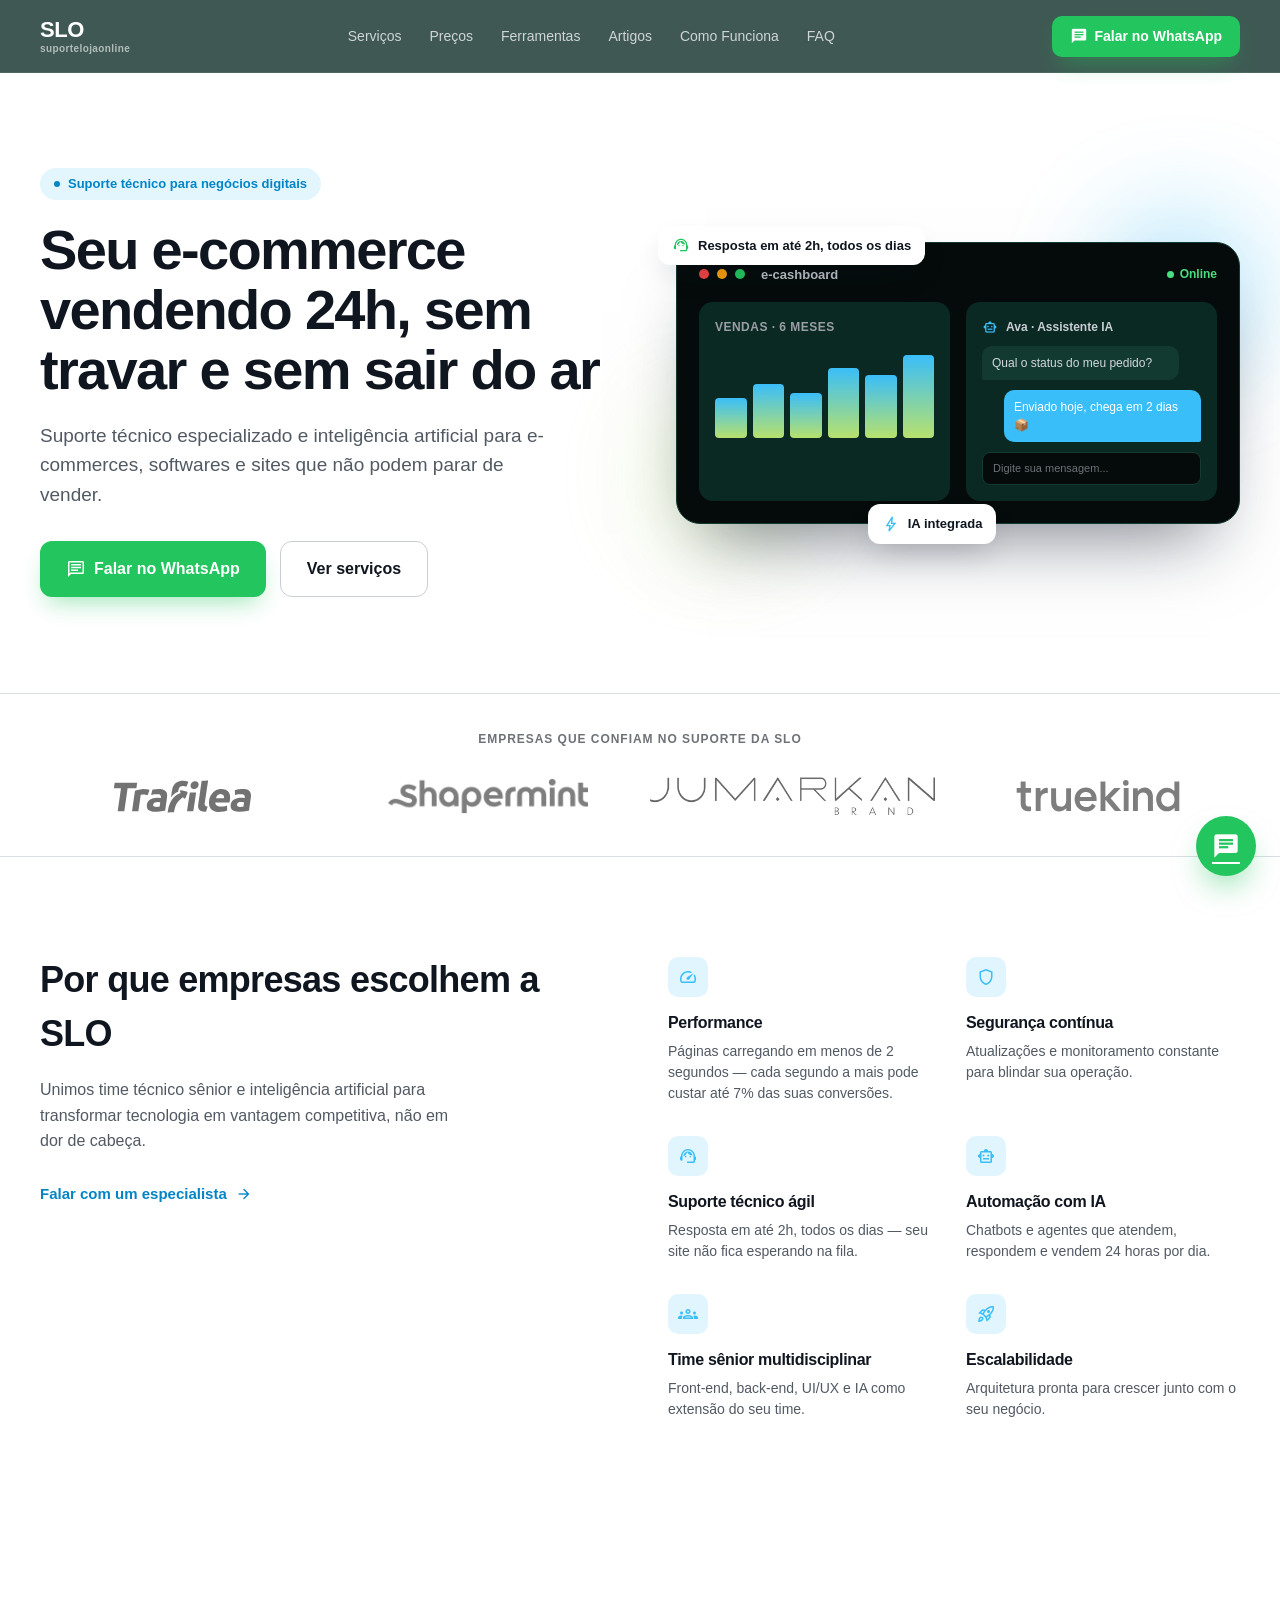
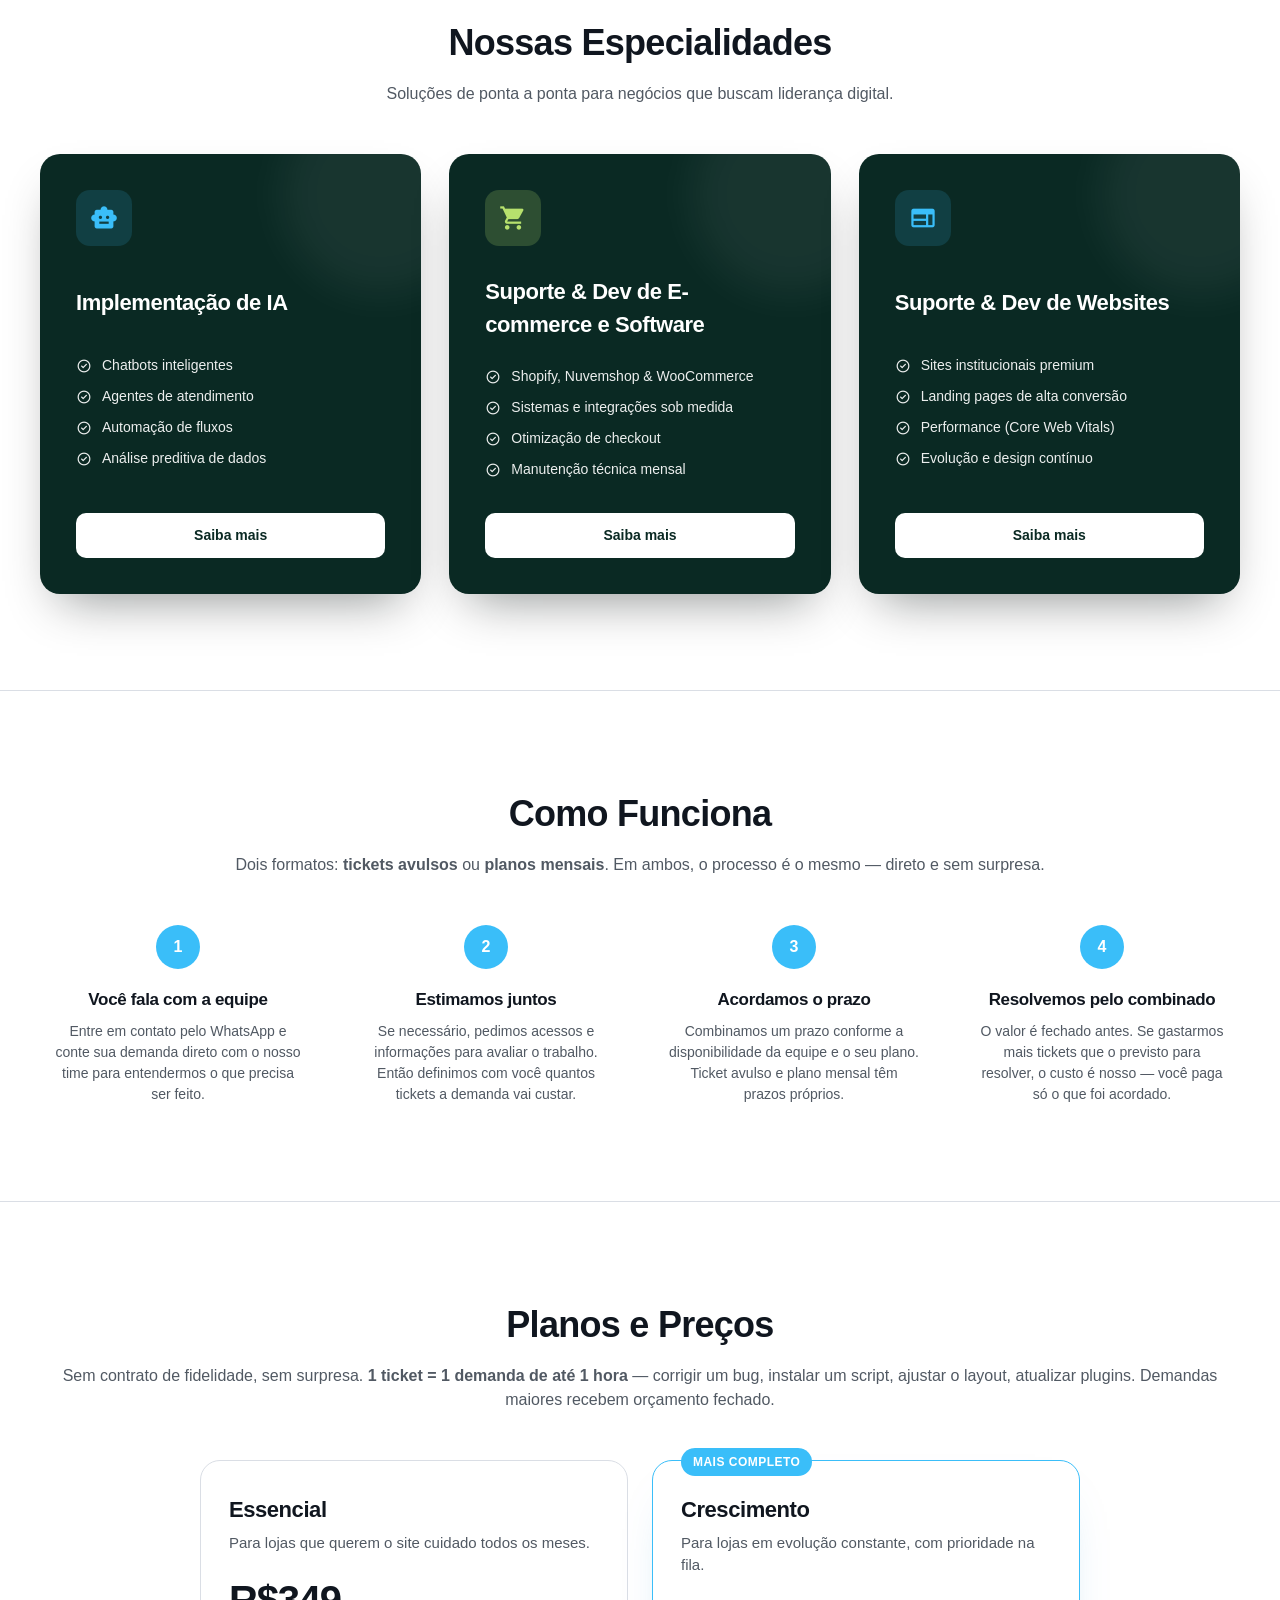
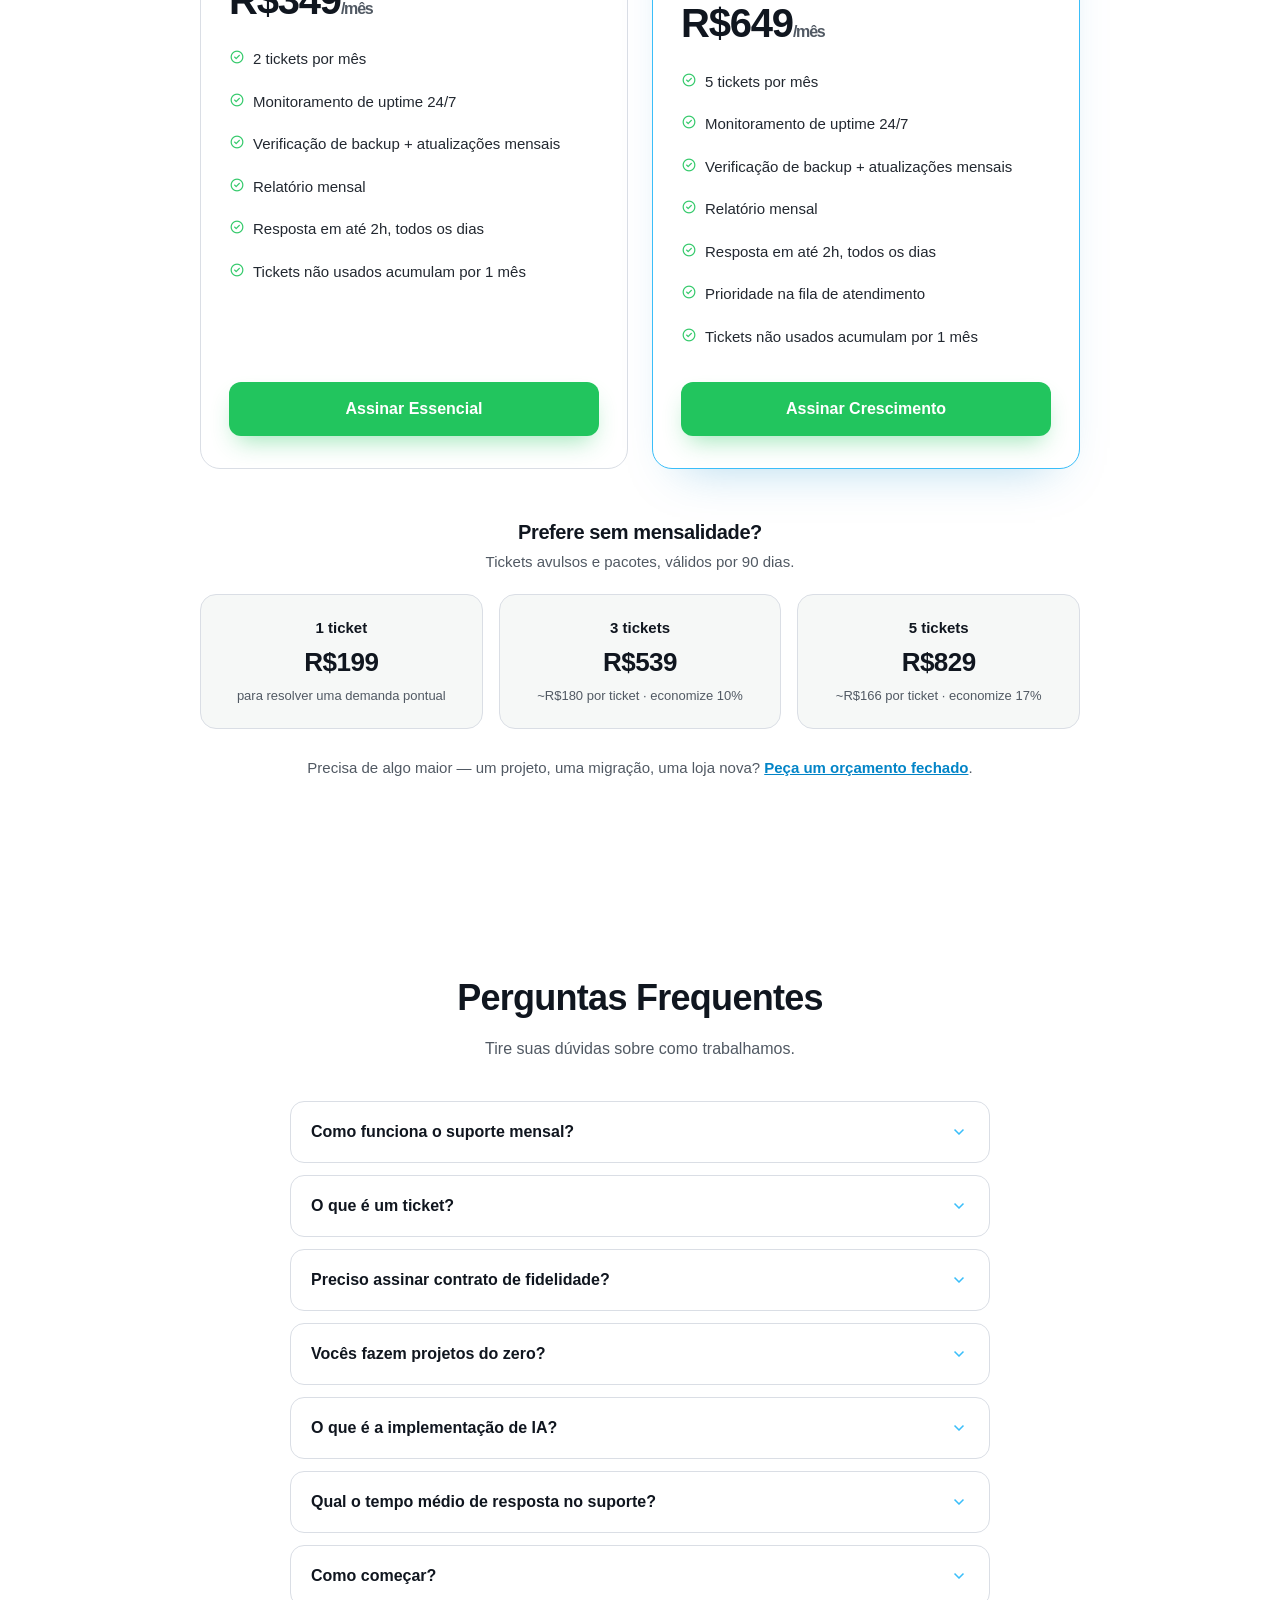
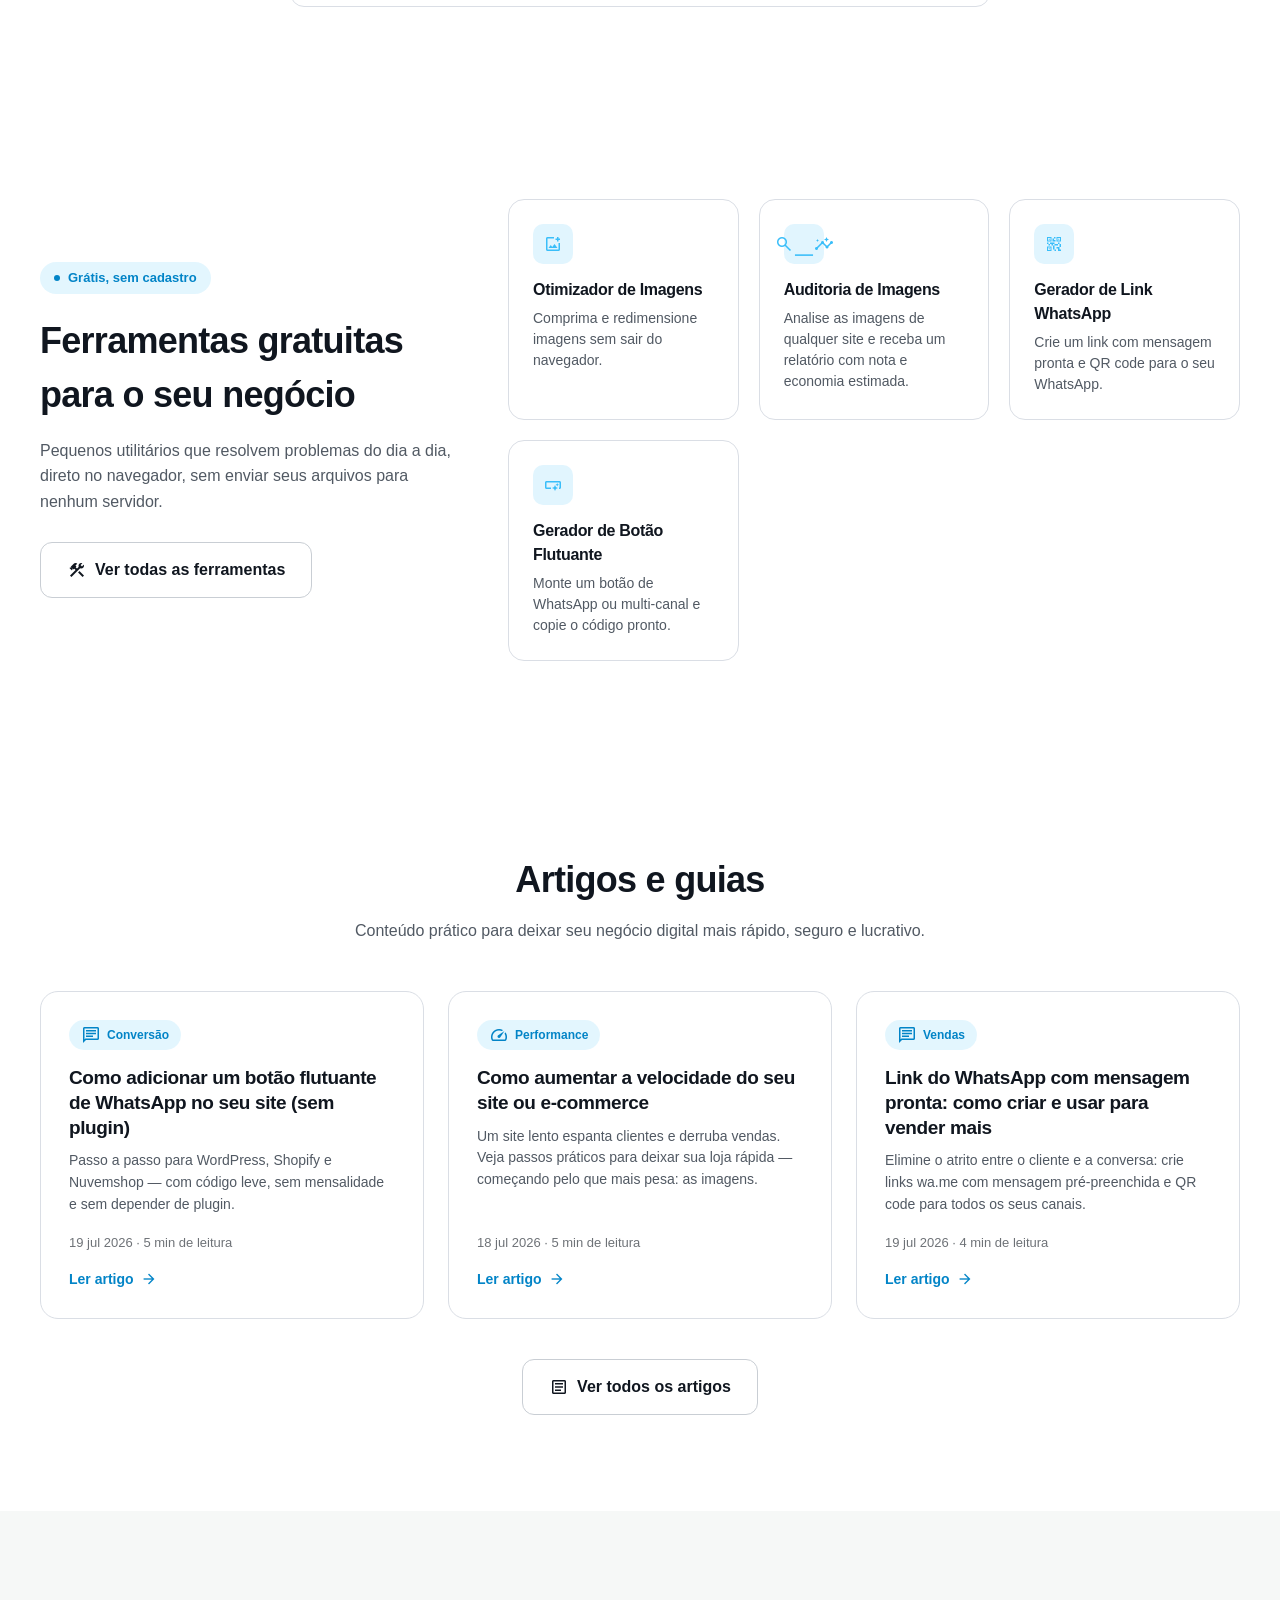
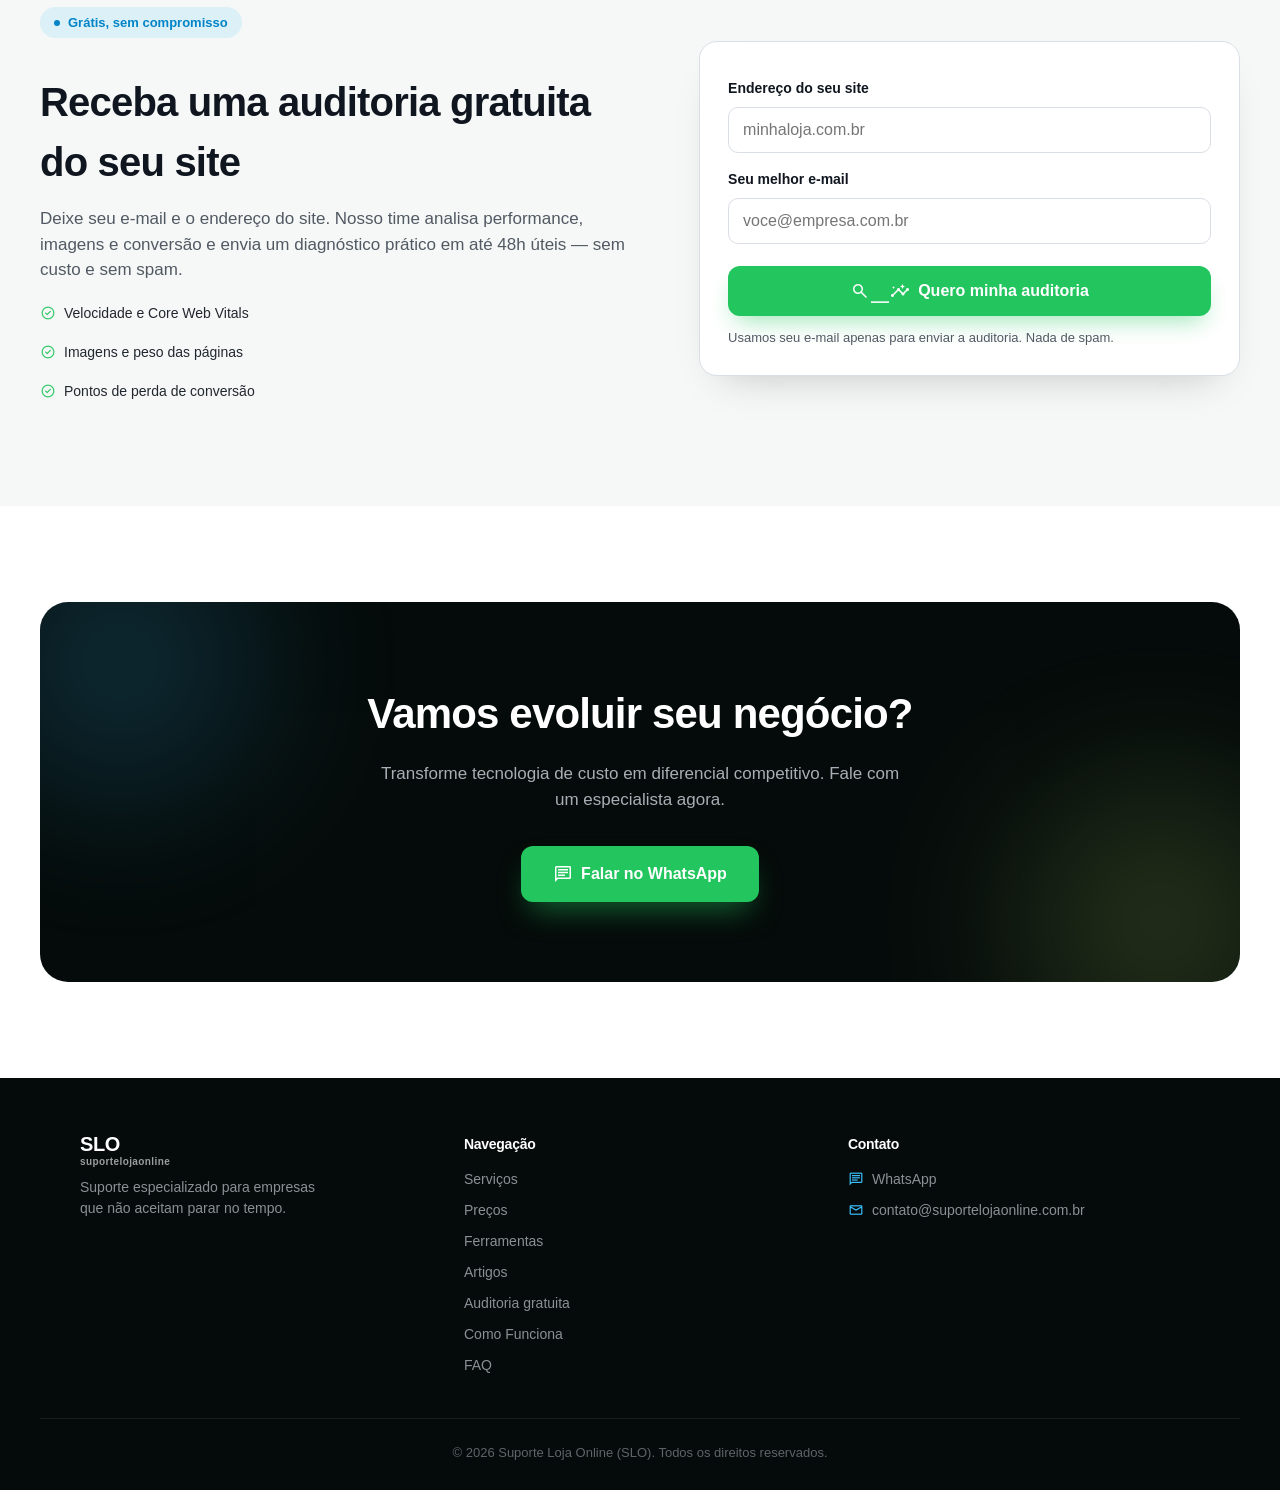
<file: index.html>
<!DOCTYPE html>
<html lang="pt-BR">

<head>
  <!-- Google tag (gtag.js) -->
  <script async src="https://www.googletagmanager.com/gtag/js?id=G-Q5KG62FQ4Z"></script>
  <script>
    window.dataLayer = window.dataLayer || [];
    function gtag() { dataLayer.push(arguments); }
    gtag('js', new Date());

    gtag('config', 'G-Q5KG62FQ4Z');
  </script>
  <meta charset="UTF-8" />
  <meta name="viewport" content="width=device-width, initial-scale=1.0" />
  <title>SLO — Suporte técnico e desenvolvimento para negócios digitais</title>
  <meta name="description"
    content="Suporte técnico especializado e inteligência artificial para e-commerces, softwares e sites que não podem parar de vender." />

  <link rel="canonical" href="https://suportelojaonline.com.br/" />
  <meta property="og:type" content="website" />
  <meta property="og:site_name" content="SLO — Suporte Loja Online" />
  <meta property="og:locale" content="pt_BR" />
  <meta property="og:url" content="https://suportelojaonline.com.br/" />
  <meta property="og:title" content="SLO — Suporte técnico e desenvolvimento para negócios digitais" />
  <meta property="og:description"
    content="Suporte técnico especializado e inteligência artificial para e-commerces, softwares e sites que não podem parar de vender." />
  <meta property="og:image" content="https://suportelojaonline.com.br/images/og-cover.png" />
  <meta property="og:image:width" content="1200" />
  <meta property="og:image:height" content="630" />
  <meta name="twitter:card" content="summary_large_image" />
  <meta name="twitter:title" content="SLO — Suporte técnico e desenvolvimento para negócios digitais" />
  <meta name="twitter:description"
    content="Suporte técnico especializado e inteligência artificial para e-commerces, softwares e sites que não podem parar de vender." />
  <meta name="twitter:image" content="https://suportelojaonline.com.br/images/og-cover.png" />

  <link rel="icon" href="favicon.ico" sizes="any" />
  <link rel="icon" type="image/svg+xml" href="images/favicon.svg" />
  <link rel="icon" type="image/png" sizes="32x32" href="images/favicon-32x32.png" />
  <link rel="icon" type="image/png" sizes="16x16" href="images/favicon-16x16.png" />
  <link rel="apple-touch-icon" href="images/favicon-32x32.png" />

  <link rel="preconnect" href="https://fonts.googleapis.com" />
  <link rel="preconnect" href="https://fonts.gstatic.com" crossorigin />
  <link rel="stylesheet"
    href="https://fonts.googleapis.com/css2?family=Material+Symbols+Outlined:opsz,wght,FILL,GRAD@20..48,100..700,0..1,-50..200&display=block" />
  <link rel="stylesheet" href="styles.css?v=20260719" />
  <script type="application/ld+json">
{
  "@context": "https://schema.org",
  "@graph": [
    {
      "@type": "Organization",
      "@id": "https://suportelojaonline.com.br/#org",
      "name": "SLO — Suporte Loja Online",
      "url": "https://suportelojaonline.com.br/",
      "logo": "https://suportelojaonline.com.br/images/favicon-32x32.png",
      "email": "contato@suportelojaonline.com.br",
      "contactPoint": {
        "@type": "ContactPoint",
        "contactType": "customer support",
        "telephone": "+55-31-98606-7064",
        "availableLanguage": "Portuguese"
      },
      "areaServed": "BR",
      "description": "Suporte técnico especializado e inteligência artificial para e-commerces, softwares e sites que não podem parar de vender."
    },
    {
      "@type": "FAQPage",
      "mainEntity": [
        {
          "@type": "Question",
          "name": "Como funciona o suporte mensal?",
          "acceptedAnswer": {
            "@type": "Answer",
            "text": "Nossos planos incluem tickets mensais para suas demandas, monitoramento de uptime 24/7, verificação de backups, atualizações e relatório mensal. Tickets não usados acumulam por até 1 mês e você pode cancelar quando quiser — sem contrato de fidelidade."
          }
        },
        {
          "@type": "Question",
          "name": "O que é um ticket?",
          "acceptedAnswer": {
            "@type": "Answer",
            "text": "1 ticket = 1 demanda de até 1 hora de trabalho: corrigir um bug, instalar um script, ajustar o layout, atualizar plugins, entre outros. Demandas maiores — como um projeto ou uma migração — recebem um orçamento fechado antes de qualquer cobrança."
          }
        },
        {
          "@type": "Question",
          "name": "Preciso assinar contrato de fidelidade?",
          "acceptedAnswer": {
            "@type": "Answer",
            "text": "Não. Os planos mensais podem ser cancelados a qualquer momento, e os pacotes de tickets valem por 90 dias sem nenhuma mensalidade."
          }
        },
        {
          "@type": "Question",
          "name": "Vocês fazem projetos do zero?",
          "acceptedAnswer": {
            "@type": "Answer",
            "text": "Sim! Desenvolvemos lojas Shopify, Nuvemshop, WooCommerce, softwares sob medida e sites institucionais do absoluto zero, focando em performance e conversão."
          }
        },
        {
          "@type": "Question",
          "name": "O que é a implementação de IA?",
          "acceptedAnswer": {
            "@type": "Answer",
            "text": "Integramos IA de ponta no seu atendimento para criar assistentes virtuais que entendem o cliente, resolvem dúvidas e até fecham vendas de forma autônoma."
          }
        },
        {
          "@type": "Question",
          "name": "Qual o tempo médio de resposta no suporte?",
          "acceptedAnswer": {
            "@type": "Answer",
            "text": "Respondemos em até 2 horas, todos os dias — inclusive fins de semana. A resolução depende da complexidade: demandas de um ticket geralmente são resolvidas no mesmo dia."
          }
        },
        {
          "@type": "Question",
          "name": "Como começar?",
          "acceptedAnswer": {
            "@type": "Answer",
            "text": "Basta chamar no WhatsApp. Em até 24h entraremos em contato para uma conversa técnica sobre seu projeto."
          }
        }
      ]
    },
    {
      "@type": "Service",
      "name": "Suporte técnico mensal para e-commerce e sites",
      "provider": {
        "@id": "https://suportelojaonline.com.br/#org"
      },
      "areaServed": "BR",
      "offers": [
        {
          "@type": "Offer",
          "name": "Plano Essencial",
          "price": "349.00",
          "priceCurrency": "BRL",
          "description": "2 tickets/mês, monitoramento de uptime 24/7, backups, atualizações e relatório mensal."
        },
        {
          "@type": "Offer",
          "name": "Plano Crescimento",
          "price": "649.00",
          "priceCurrency": "BRL",
          "description": "5 tickets/mês, prioridade na fila, monitoramento 24/7, backups, atualizações e relatório mensal."
        },
        {
          "@type": "Offer",
          "name": "Ticket avulso",
          "price": "199.00",
          "priceCurrency": "BRL",
          "description": "1 demanda de até 1 hora de trabalho, sem mensalidade."
        }
      ]
    }
  ]
}
  </script>
</head>

<body>

  <!-- ===== HEADER ===== -->
  <header class="site-header" id="top">
    <div class="container header-inner">
      <a href="#top" class="wordmark">SLO<span class="wordmark-sub">suportelojaonline</span></a>
      <nav class="nav-links" aria-label="Navegação principal">
        <a href="#servicos">Serviços</a>
        <a href="#precos">Preços</a>
        <a href="ferramentas.html">Ferramentas</a>
        <a href="artigos.html">Artigos</a>
        <a href="#como-funciona">Como Funciona</a>
        <a href="#faq">FAQ</a>
      </nav>
      <a class="btn btn-whatsapp header-cta"
        href="https://wa.me/5531986067064?text=Ol%C3%A1!%20Quero%20falar%20com%20a%20SLO%20sobre%20suporte%20t%C3%A9cnico."
        target="_blank" rel="noopener">
        <span class="material-symbols-outlined">chat</span>
        Falar no WhatsApp
      </a>
    </div>
  </header>

  <main>
    <!-- ===== HERO ===== -->
    <section class="hero reveal">
      <div class="container hero-grid">
        <div class="hero-copy">
          <span class="eyebrow"><span class="dot"></span>Suporte técnico para negócios digitais</span>
          <h1>Seu e-commerce vendendo 24h, sem travar e sem sair do ar</h1>
          <p class="lead">Suporte técnico especializado e inteligência artificial para e-commerces, softwares e sites
            que não podem parar de vender.</p>
          <div class="hero-actions">
            <a class="btn btn-whatsapp"
              href="https://wa.me/5531986067064?text=Ol%C3%A1!%20Quero%20falar%20com%20a%20SLO%20sobre%20suporte%20t%C3%A9cnico."
              target="_blank" rel="noopener">
              <span class="material-symbols-outlined">chat</span>
              Falar no WhatsApp
            </a>
            <a class="btn btn-ghost" href="#servicos">Ver serviços</a>
          </div>
        </div>

        <!-- Dashboard / chat mockup -->
        <div class="hero-visual">
          <span class="blob blob-a"></span>
          <span class="blob blob-b"></span>

          <div class="float-badge badge-top">
            <span class="material-symbols-outlined">support_agent</span>
            Resposta em até 2h, todos os dias
          </div>
          <div class="float-badge badge-bottom">
            <span class="material-symbols-outlined">bolt</span>
            IA integrada
          </div>

          <div class="mockup">
            <div class="mockup-bar">
              <span class="tl-dot red"></span>
              <span class="tl-dot yellow"></span>
              <span class="tl-dot green"></span>
              <span class="mockup-title">e-cashboard</span>
              <span class="mockup-status"><span class="live-dot"></span>Online</span>
            </div>
            <div class="mockup-body">
              <div class="panel chart-panel">
                <span class="panel-label">VENDAS · 6 MESES</span>
                <div class="bars">
                  <span class="bar" style="--h:45%"></span>
                  <span class="bar" style="--h:60%"></span>
                  <span class="bar" style="--h:50%"></span>
                  <span class="bar" style="--h:78%"></span>
                  <span class="bar" style="--h:70%"></span>
                  <span class="bar" style="--h:92%"></span>
                </div>
              </div>
              <div class="panel chat-panel">
                <span class="panel-label ai-label"><span class="material-symbols-outlined">smart_toy</span>Ava ·
                  Assistente IA</span>
                <div class="chat-bubble bot">Qual o status do meu pedido?</div>
                <div class="chat-bubble user">Enviado hoje, chega em 2 dias 📦</div>
                <div class="chat-input">Digite sua mensagem...</div>
              </div>
            </div>
          </div>
        </div>
      </div>
    </section>

    <!-- ===== TRUST BAR ===== -->
    <section class="trust reveal">
      <div class="container">
        <p class="trust-label">Empresas que confiam no suporte da SLO</p>
        <div class="logo-row">
          <a class="logo-slot" href="https://www.trafilea.com/" target="_blank" rel="noopener noreferrer"><img
              class="invert" src="images/trafilea.png" alt="Trafilea"  loading="lazy" width="137" height="33" /></a>
          <a class="logo-slot" href="https://shapermint.com/" target="_blank" rel="noopener noreferrer"><img
              src="images/shapermint.png" alt="Shapermint"  loading="lazy" width="210" height="42" /></a>
          <a class="logo-slot" href="https://jumarkanbrand.com.br/" target="_blank" rel="noopener noreferrer"><img
              src="images/jumarkan.png" alt="Jumarkan"  loading="lazy" width="500" height="66" /></a>
          <a class="logo-slot" href="https://truekind.com/" target="_blank" rel="noopener noreferrer"><img
              src="images/truekind.png" alt="Truekind"  loading="lazy" width="164" height="32" /></a>
        </div>
      </div>
    </section>

    <!-- ===== HIGHLIGHTS ===== -->
    <section class="highlights reveal">
      <div class="container highlights-grid">
        <div class="highlights-intro">
          <h2>Por que empresas escolhem a SLO</h2>
          <p>Unimos time técnico sênior e inteligência artificial para transformar tecnologia em vantagem competitiva,
            não em dor de cabeça.</p>
          <a class="text-link"
            href="https://wa.me/5531986067064?text=Ol%C3%A1!%20Quero%20falar%20com%20um%20especialista%20da%20SLO."
            target="_blank" rel="noopener">Falar com um especialista <span
              class="material-symbols-outlined">arrow_forward</span></a>
        </div>
        <div class="feature-grid">
          <div class="feature">
            <span class="chip chip-cyan"><span class="material-symbols-outlined">speed</span></span>
            <h3>Performance</h3>
            <p>Páginas carregando em menos de 2 segundos — cada segundo a mais pode custar até 7% das suas conversões.</p>
          </div>
          <div class="feature">
            <span class="chip chip-cyan"><span class="material-symbols-outlined">shield</span></span>
            <h3>Segurança contínua</h3>
            <p>Atualizações e monitoramento constante para blindar sua operação.</p>
          </div>
          <div class="feature">
            <span class="chip chip-cyan"><span class="material-symbols-outlined">support_agent</span></span>
            <h3>Suporte técnico ágil</h3>
            <p>Resposta em até 2h, todos os dias — seu site não fica esperando na fila.</p>
          </div>
          <div class="feature">
            <span class="chip chip-cyan"><span class="material-symbols-outlined">smart_toy</span></span>
            <h3>Automação com IA</h3>
            <p>Chatbots e agentes que atendem, respondem e vendem 24 horas por dia.</p>
          </div>
          <div class="feature">
            <span class="chip chip-cyan"><span class="material-symbols-outlined">groups</span></span>
            <h3>Time sênior multidisciplinar</h3>
            <p>Front-end, back-end, UI/UX e IA como extensão do seu time.</p>
          </div>
          <div class="feature">
            <span class="chip chip-cyan"><span class="material-symbols-outlined">rocket_launch</span></span>
            <h3>Escalabilidade</h3>
            <p>Arquitetura pronta para crescer junto com o seu negócio.</p>
          </div>
        </div>
      </div>
    </section>

    <!-- ===== SERVICES ===== -->
    <section class="services reveal" id="servicos">
      <div class="container">
        <div class="section-head">
          <h2>Nossas Especialidades</h2>
          <p>Soluções de ponta a ponta para negócios que buscam liderança digital.</p>
        </div>
        <div class="service-grid">
          <article class="service-card">
            <span class="chip chip-lg chip-cyan"><span class="material-symbols-outlined">smart_toy</span></span>
            <h3>Implementação de IA</h3>
            <ul class="check-list">
              <li><span class="material-symbols-outlined">check_circle</span>Chatbots inteligentes</li>
              <li><span class="material-symbols-outlined">check_circle</span>Agentes de atendimento</li>
              <li><span class="material-symbols-outlined">check_circle</span>Automação de fluxos</li>
              <li><span class="material-symbols-outlined">check_circle</span>Análise preditiva de dados</li>
            </ul>
            <a class="btn btn-light"
              href="https://wa.me/5531986067064?text=Quero%20saber%20mais%20sobre%20Implementa%C3%A7%C3%A3o%20de%20IA."
              target="_blank" rel="noopener">Saiba mais</a>
          </article>

          <article class="service-card">
            <span class="chip chip-lg chip-lime"><span class="material-symbols-outlined">shopping_cart</span></span>
            <h3>Suporte &amp; Dev de E-commerce e Software</h3>
            <ul class="check-list">
              <li><span class="material-symbols-outlined">check_circle</span>Shopify, Nuvemshop &amp; WooCommerce</li>
              <li><span class="material-symbols-outlined">check_circle</span>Sistemas e integrações sob medida</li>
              <li><span class="material-symbols-outlined">check_circle</span>Otimização de checkout</li>
              <li><span class="material-symbols-outlined">check_circle</span>Manutenção técnica mensal</li>
            </ul>
            <a class="btn btn-light"
              href="https://wa.me/5531986067064?text=Quero%20saber%20mais%20sobre%20Suporte%20e%20Dev%20de%20E-commerce."
              target="_blank" rel="noopener">Saiba mais</a>
          </article>

          <article class="service-card">
            <span class="chip chip-lg chip-cyan"><span class="material-symbols-outlined">web</span></span>
            <h3>Suporte &amp; Dev de Websites</h3>
            <ul class="check-list">
              <li><span class="material-symbols-outlined">check_circle</span>Sites institucionais premium</li>
              <li><span class="material-symbols-outlined">check_circle</span>Landing pages de alta conversão</li>
              <li><span class="material-symbols-outlined">check_circle</span>Performance (Core Web Vitals)</li>
              <li><span class="material-symbols-outlined">check_circle</span>Evolução e design contínuo</li>
            </ul>
            <a class="btn btn-light"
              href="https://wa.me/5531986067064?text=Quero%20saber%20mais%20sobre%20Suporte%20e%20Dev%20de%20Websites."
              target="_blank" rel="noopener">Saiba mais</a>
          </article>
        </div>
      </div>
    </section>

    <!-- ===== COMO FUNCIONA ===== -->
    <section class="process reveal" id="como-funciona">
      <div class="container">
        <div class="section-head">
          <h2>Como Funciona</h2>
          <p>Dois formatos: <strong>tickets avulsos</strong> ou <strong>planos mensais</strong>. Em ambos, o processo é o mesmo — direto e sem surpresa.</p>
        </div>
        <div class="steps">
          <div class="step">
            <span class="step-num">1</span>
            <h3>Você fala com a equipe</h3>
            <p>Entre em contato pelo WhatsApp e conte sua demanda direto com o nosso time para entendermos o que precisa ser feito.</p>
          </div>
          <div class="step">
            <span class="step-num">2</span>
            <h3>Estimamos juntos</h3>
            <p>Se necessário, pedimos acessos e informações para avaliar o trabalho. Então definimos com você quantos tickets a demanda vai custar.</p>
          </div>
          <div class="step">
            <span class="step-num">3</span>
            <h3>Acordamos o prazo</h3>
            <p>Combinamos um prazo conforme a disponibilidade da equipe e o seu plano. Ticket avulso e plano mensal têm prazos próprios.</p>
          </div>
          <div class="step">
            <span class="step-num">4</span>
            <h3>Resolvemos pelo combinado</h3>
            <p>O valor é fechado antes. Se gastarmos mais tickets que o previsto para resolver, o custo é nosso — você paga só o que foi acordado.</p>
          </div>
        </div>
      </div>
    </section>

    <!-- ===== PREÇOS ===== -->
    <section class="pricing reveal" id="precos">
      <div class="container">
        <div class="section-head">
          <h2>Planos e Preços</h2>
          <p>Sem contrato de fidelidade, sem surpresa. <strong>1 ticket = 1 demanda de até 1 hora</strong> — corrigir
            um bug, instalar um script, ajustar o layout, atualizar plugins. Demandas maiores recebem orçamento
            fechado.</p>
        </div>

        <div class="pricing-grid">
          <article class="price-card">
            <h3>Essencial</h3>
            <p class="price-desc">Para lojas que querem o site cuidado todos os meses.</p>
            <p class="price-tag">R$349<span>/mês</span></p>
            <ul class="check-list">
              <li><span class="material-symbols-outlined">check_circle</span>2 tickets por mês</li>
              <li><span class="material-symbols-outlined">check_circle</span>Monitoramento de uptime 24/7</li>
              <li><span class="material-symbols-outlined">check_circle</span>Verificação de backup + atualizações
                mensais</li>
              <li><span class="material-symbols-outlined">check_circle</span>Relatório mensal</li>
              <li><span class="material-symbols-outlined">check_circle</span>Resposta em até 2h, todos os dias</li>
              <li><span class="material-symbols-outlined">check_circle</span>Tickets não usados acumulam por 1 mês</li>
            </ul>
            <a class="btn btn-whatsapp"
              href="https://wa.me/5531986067064?text=Ol%C3%A1!%20Quero%20contratar%20o%20plano%20Essencial%20(R%24349%2Fm%C3%AAs)."
              target="_blank" rel="noopener">Assinar Essencial</a>
          </article>

          <article class="price-card featured">
            <span class="price-badge">Mais completo</span>
            <h3>Crescimento</h3>
            <p class="price-desc">Para lojas em evolução constante, com prioridade na fila.</p>
            <p class="price-tag">R$649<span>/mês</span></p>
            <ul class="check-list">
              <li><span class="material-symbols-outlined">check_circle</span>5 tickets por mês</li>
              <li><span class="material-symbols-outlined">check_circle</span>Monitoramento de uptime 24/7</li>
              <li><span class="material-symbols-outlined">check_circle</span>Verificação de backup + atualizações
                mensais</li>
              <li><span class="material-symbols-outlined">check_circle</span>Relatório mensal</li>
              <li><span class="material-symbols-outlined">check_circle</span>Resposta em até 2h, todos os dias</li>
              <li><span class="material-symbols-outlined">check_circle</span>Prioridade na fila de atendimento</li>
              <li><span class="material-symbols-outlined">check_circle</span>Tickets não usados acumulam por 1 mês</li>
            </ul>
            <a class="btn btn-whatsapp"
              href="https://wa.me/5531986067064?text=Ol%C3%A1!%20Quero%20contratar%20o%20plano%20Crescimento%20(R%24649%2Fm%C3%AAs)."
              target="_blank" rel="noopener">Assinar Crescimento</a>
          </article>
        </div>

        <div class="packs-head">
          <h3>Prefere sem mensalidade?</h3>
          <p>Tickets avulsos e pacotes, válidos por 90 dias.</p>
        </div>
        <div class="packs-grid">
          <a class="pack-card"
            href="https://wa.me/5531986067064?text=Ol%C3%A1!%20Quero%20comprar%201%20ticket%20avulso%20(R%24199)."
            target="_blank" rel="noopener">
            <span class="pack-qty">1 ticket</span>
            <span class="pack-price">R$199</span>
            <span class="pack-note">para resolver uma demanda pontual</span>
          </a>
          <a class="pack-card"
            href="https://wa.me/5531986067064?text=Ol%C3%A1!%20Quero%20comprar%20o%20pacote%20de%203%20tickets%20(R%24539)."
            target="_blank" rel="noopener">
            <span class="pack-qty">3 tickets</span>
            <span class="pack-price">R$539</span>
            <span class="pack-note">~R$180 por ticket · economize 10%</span>
          </a>
          <a class="pack-card"
            href="https://wa.me/5531986067064?text=Ol%C3%A1!%20Quero%20comprar%20o%20pacote%20de%205%20tickets%20(R%24829)."
            target="_blank" rel="noopener">
            <span class="pack-qty">5 tickets</span>
            <span class="pack-price">R$829</span>
            <span class="pack-note">~R$166 por ticket · economize 17%</span>
          </a>
        </div>
        <p class="pricing-note">Precisa de algo maior — um projeto, uma migração, uma loja nova? <a
            href="https://wa.me/5531986067064?text=Ol%C3%A1!%20Quero%20um%20or%C3%A7amento%20para%20um%20projeto%20maior."
            target="_blank" rel="noopener">Peça um orçamento fechado</a>.</p>
      </div>
    </section>

    <!-- ===== FAQ ===== -->
    <section class="faq reveal" id="faq">
      <div class="container faq-inner">
        <div class="section-head">
          <h2>Perguntas Frequentes</h2>
          <p>Tire suas dúvidas sobre como trabalhamos.</p>
        </div>

        <div class="faq-list">
          <details name="faq">
            <summary>Como funciona o suporte mensal?<span class="material-symbols-outlined">expand_more</span></summary>
            <div class="faq-answer">Nossos planos incluem tickets mensais para suas demandas, monitoramento de uptime
              24/7, verificação de backups, atualizações e relatório mensal. Tickets não usados acumulam por até 1 mês
              e você pode cancelar quando quiser — sem contrato de fidelidade.</div>
          </details>

          <details name="faq">
            <summary>O que é um ticket?<span class="material-symbols-outlined">expand_more</span></summary>
            <div class="faq-answer">1 ticket = 1 demanda de até 1 hora de trabalho: corrigir um bug, instalar um
              script, ajustar o layout, atualizar plugins, entre outros. Demandas maiores — como um projeto ou uma
              migração — recebem um orçamento fechado antes de qualquer cobrança.</div>
          </details>

          <details name="faq">
            <summary>Preciso assinar contrato de fidelidade?<span
                class="material-symbols-outlined">expand_more</span></summary>
            <div class="faq-answer">Não. Os planos mensais podem ser cancelados a qualquer momento, e os pacotes de
              tickets valem por 90 dias sem nenhuma mensalidade.</div>
          </details>

          <details name="faq">
            <summary>Vocês fazem projetos do zero?<span class="material-symbols-outlined">expand_more</span></summary>
            <div class="faq-answer">Sim! Desenvolvemos lojas Shopify, Nuvemshop, WooCommerce, softwares sob medida e
              sites institucionais do absoluto zero, focando em performance e conversão.</div>
          </details>

          <details name="faq">
            <summary>O que é a implementação de IA?<span class="material-symbols-outlined">expand_more</span></summary>
            <div class="faq-answer">Integramos IA de ponta no seu atendimento para criar assistentes virtuais que
              entendem o cliente, resolvem dúvidas e até fecham vendas de forma autônoma.</div>
          </details>

          <details name="faq">
            <summary>Qual o tempo médio de resposta no suporte?<span
                class="material-symbols-outlined">expand_more</span></summary>
            <div class="faq-answer">Respondemos em até 2 horas, todos os dias — inclusive fins de semana. A resolução
              depende da complexidade: demandas de um ticket geralmente são resolvidas no mesmo dia.</div>
          </details>

          <details name="faq">
            <summary>Como começar?<span class="material-symbols-outlined">expand_more</span></summary>
            <div class="faq-answer">Basta chamar no WhatsApp. Em até 24h entraremos em contato para uma conversa técnica
              sobre seu projeto.</div>
          </details>
        </div>
      </div>
    </section>

    <!-- ===== FERRAMENTAS ===== -->
    <section class="tools-teaser reveal" id="ferramentas">
      <div class="container tools-teaser-inner">
        <div class="tools-teaser-copy">
          <span class="eyebrow"><span class="dot"></span>Grátis, sem cadastro</span>
          <h2>Ferramentas gratuitas para o seu negócio</h2>
          <p>Pequenos utilitários que resolvem problemas do dia a dia, direto no navegador, sem enviar seus arquivos
            para nenhum servidor.</p>
          <a class="btn btn-ghost" href="ferramentas.html">
            <span class="material-symbols-outlined">construction</span>
            Ver todas as ferramentas
          </a>
        </div>
        <div class="tools-teaser-grid">
          <a class="tool-mini-card" href="otimizador.html">
            <span class="chip chip-cyan"><span class="material-symbols-outlined">add_photo_alternate</span></span>
            <h3>Otimizador de Imagens</h3>
            <p>Comprima e redimensione imagens sem sair do navegador.</p>
          </a>
          <a class="tool-mini-card" href="auditoria.html">
            <span class="chip chip-cyan"><span class="material-symbols-outlined">search_insights</span></span>
            <h3>Auditoria de Imagens</h3>
            <p>Analise as imagens de qualquer site e receba um relatório com nota e economia estimada.</p>
          </a>
          <a class="tool-mini-card" href="gerador-link-whatsapp.html">
            <span class="chip chip-cyan"><span class="material-symbols-outlined">qr_code_2</span></span>
            <h3>Gerador de Link WhatsApp</h3>
            <p>Crie um link com mensagem pronta e QR code para o seu WhatsApp.</p>
          </a>
          <a class="tool-mini-card" href="gerador-botao-flutuante.html">
            <span class="chip chip-cyan"><span class="material-symbols-outlined">smart_button</span></span>
            <h3>Gerador de Botão Flutuante</h3>
            <p>Monte um botão de WhatsApp ou multi-canal e copie o código pronto.</p>
          </a>
        </div>
      </div>
    </section>

    <!-- ===== ARTIGOS ===== -->
    <section class="articles-teaser reveal" id="artigos">
      <div class="container">
        <div class="section-head">
          <h2>Artigos e guias</h2>
          <p>Conteúdo prático para deixar seu negócio digital mais rápido, seguro e lucrativo.</p>
        </div>
        <div class="articles-grid">
          <a class="article-card" href="artigo-botao-whatsapp-site.html">
            <span class="article-tag"><span class="material-symbols-outlined">chat</span>Conversão</span>
            <h3>Como adicionar um botão flutuante de WhatsApp no seu site (sem plugin)</h3>
            <p>Passo a passo para WordPress, Shopify e Nuvemshop — com código leve, sem mensalidade e sem depender de
              plugin.</p>
            <span class="article-meta">19 jul 2026 · 5 min de leitura</span>
            <span class="tool-cta">Ler artigo <span class="material-symbols-outlined">arrow_forward</span></span>
          </a>
          <a class="article-card" href="artigo-velocidade-site.html">
            <span class="article-tag"><span class="material-symbols-outlined">speed</span>Performance</span>
            <h3>Como aumentar a velocidade do seu site ou e-commerce</h3>
            <p>Um site lento espanta clientes e derruba vendas. Veja passos práticos para deixar sua loja rápida —
              começando pelo que mais pesa: as imagens.</p>
            <span class="article-meta">18 jul 2026 · 5 min de leitura</span>
            <span class="tool-cta">Ler artigo <span class="material-symbols-outlined">arrow_forward</span></span>
          </a>
          <a class="article-card" href="artigo-link-whatsapp.html">
            <span class="article-tag"><span class="material-symbols-outlined">chat</span>Vendas</span>
            <h3>Link do WhatsApp com mensagem pronta: como criar e usar para vender mais</h3>
            <p>Elimine o atrito entre o cliente e a conversa: crie links wa.me com mensagem pré-preenchida e QR code
              para todos os seus canais.</p>
            <span class="article-meta">19 jul 2026 · 4 min de leitura</span>
            <span class="tool-cta">Ler artigo <span class="material-symbols-outlined">arrow_forward</span></span>
          </a>
        </div>
        <div style="text-align:center; margin-top:40px;">
          <a class="btn btn-ghost" href="artigos.html">
            <span class="material-symbols-outlined">article</span>
            Ver todos os artigos
          </a>
        </div>
      </div>
    </section>

    <!-- ===== AUDITORIA GRATUITA (email capture) ===== -->
    <section class="lead-capture reveal" id="auditoria-gratuita">
      <div class="container lead-capture-inner">
        <div class="lead-capture-copy">
          <span class="eyebrow"><span class="dot"></span>Grátis, sem compromisso</span>
          <h2>Receba uma auditoria gratuita do seu site</h2>
          <p>Deixe seu e-mail e o endereço do site. Nosso time analisa performance, imagens e conversão e envia um
            diagnóstico prático em até 48h úteis — sem custo e sem spam.</p>
          <ul class="check-list">
            <li><span class="material-symbols-outlined">check_circle</span>Velocidade e Core Web Vitals</li>
            <li><span class="material-symbols-outlined">check_circle</span>Imagens e peso das páginas</li>
            <li><span class="material-symbols-outlined">check_circle</span>Pontos de perda de conversão</li>
          </ul>
        </div>
        <form class="lead-form" id="lead-form" action="https://formspree.io/f/xqerbzja" method="POST" novalidate>
          <label for="lead-site">Endereço do seu site</label>
          <input type="text" id="lead-site" name="site" placeholder="minhaloja.com.br" required
            autocomplete="url" inputmode="url" />
          <label for="lead-email">Seu melhor e-mail</label>
          <input type="email" id="lead-email" name="email" placeholder="voce@empresa.com.br" required
            autocomplete="email" />
          <input type="text" name="_gotcha" tabindex="-1" autocomplete="off" aria-hidden="true"
            style="position:absolute;left:-9999px;" />
          <button type="submit" class="btn btn-whatsapp lead-submit" id="lead-submit">
            <span class="material-symbols-outlined">search_insights</span>
            Quero minha auditoria
          </button>
          <p class="lead-feedback hidden" id="lead-feedback" role="status"></p>
          <p class="lead-privacy">Usamos seu e-mail apenas para enviar a auditoria. Nada de spam.</p>
        </form>
      </div>
    </section>

    <!-- ===== FINAL CTA ===== -->
    <section class="final-cta reveal">
      <div class="container">
        <div class="cta-panel">
          <span class="blob blob-c"></span>
          <span class="blob blob-d"></span>
          <div class="cta-content">
            <h2>Vamos evoluir seu negócio?</h2>
            <p>Transforme tecnologia de custo em diferencial competitivo. Fale com um especialista agora.</p>
            <a class="btn btn-whatsapp"
              href="https://wa.me/5531986067064?text=Ol%C3%A1!%20Quero%20evoluir%20meu%20neg%C3%B3cio%20com%20a%20SLO."
              target="_blank" rel="noopener">
              <span class="material-symbols-outlined">chat</span>
              Falar no WhatsApp
            </a>
          </div>
        </div>
      </div>
    </section>
  </main>

  <!-- ===== FOOTER ===== -->
  <footer class="site-footer">
    <div class="container footer-grid">
      <div class="footer-brand">
        <span class="wordmark">SLO<span class="wordmark-sub">suportelojaonline</span></span>
        <p>Suporte especializado para empresas que não aceitam parar no tempo.</p>
      </div>
      <div class="footer-col">
        <h4>Navegação</h4>
        <a href="#servicos">Serviços</a>
        <a href="#precos">Preços</a>
        <a href="ferramentas.html">Ferramentas</a>
        <a href="artigos.html">Artigos</a>
        <a href="#auditoria-gratuita">Auditoria gratuita</a>
        <a href="#como-funciona">Como Funciona</a>
        <a href="#faq">FAQ</a>
      </div>
      <div class="footer-col">
        <h4>Contato</h4>
        <a href="https://wa.me/5531986067064" target="_blank" rel="noopener"><span
            class="material-symbols-outlined">chat</span>WhatsApp</a>
        <a href="mailto:contato@suportelojaonline.com.br"><span
            class="material-symbols-outlined">mail</span>contato@suportelojaonline.com.br</a>
      </div>
    </div>
    <div class="container footer-bottom">
      <p>© <span id="year"></span> Suporte Loja Online (SLO). Todos os direitos reservados.</p>
    </div>
  </footer>

  <!-- Floating buttons -->
  <a class="fab-whatsapp" href="https://wa.me/5531986067064?text=Ol%C3%A1!%20Quero%20falar%20com%20a%20SLO."
    target="_blank" rel="noopener" aria-label="Falar no WhatsApp">
    <span class="material-symbols-outlined">chat</span>
  </a>
  <button class="back-to-top" id="backToTop" aria-label="Voltar ao topo">
    <span class="material-symbols-outlined">arrow_upward</span>
  </button>

  <script src="script.js?v=20260719"></script>
  <script src="menu.js?v=20260719" defer></script>
</body>

</html>
</file>
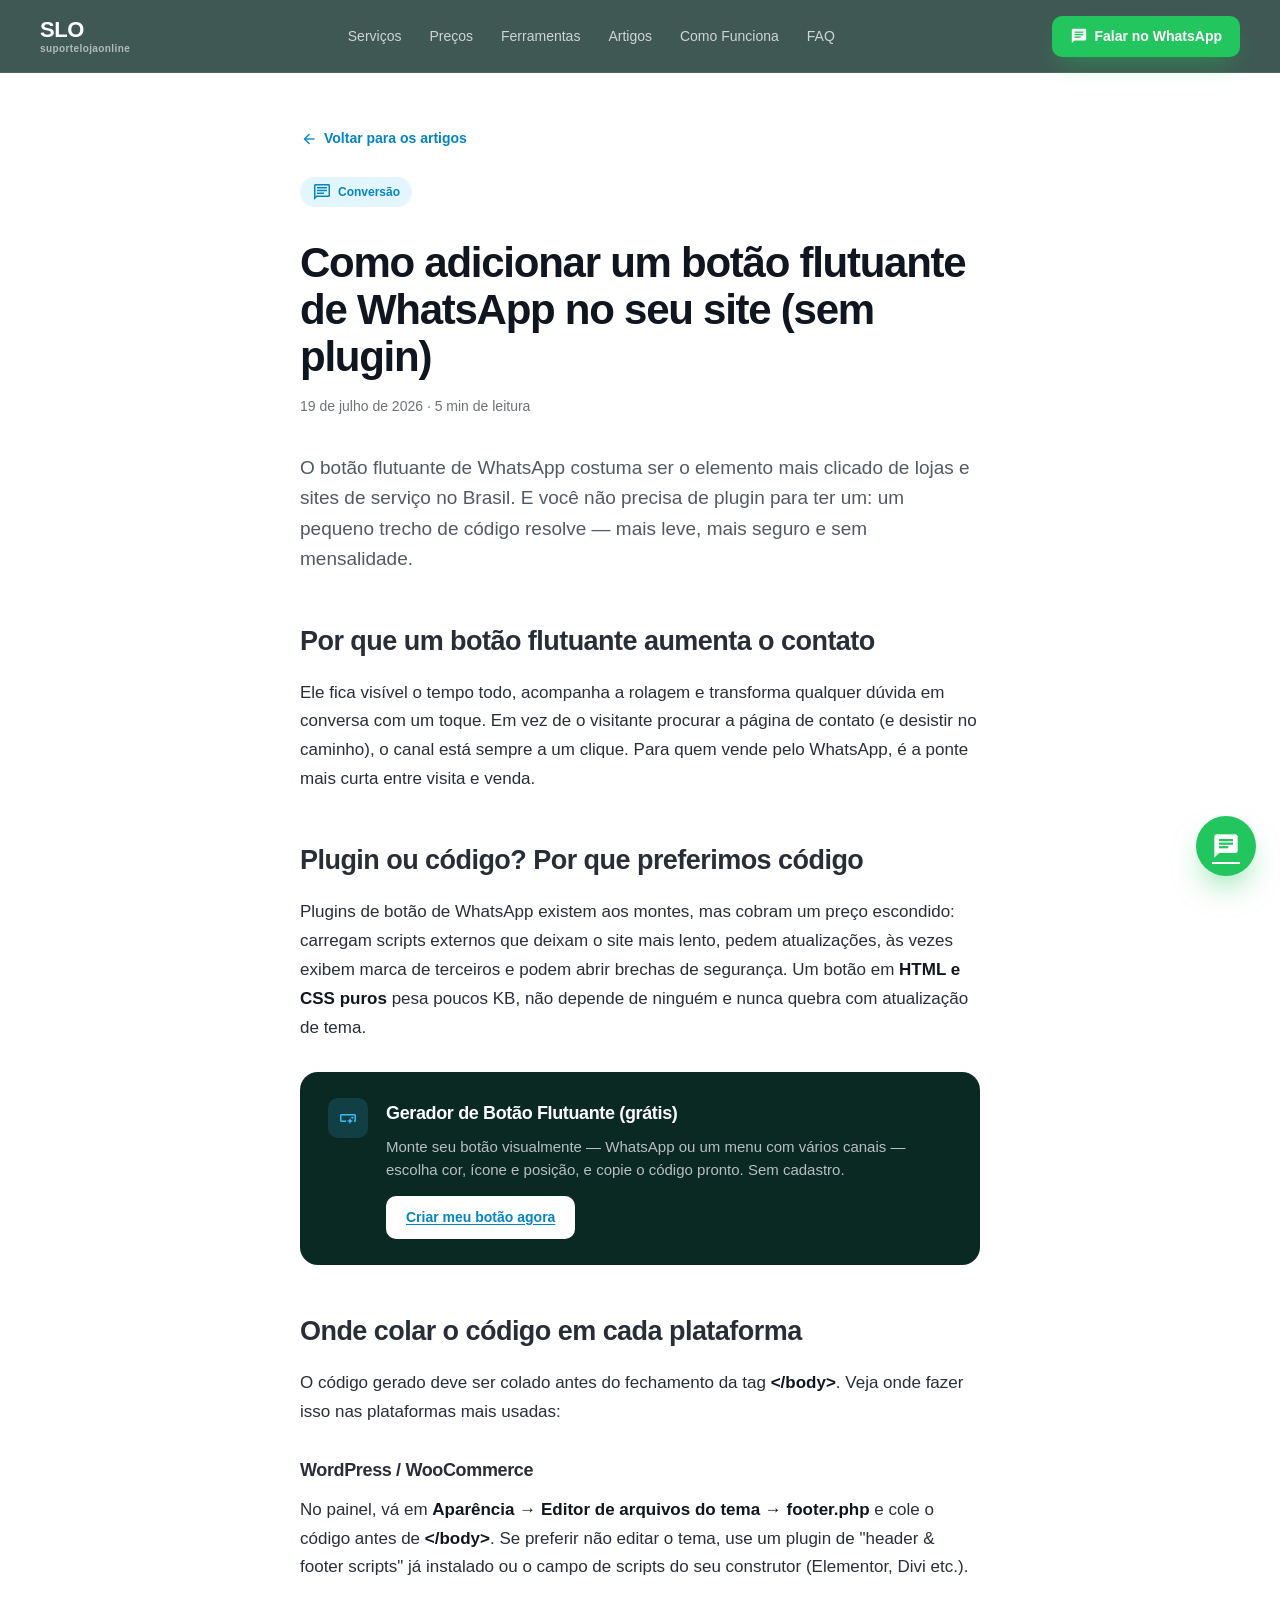
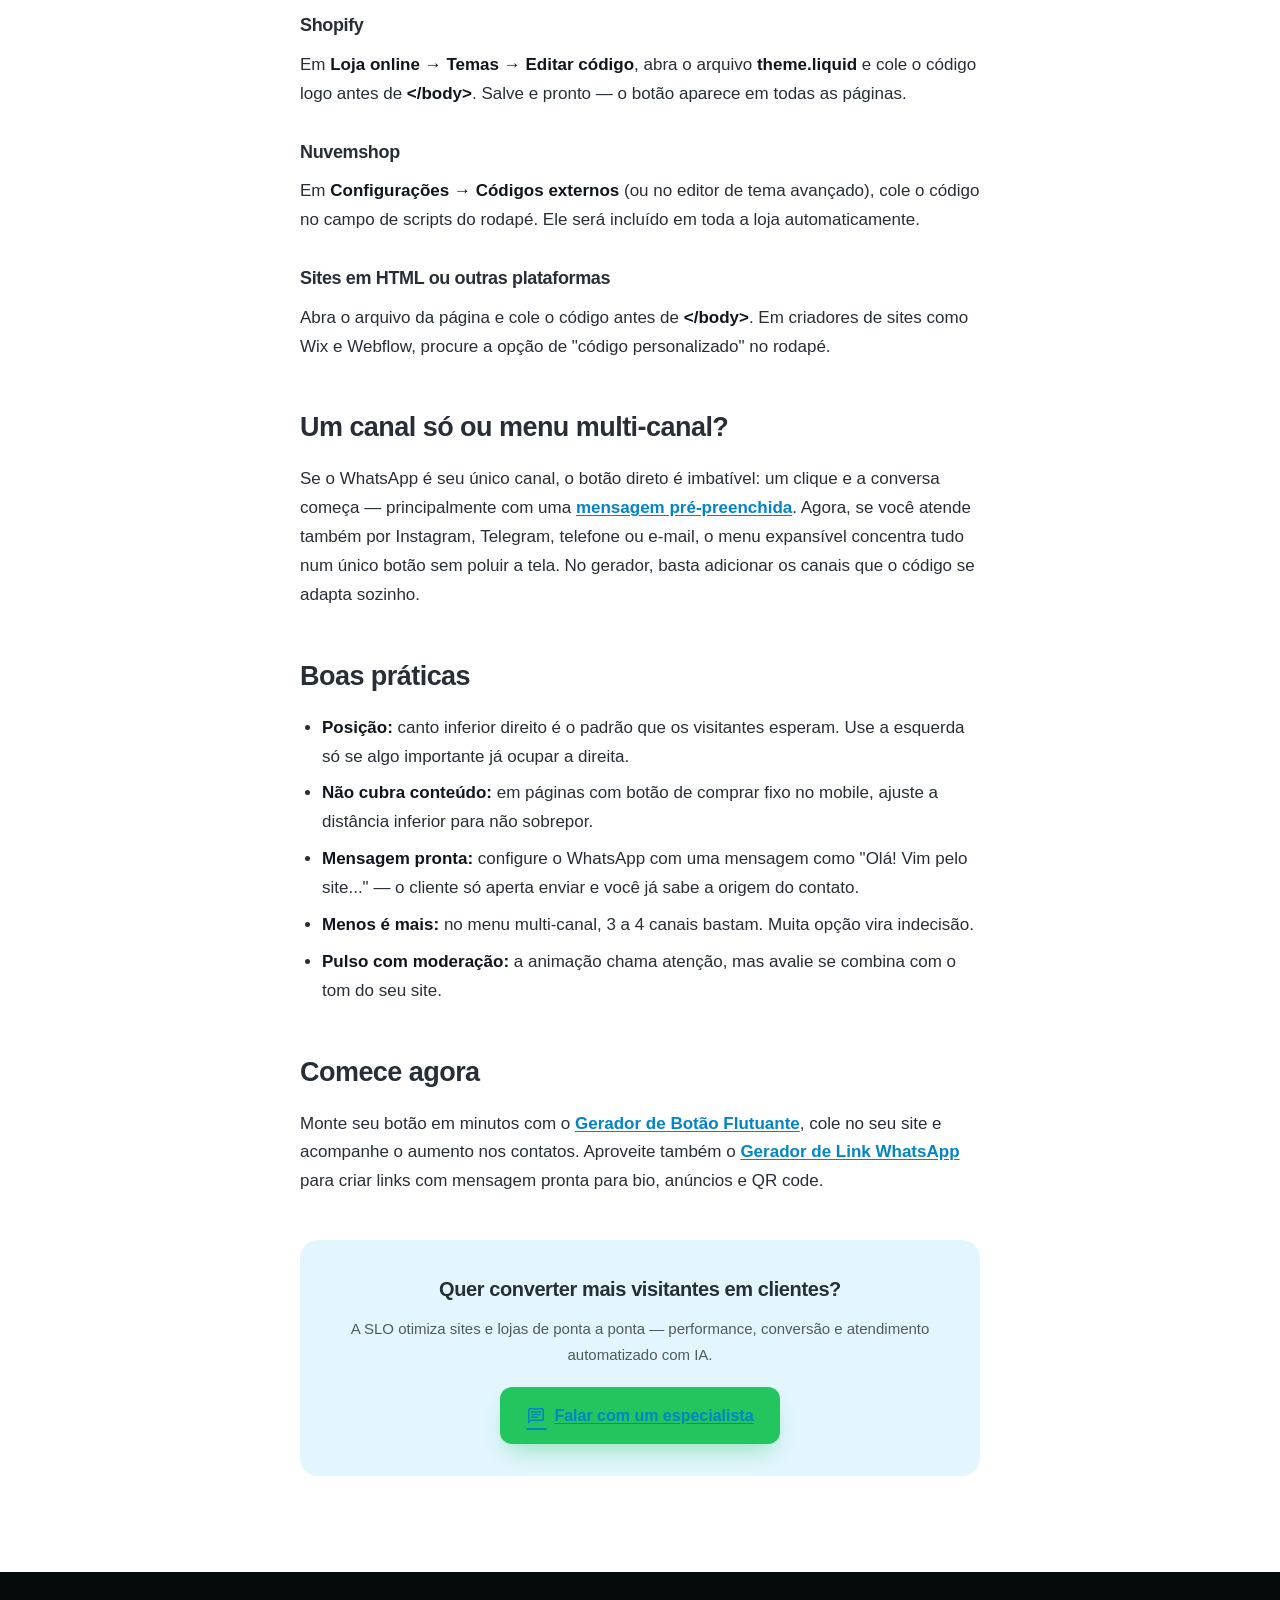
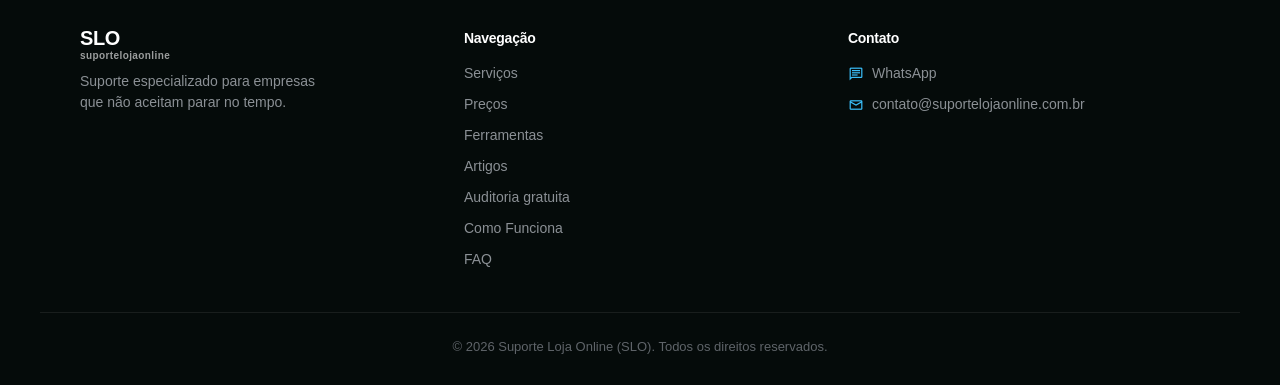
<file: artigo-botao-whatsapp-site.html>
<!DOCTYPE html>
<html lang="pt-BR">

<head>
  <!-- Google tag (gtag.js) -->
  <script async src="https://www.googletagmanager.com/gtag/js?id=G-Q5KG62FQ4Z"></script>
  <script>
    window.dataLayer = window.dataLayer || [];
    function gtag() { dataLayer.push(arguments); }
    gtag('js', new Date());

    gtag('config', 'G-Q5KG62FQ4Z');
  </script>
  <meta charset="UTF-8" />
  <meta name="viewport" content="width=device-width, initial-scale=1.0" />
  <title>Como adicionar um botão flutuante de WhatsApp no seu site (sem plugin) — SLO</title>
  <meta name="description"
    content="Passo a passo para colocar um botão flutuante de WhatsApp no WordPress, Shopify e Nuvemshop sem plugin — com gerador gratuito de código pronto." />

  <link rel="canonical" href="https://suportelojaonline.com.br/artigo-botao-whatsapp-site.html" />
  <meta property="og:type" content="article" />
  <meta property="og:site_name" content="SLO — Suporte Loja Online" />
  <meta property="og:locale" content="pt_BR" />
  <meta property="og:url" content="https://suportelojaonline.com.br/artigo-botao-whatsapp-site.html" />
  <meta property="og:title" content="Como adicionar um botão flutuante de WhatsApp no seu site (sem plugin) — SLO" />
  <meta property="og:description"
    content="Passo a passo para colocar um botão flutuante de WhatsApp no WordPress, Shopify e Nuvemshop sem plugin — com gerador gratuito de código pronto." />
  <meta property="og:image" content="https://suportelojaonline.com.br/images/og-cover.png" />
  <meta property="og:image:width" content="1200" />
  <meta property="og:image:height" content="630" />
  <meta name="twitter:card" content="summary_large_image" />
  <meta name="twitter:title" content="Como adicionar um botão flutuante de WhatsApp no seu site (sem plugin) — SLO" />
  <meta name="twitter:description"
    content="Passo a passo para colocar um botão flutuante de WhatsApp no WordPress, Shopify e Nuvemshop sem plugin — com gerador gratuito de código pronto." />
  <meta name="twitter:image" content="https://suportelojaonline.com.br/images/og-cover.png" />

  <link rel="icon" href="favicon.ico" sizes="any" />
  <link rel="icon" type="image/svg+xml" href="images/favicon.svg" />
  <link rel="icon" type="image/png" sizes="32x32" href="images/favicon-32x32.png" />
  <link rel="icon" type="image/png" sizes="16x16" href="images/favicon-16x16.png" />

  <link rel="preconnect" href="https://fonts.googleapis.com" />
  <link rel="preconnect" href="https://fonts.gstatic.com" crossorigin />
  <link rel="stylesheet"
    href="https://fonts.googleapis.com/css2?family=Material+Symbols+Outlined:opsz,wght,FILL,GRAD@20..48,100..700,0..1,-50..200&display=block" />
  <link rel="stylesheet" href="styles.css?v=20260719" />
  <script type="application/ld+json">
{
  "@context": "https://schema.org",
  "@graph": [
    {
      "@type": "Organization",
      "@id": "https://suportelojaonline.com.br/#org",
      "name": "SLO — Suporte Loja Online",
      "url": "https://suportelojaonline.com.br/",
      "logo": "https://suportelojaonline.com.br/images/favicon-32x32.png",
      "email": "contato@suportelojaonline.com.br",
      "contactPoint": {
        "@type": "ContactPoint",
        "contactType": "customer support",
        "telephone": "+55-31-98606-7064",
        "availableLanguage": "Portuguese"
      },
      "areaServed": "BR",
      "description": "Suporte técnico especializado e inteligência artificial para e-commerces, softwares e sites que não podem parar de vender."
    },
    {
      "@type": "Article",
      "headline": "Como adicionar um botão flutuante de WhatsApp no seu site (sem plugin)",
      "description": "Passo a passo para colocar um botão flutuante de WhatsApp no WordPress, Shopify e Nuvemshop sem plugin — com gerador gratuito de código pronto.",
      "url": "https://suportelojaonline.com.br/artigo-botao-whatsapp-site.html",
      "mainEntityOfPage": "https://suportelojaonline.com.br/artigo-botao-whatsapp-site.html",
      "image": "https://suportelojaonline.com.br/images/og-cover.png",
      "inLanguage": "pt-BR",
      "datePublished": "2026-07-19",
      "dateModified": "2026-07-19",
      "author": {
        "@id": "https://suportelojaonline.com.br/#org"
      },
      "publisher": {
        "@id": "https://suportelojaonline.com.br/#org"
      }
    }
  ]
}
  </script>
</head>

<body>

  <header class="site-header" id="top">
    <div class="container header-inner">
      <a href="index.html" class="wordmark">SLO<span class="wordmark-sub">suportelojaonline</span></a>
      <nav class="nav-links" aria-label="Navegação principal">
        <a href="index.html#servicos">Serviços</a>
        <a href="index.html#precos">Preços</a>
        <a href="ferramentas.html">Ferramentas</a>
        <a href="artigos.html">Artigos</a>
        <a href="index.html#como-funciona">Como Funciona</a>
        <a href="index.html#faq">FAQ</a>
      </nav>
      <a class="btn btn-whatsapp header-cta"
        href="https://wa.me/5531986067064?text=Ol%C3%A1!%20Quero%20falar%20com%20a%20SLO%20sobre%20suporte%20t%C3%A9cnico."
        target="_blank" rel="noopener">
        <span class="material-symbols-outlined">chat</span>
        Falar no WhatsApp
      </a>
    </div>
  </header>

  <main>
    <article class="article-wrap">
      <a class="article-back" href="artigos.html">
        <span class="material-symbols-outlined">arrow_back</span>Voltar para os artigos
      </a>

      <header class="article-header">
        <span class="article-tag"><span class="material-symbols-outlined">chat</span>Conversão</span>
        <h1>Como adicionar um botão flutuante de WhatsApp no seu site (sem plugin)</h1>
        <p class="article-meta">19 de julho de 2026 · 5 min de leitura</p>
      </header>

      <div class="article-body">
        <p class="article-lead">O botão flutuante de WhatsApp costuma ser o elemento mais clicado de lojas e sites de
          serviço no Brasil. E você não precisa de plugin para ter um: um pequeno trecho de código resolve — mais leve,
          mais seguro e sem mensalidade.</p>

        <h2>Por que um botão flutuante aumenta o contato</h2>
        <p>Ele fica visível o tempo todo, acompanha a rolagem e transforma qualquer dúvida em conversa com um toque. Em
          vez de o visitante procurar a página de contato (e desistir no caminho), o canal está sempre a um clique. Para
          quem vende pelo WhatsApp, é a ponte mais curta entre visita e venda.</p>

        <h2>Plugin ou código? Por que preferimos código</h2>
        <p>Plugins de botão de WhatsApp existem aos montes, mas cobram um preço escondido: carregam scripts externos que
          deixam o site mais lento, pedem atualizações, às vezes exibem marca de terceiros e podem abrir brechas de
          segurança. Um botão em <strong>HTML e CSS puros</strong> pesa poucos KB, não depende de ninguém e nunca
          quebra com atualização de tema.</p>

        <div class="tool-callout">
          <span class="chip chip-cyan"><span class="material-symbols-outlined">smart_button</span></span>
          <div class="tool-callout-body">
            <h3>Gerador de Botão Flutuante (grátis)</h3>
            <p>Monte seu botão visualmente — WhatsApp ou um menu com vários canais — escolha cor, ícone e posição, e
              copie o código pronto. Sem cadastro.</p>
            <a class="btn btn-light" href="gerador-botao-flutuante.html">Criar meu botão agora</a>
          </div>
        </div>

        <h2>Onde colar o código em cada plataforma</h2>
        <p>O código gerado deve ser colado antes do fechamento da tag <strong>&lt;/body&gt;</strong>. Veja onde fazer
          isso nas plataformas mais usadas:</p>

        <h3>WordPress / WooCommerce</h3>
        <p>No painel, vá em <strong>Aparência → Editor de arquivos do tema → footer.php</strong> e cole o código antes
          de <strong>&lt;/body&gt;</strong>. Se preferir não editar o tema, use um plugin de "header &amp; footer
          scripts" já instalado ou o campo de scripts do seu construtor (Elementor, Divi etc.).</p>

        <h3>Shopify</h3>
        <p>Em <strong>Loja online → Temas → Editar código</strong>, abra o arquivo <strong>theme.liquid</strong> e cole
          o código logo antes de <strong>&lt;/body&gt;</strong>. Salve e pronto — o botão aparece em todas as páginas.
        </p>

        <h3>Nuvemshop</h3>
        <p>Em <strong>Configurações → Códigos externos</strong> (ou no editor de tema avançado), cole o código no campo
          de scripts do rodapé. Ele será incluído em toda a loja automaticamente.</p>

        <h3>Sites em HTML ou outras plataformas</h3>
        <p>Abra o arquivo da página e cole o código antes de <strong>&lt;/body&gt;</strong>. Em criadores de sites como
          Wix e Webflow, procure a opção de "código personalizado" no rodapé.</p>

        <h2>Um canal só ou menu multi-canal?</h2>
        <p>Se o WhatsApp é seu único canal, o botão direto é imbatível: um clique e a conversa começa — principalmente
          com uma <a href="artigo-link-whatsapp.html">mensagem pré-preenchida</a>. Agora, se você atende também por
          Instagram, Telegram, telefone ou e-mail, o menu expansível concentra tudo num único botão sem poluir a tela.
          No gerador, basta adicionar os canais que o código se adapta sozinho.</p>

        <h2>Boas práticas</h2>
        <ul>
          <li><strong>Posição:</strong> canto inferior direito é o padrão que os visitantes esperam. Use a esquerda só
            se algo importante já ocupar a direita.</li>
          <li><strong>Não cubra conteúdo:</strong> em páginas com botão de comprar fixo no mobile, ajuste a distância
            inferior para não sobrepor.</li>
          <li><strong>Mensagem pronta:</strong> configure o WhatsApp com uma mensagem como "Olá! Vim pelo site..." — o
            cliente só aperta enviar e você já sabe a origem do contato.</li>
          <li><strong>Menos é mais:</strong> no menu multi-canal, 3 a 4 canais bastam. Muita opção vira indecisão.</li>
          <li><strong>Pulso com moderação:</strong> a animação chama atenção, mas avalie se combina com o tom do seu
            site.</li>
        </ul>

        <h2>Comece agora</h2>
        <p>Monte seu botão em minutos com o <a href="gerador-botao-flutuante.html">Gerador de Botão Flutuante</a>, cole
          no seu site e acompanhe o aumento nos contatos. Aproveite também o
          <a href="gerador-link-whatsapp.html">Gerador de Link WhatsApp</a> para criar links com mensagem pronta para
          bio, anúncios e QR code.
        </p>

        <div class="article-cta">
          <h3>Quer converter mais visitantes em clientes?</h3>
          <p>A SLO otimiza sites e lojas de ponta a ponta — performance, conversão e atendimento automatizado com IA.
          </p>
          <a class="btn btn-whatsapp"
            href="https://wa.me/5531986067064?text=Ol%C3%A1!%20Quero%20aumentar%20a%20convers%C3%A3o%20do%20meu%20site%20com%20a%20SLO."
            target="_blank" rel="noopener">
            <span class="material-symbols-outlined">chat</span>
            Falar com um especialista
          </a>
        </div>
      </div>
    </article>
  </main>

  <footer class="site-footer">
    <div class="container footer-grid">
      <div class="footer-brand">
        <span class="wordmark">SLO<span class="wordmark-sub">suportelojaonline</span></span>
        <p>Suporte especializado para empresas que não aceitam parar no tempo.</p>
      </div>
      <div class="footer-col">
        <h4>Navegação</h4>
        <a href="index.html#servicos">Serviços</a>
        <a href="index.html#precos">Preços</a>
        <a href="ferramentas.html">Ferramentas</a>
        <a href="artigos.html">Artigos</a>
        <a href="index.html#auditoria-gratuita">Auditoria gratuita</a>
        <a href="index.html#como-funciona">Como Funciona</a>
        <a href="index.html#faq">FAQ</a>
      </div>
      <div class="footer-col">
        <h4>Contato</h4>
        <a href="https://wa.me/5531986067064" target="_blank" rel="noopener"><span
            class="material-symbols-outlined">chat</span>WhatsApp</a>
        <a href="mailto:contato@suportelojaonline.com.br"><span
            class="material-symbols-outlined">mail</span>contato@suportelojaonline.com.br</a>
      </div>
    </div>
    <div class="container footer-bottom">
      <p>© <span id="year"></span> Suporte Loja Online (SLO). Todos os direitos reservados.</p>
    </div>
  </footer>

  <!-- Floating buttons -->
  <a class="fab-whatsapp" href="https://wa.me/5531986067064?text=Ol%C3%A1!%20Quero%20falar%20com%20a%20SLO."
    target="_blank" rel="noopener" aria-label="Falar no WhatsApp">
    <span class="material-symbols-outlined">chat</span>
  </a>
  <button class="back-to-top" id="backToTop" aria-label="Voltar ao topo">
    <span class="material-symbols-outlined">arrow_upward</span>
  </button>

  <script src="script.js?v=20260719"></script>
  <script src="menu.js?v=20260719" defer></script>
</body>

</html>
</file>
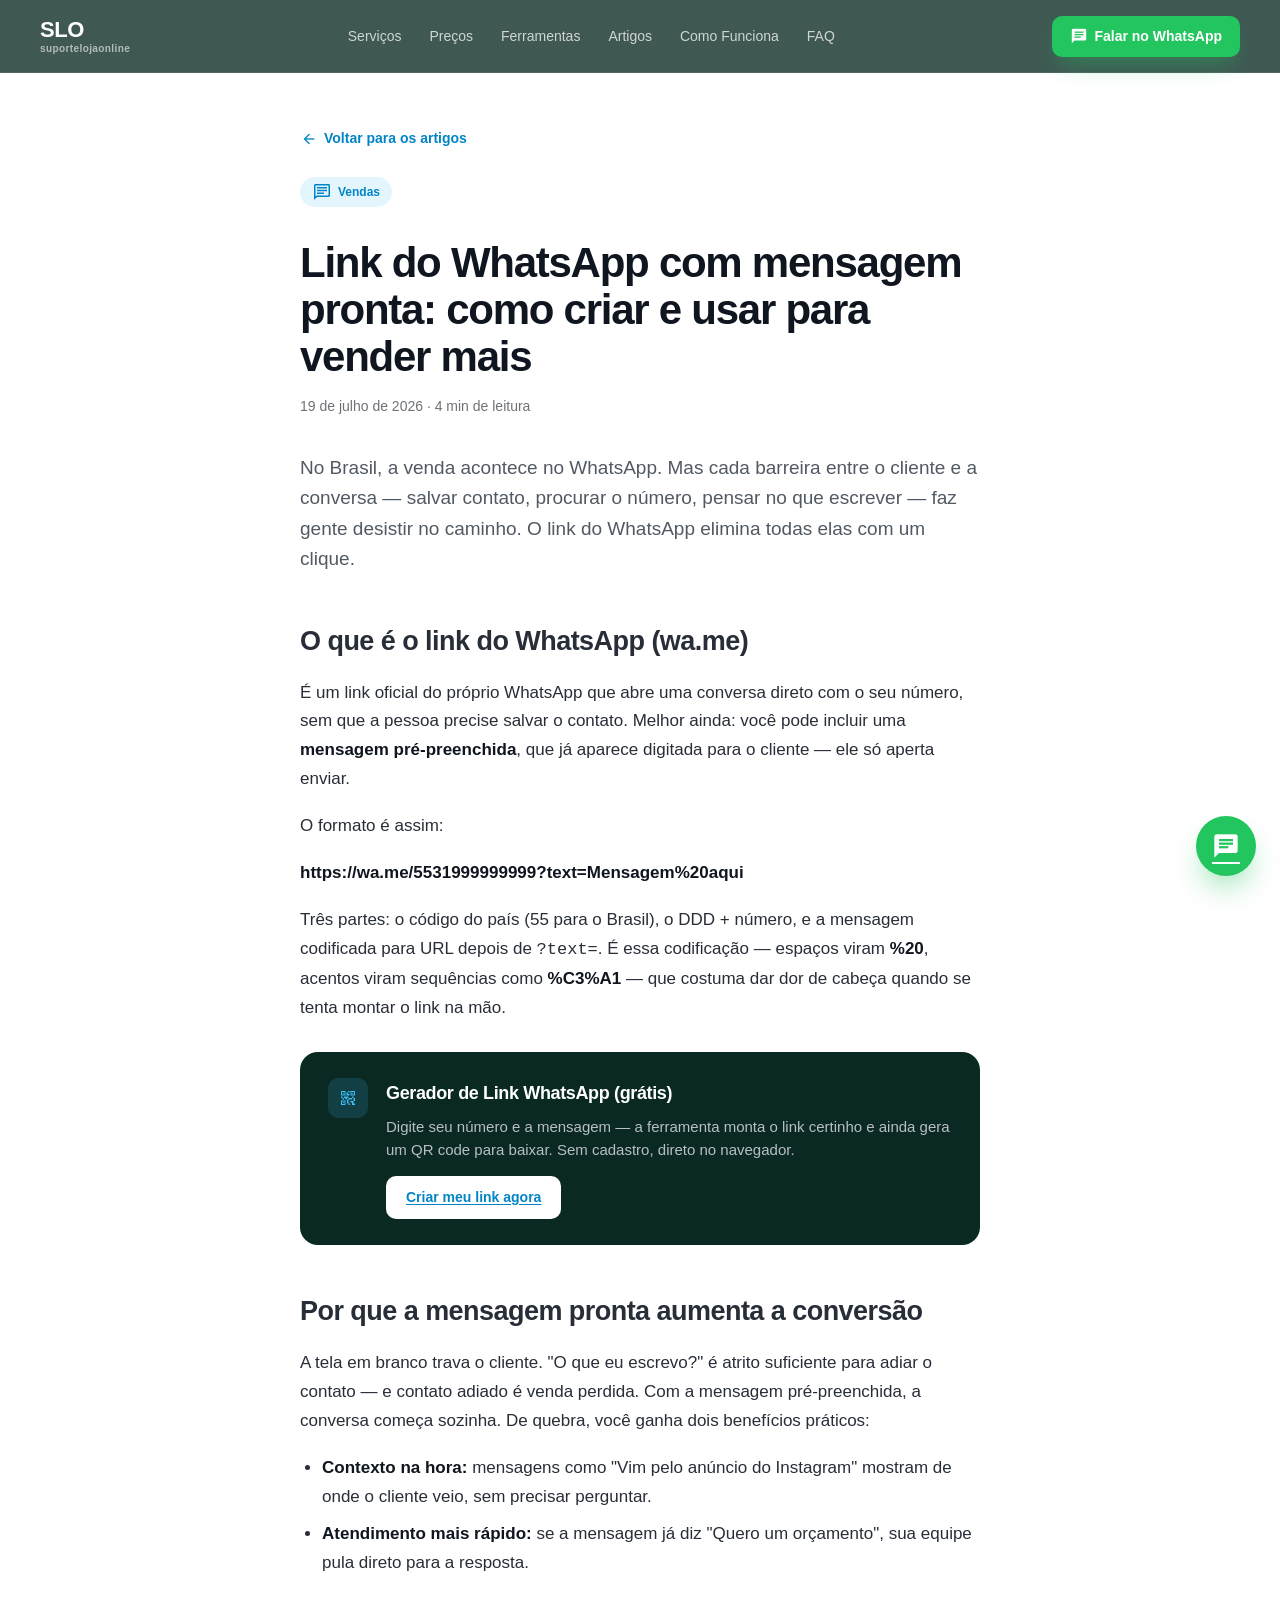
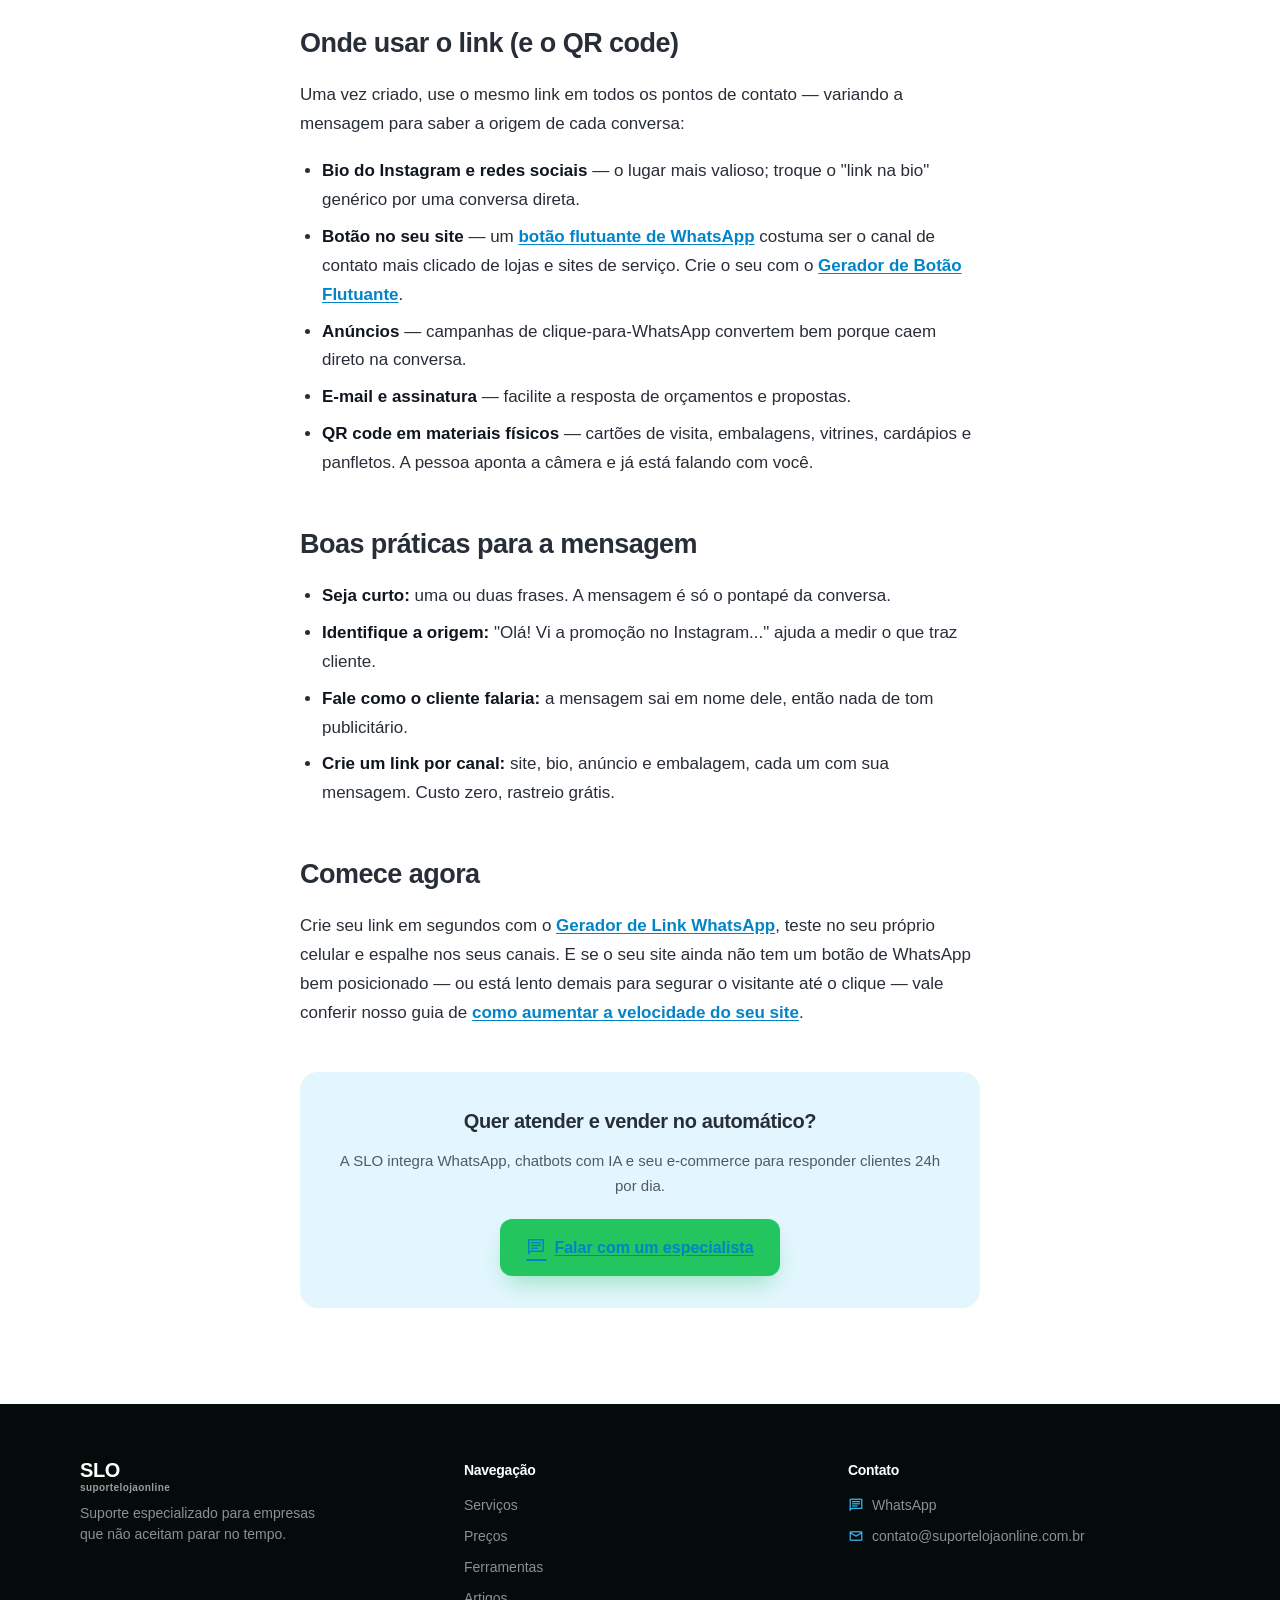
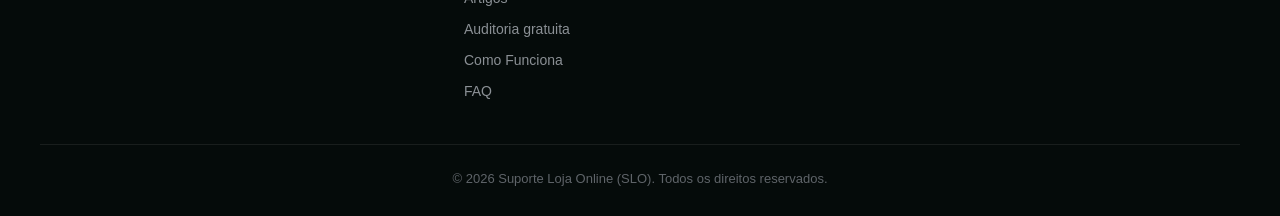
<file: artigo-link-whatsapp.html>
<!DOCTYPE html>
<html lang="pt-BR">

<head>
  <!-- Google tag (gtag.js) -->
  <script async src="https://www.googletagmanager.com/gtag/js?id=G-Q5KG62FQ4Z"></script>
  <script>
    window.dataLayer = window.dataLayer || [];
    function gtag() { dataLayer.push(arguments); }
    gtag('js', new Date());

    gtag('config', 'G-Q5KG62FQ4Z');
  </script>
  <meta charset="UTF-8" />
  <meta name="viewport" content="width=device-width, initial-scale=1.0" />
  <title>Link do WhatsApp com mensagem pronta: como criar e usar para vender mais — SLO</title>
  <meta name="description"
    content="Aprenda a criar um link do WhatsApp (wa.me) com mensagem pré-preenchida e QR code, e onde usar para atrair mais clientes. Com gerador gratuito da SLO." />

  <link rel="canonical" href="https://suportelojaonline.com.br/artigo-link-whatsapp.html" />
  <meta property="og:type" content="article" />
  <meta property="og:site_name" content="SLO — Suporte Loja Online" />
  <meta property="og:locale" content="pt_BR" />
  <meta property="og:url" content="https://suportelojaonline.com.br/artigo-link-whatsapp.html" />
  <meta property="og:title" content="Link do WhatsApp com mensagem pronta: como criar e usar para vender mais — SLO" />
  <meta property="og:description"
    content="Aprenda a criar um link do WhatsApp (wa.me) com mensagem pré-preenchida e QR code, e onde usar para atrair mais clientes. Com gerador gratuito da SLO." />
  <meta property="og:image" content="https://suportelojaonline.com.br/images/og-cover.png" />
  <meta property="og:image:width" content="1200" />
  <meta property="og:image:height" content="630" />
  <meta name="twitter:card" content="summary_large_image" />
  <meta name="twitter:title" content="Link do WhatsApp com mensagem pronta: como criar e usar para vender mais — SLO" />
  <meta name="twitter:description"
    content="Aprenda a criar um link do WhatsApp (wa.me) com mensagem pré-preenchida e QR code, e onde usar para atrair mais clientes. Com gerador gratuito da SLO." />
  <meta name="twitter:image" content="https://suportelojaonline.com.br/images/og-cover.png" />

  <link rel="icon" href="favicon.ico" sizes="any" />
  <link rel="icon" type="image/svg+xml" href="images/favicon.svg" />
  <link rel="icon" type="image/png" sizes="32x32" href="images/favicon-32x32.png" />
  <link rel="icon" type="image/png" sizes="16x16" href="images/favicon-16x16.png" />

  <link rel="preconnect" href="https://fonts.googleapis.com" />
  <link rel="preconnect" href="https://fonts.gstatic.com" crossorigin />
  <link rel="stylesheet"
    href="https://fonts.googleapis.com/css2?family=Material+Symbols+Outlined:opsz,wght,FILL,GRAD@20..48,100..700,0..1,-50..200&display=block" />
  <link rel="stylesheet" href="styles.css?v=20260719" />
  <script type="application/ld+json">
{
  "@context": "https://schema.org",
  "@graph": [
    {
      "@type": "Organization",
      "@id": "https://suportelojaonline.com.br/#org",
      "name": "SLO — Suporte Loja Online",
      "url": "https://suportelojaonline.com.br/",
      "logo": "https://suportelojaonline.com.br/images/favicon-32x32.png",
      "email": "contato@suportelojaonline.com.br",
      "contactPoint": {
        "@type": "ContactPoint",
        "contactType": "customer support",
        "telephone": "+55-31-98606-7064",
        "availableLanguage": "Portuguese"
      },
      "areaServed": "BR",
      "description": "Suporte técnico especializado e inteligência artificial para e-commerces, softwares e sites que não podem parar de vender."
    },
    {
      "@type": "Article",
      "headline": "Link do WhatsApp com mensagem pronta: como criar e usar para vender mais",
      "description": "Aprenda a criar um link do WhatsApp (wa.me) com mensagem pré-preenchida e QR code, e onde usar para atrair mais clientes.",
      "url": "https://suportelojaonline.com.br/artigo-link-whatsapp.html",
      "mainEntityOfPage": "https://suportelojaonline.com.br/artigo-link-whatsapp.html",
      "image": "https://suportelojaonline.com.br/images/og-cover.png",
      "inLanguage": "pt-BR",
      "datePublished": "2026-07-19",
      "dateModified": "2026-07-19",
      "author": {
        "@id": "https://suportelojaonline.com.br/#org"
      },
      "publisher": {
        "@id": "https://suportelojaonline.com.br/#org"
      }
    }
  ]
}
  </script>
</head>

<body>

  <header class="site-header" id="top">
    <div class="container header-inner">
      <a href="index.html" class="wordmark">SLO<span class="wordmark-sub">suportelojaonline</span></a>
      <nav class="nav-links" aria-label="Navegação principal">
        <a href="index.html#servicos">Serviços</a>
        <a href="index.html#precos">Preços</a>
        <a href="ferramentas.html">Ferramentas</a>
        <a href="artigos.html">Artigos</a>
        <a href="index.html#como-funciona">Como Funciona</a>
        <a href="index.html#faq">FAQ</a>
      </nav>
      <a class="btn btn-whatsapp header-cta"
        href="https://wa.me/5531986067064?text=Ol%C3%A1!%20Quero%20falar%20com%20a%20SLO%20sobre%20suporte%20t%C3%A9cnico."
        target="_blank" rel="noopener">
        <span class="material-symbols-outlined">chat</span>
        Falar no WhatsApp
      </a>
    </div>
  </header>

  <main>
    <article class="article-wrap">
      <a class="article-back" href="artigos.html">
        <span class="material-symbols-outlined">arrow_back</span>Voltar para os artigos
      </a>

      <header class="article-header">
        <span class="article-tag"><span class="material-symbols-outlined">chat</span>Vendas</span>
        <h1>Link do WhatsApp com mensagem pronta: como criar e usar para vender mais</h1>
        <p class="article-meta">19 de julho de 2026 · 4 min de leitura</p>
      </header>

      <div class="article-body">
        <p class="article-lead">No Brasil, a venda acontece no WhatsApp. Mas cada barreira entre o cliente e a conversa
          —
          salvar contato, procurar o número, pensar no que escrever — faz gente desistir no caminho. O link do WhatsApp
          elimina todas elas com um clique.</p>

        <h2>O que é o link do WhatsApp (wa.me)</h2>
        <p>É um link oficial do próprio WhatsApp que abre uma conversa direto com o seu número, sem que a pessoa precise
          salvar o contato. Melhor ainda: você pode incluir uma <strong>mensagem pré-preenchida</strong>, que já aparece
          digitada para o cliente — ele só aperta enviar.</p>
        <p>O formato é assim:</p>
        <p><strong>https://wa.me/5531999999999?text=Mensagem%20aqui</strong></p>
        <p>Três partes: o código do país (55 para o Brasil), o DDD + número, e a mensagem codificada para URL depois de
          <code>?text=</code>. É essa codificação — espaços viram <strong>%20</strong>, acentos viram sequências como
          <strong>%C3%A1</strong> — que costuma dar dor de cabeça quando se tenta montar o link na mão.
        </p>

        <div class="tool-callout">
          <span class="chip chip-cyan"><span class="material-symbols-outlined">qr_code_2</span></span>
          <div class="tool-callout-body">
            <h3>Gerador de Link WhatsApp (grátis)</h3>
            <p>Digite seu número e a mensagem — a ferramenta monta o link certinho e ainda gera um QR code para baixar.
              Sem cadastro, direto no navegador.</p>
            <a class="btn btn-light" href="gerador-link-whatsapp.html">Criar meu link agora</a>
          </div>
        </div>

        <h2>Por que a mensagem pronta aumenta a conversão</h2>
        <p>A tela em branco trava o cliente. "O que eu escrevo?" é atrito suficiente para adiar o contato — e contato
          adiado é venda perdida. Com a mensagem pré-preenchida, a conversa começa sozinha. De quebra, você ganha dois
          benefícios práticos:</p>
        <ul>
          <li><strong>Contexto na hora:</strong> mensagens como "Vim pelo anúncio do Instagram" mostram de onde o
            cliente veio, sem precisar perguntar.</li>
          <li><strong>Atendimento mais rápido:</strong> se a mensagem já diz "Quero um orçamento", sua equipe pula
            direto para a resposta.</li>
        </ul>

        <h2>Onde usar o link (e o QR code)</h2>
        <p>Uma vez criado, use o mesmo link em todos os pontos de contato — variando a mensagem para saber a origem de
          cada conversa:</p>
        <ul>
          <li><strong>Bio do Instagram e redes sociais</strong> — o lugar mais valioso; troque o "link na bio" genérico
            por uma conversa direta.</li>
          <li><strong>Botão no seu site</strong> — um <a href="artigo-botao-whatsapp-site.html">botão flutuante de
              WhatsApp</a> costuma ser o canal de contato mais clicado de lojas e sites de serviço. Crie o seu com o
            <a href="gerador-botao-flutuante.html">Gerador de Botão Flutuante</a>.
          </li>
          <li><strong>Anúncios</strong> — campanhas de clique-para-WhatsApp convertem bem porque caem direto na
            conversa.</li>
          <li><strong>E-mail e assinatura</strong> — facilite a resposta de orçamentos e propostas.</li>
          <li><strong>QR code em materiais físicos</strong> — cartões de visita, embalagens, vitrines, cardápios e
            panfletos. A pessoa aponta a câmera e já está falando com você.</li>
        </ul>

        <h2>Boas práticas para a mensagem</h2>
        <ul>
          <li><strong>Seja curto:</strong> uma ou duas frases. A mensagem é só o pontapé da conversa.</li>
          <li><strong>Identifique a origem:</strong> "Olá! Vi a promoção no Instagram..." ajuda a medir o que traz
            cliente.</li>
          <li><strong>Fale como o cliente falaria:</strong> a mensagem sai em nome dele, então nada de tom
            publicitário.</li>
          <li><strong>Crie um link por canal:</strong> site, bio, anúncio e embalagem, cada um com sua mensagem. Custo
            zero, rastreio grátis.</li>
        </ul>

        <h2>Comece agora</h2>
        <p>Crie seu link em segundos com o <a href="gerador-link-whatsapp.html">Gerador de Link WhatsApp</a>, teste no
          seu próprio celular e espalhe nos seus canais. E se o seu site ainda não tem um botão de WhatsApp bem
          posicionado — ou está lento demais para segurar o visitante até o clique — vale conferir nosso guia de
          <a href="artigo-velocidade-site.html">como aumentar a velocidade do seu site</a>.
        </p>

        <div class="article-cta">
          <h3>Quer atender e vender no automático?</h3>
          <p>A SLO integra WhatsApp, chatbots com IA e seu e-commerce para responder clientes 24h por dia.</p>
          <a class="btn btn-whatsapp"
            href="https://wa.me/5531986067064?text=Ol%C3%A1!%20Quero%20automatizar%20meu%20atendimento%20no%20WhatsApp%20com%20a%20SLO."
            target="_blank" rel="noopener">
            <span class="material-symbols-outlined">chat</span>
            Falar com um especialista
          </a>
        </div>
      </div>
    </article>
  </main>

  <footer class="site-footer">
    <div class="container footer-grid">
      <div class="footer-brand">
        <span class="wordmark">SLO<span class="wordmark-sub">suportelojaonline</span></span>
        <p>Suporte especializado para empresas que não aceitam parar no tempo.</p>
      </div>
      <div class="footer-col">
        <h4>Navegação</h4>
        <a href="index.html#servicos">Serviços</a>
        <a href="index.html#precos">Preços</a>
        <a href="ferramentas.html">Ferramentas</a>
        <a href="artigos.html">Artigos</a>
        <a href="index.html#auditoria-gratuita">Auditoria gratuita</a>
        <a href="index.html#como-funciona">Como Funciona</a>
        <a href="index.html#faq">FAQ</a>
      </div>
      <div class="footer-col">
        <h4>Contato</h4>
        <a href="https://wa.me/5531986067064" target="_blank" rel="noopener"><span
            class="material-symbols-outlined">chat</span>WhatsApp</a>
        <a href="mailto:contato@suportelojaonline.com.br"><span
            class="material-symbols-outlined">mail</span>contato@suportelojaonline.com.br</a>
      </div>
    </div>
    <div class="container footer-bottom">
      <p>© <span id="year"></span> Suporte Loja Online (SLO). Todos os direitos reservados.</p>
    </div>
  </footer>

  <!-- Floating buttons -->
  <a class="fab-whatsapp" href="https://wa.me/5531986067064?text=Ol%C3%A1!%20Quero%20falar%20com%20a%20SLO."
    target="_blank" rel="noopener" aria-label="Falar no WhatsApp">
    <span class="material-symbols-outlined">chat</span>
  </a>
  <button class="back-to-top" id="backToTop" aria-label="Voltar ao topo">
    <span class="material-symbols-outlined">arrow_upward</span>
  </button>

  <script src="script.js?v=20260719"></script>
  <script src="menu.js?v=20260719" defer></script>
</body>

</html>
</file>
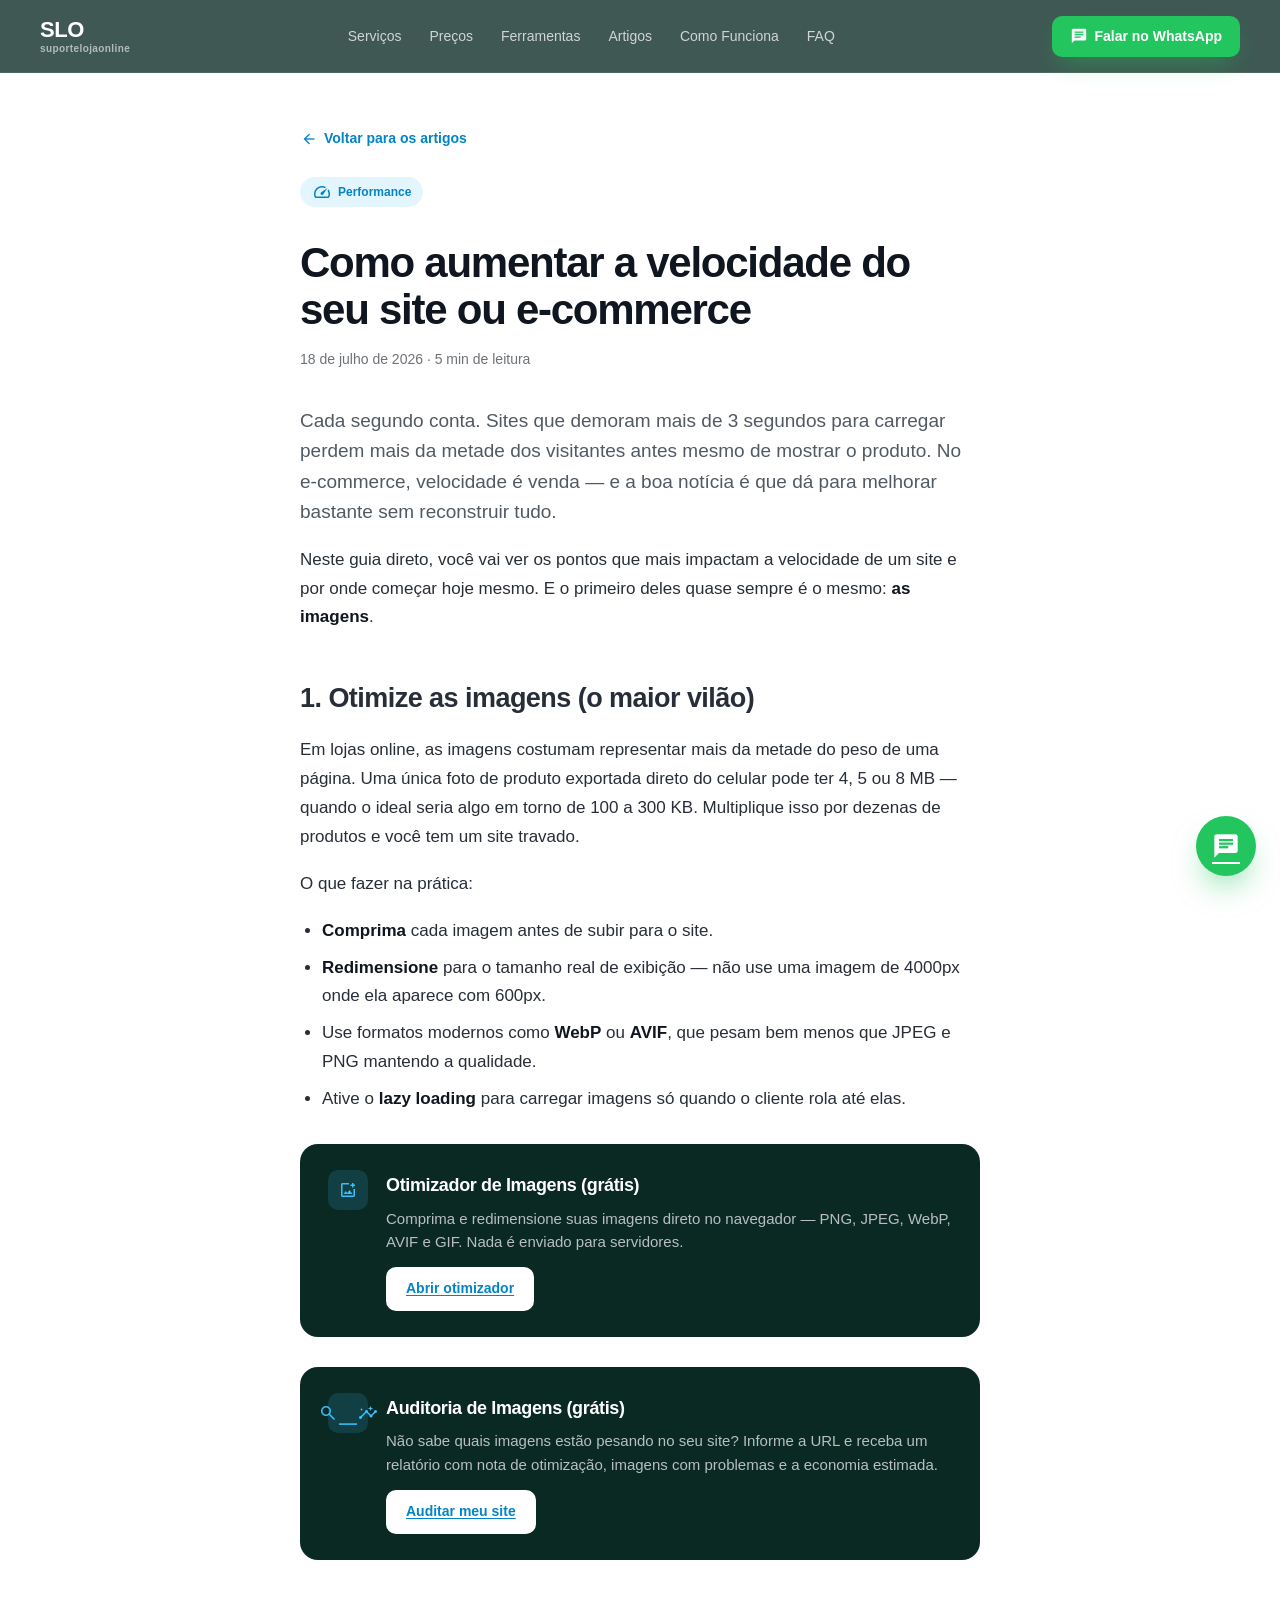
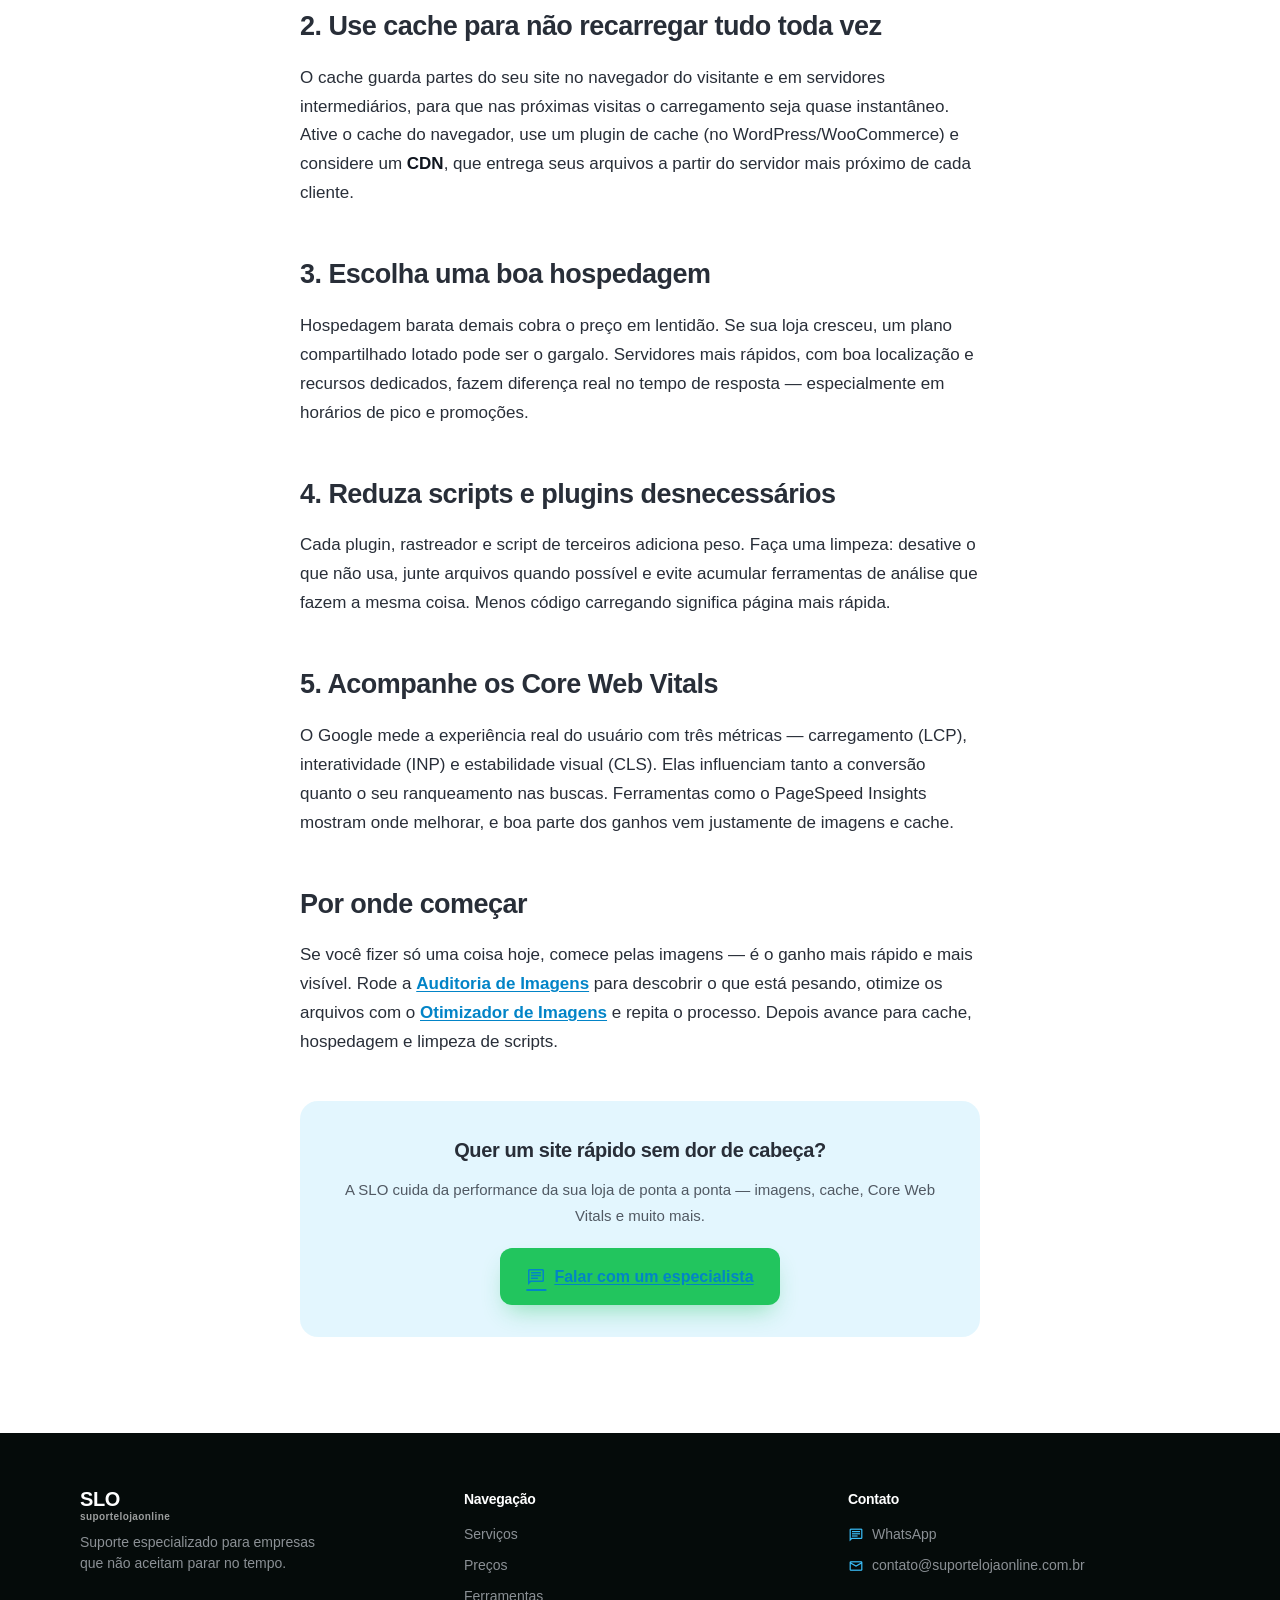
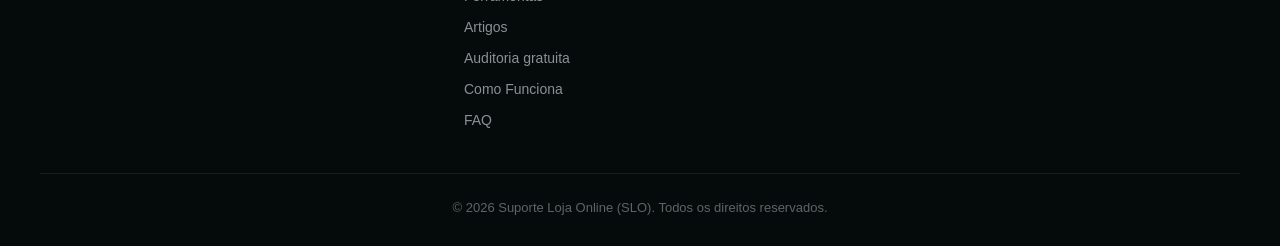
<file: artigo-velocidade-site.html>
<!DOCTYPE html>
<html lang="pt-BR">

<head>
  <!-- Google tag (gtag.js) -->
  <script async src="https://www.googletagmanager.com/gtag/js?id=G-Q5KG62FQ4Z"></script>
  <script>
    window.dataLayer = window.dataLayer || [];
    function gtag() { dataLayer.push(arguments); }
    gtag('js', new Date());

    gtag('config', 'G-Q5KG62FQ4Z');
  </script>
  <meta charset="UTF-8" />
  <meta name="viewport" content="width=device-width, initial-scale=1.0" />
  <title>Como aumentar a velocidade do seu site ou e-commerce — SLO</title>
  <meta name="description"
    content="Passos práticos para deixar seu site ou e-commerce mais rápido: otimização de imagens, cache, hospedagem e Core Web Vitals. Com ferramentas gratuitas da SLO." />

  <link rel="canonical" href="https://suportelojaonline.com.br/artigo-velocidade-site.html" />
  <meta property="og:type" content="article" />
  <meta property="og:site_name" content="SLO — Suporte Loja Online" />
  <meta property="og:locale" content="pt_BR" />
  <meta property="og:url" content="https://suportelojaonline.com.br/artigo-velocidade-site.html" />
  <meta property="og:title" content="Como aumentar a velocidade do seu site ou e-commerce — SLO" />
  <meta property="og:description"
    content="Passos práticos para deixar seu site ou e-commerce mais rápido: otimização de imagens, cache, hospedagem e Core Web Vitals. Com ferramentas gratuitas da SLO." />
  <meta property="og:image" content="https://suportelojaonline.com.br/images/og-cover.png" />
  <meta property="og:image:width" content="1200" />
  <meta property="og:image:height" content="630" />
  <meta name="twitter:card" content="summary_large_image" />
  <meta name="twitter:title" content="Como aumentar a velocidade do seu site ou e-commerce — SLO" />
  <meta name="twitter:description"
    content="Passos práticos para deixar seu site ou e-commerce mais rápido: otimização de imagens, cache, hospedagem e Core Web Vitals. Com ferramentas gratuitas da SLO." />
  <meta name="twitter:image" content="https://suportelojaonline.com.br/images/og-cover.png" />

  <link rel="icon" href="favicon.ico" sizes="any" />
  <link rel="icon" type="image/svg+xml" href="images/favicon.svg" />
  <link rel="icon" type="image/png" sizes="32x32" href="images/favicon-32x32.png" />
  <link rel="icon" type="image/png" sizes="16x16" href="images/favicon-16x16.png" />

  <link rel="preconnect" href="https://fonts.googleapis.com" />
  <link rel="preconnect" href="https://fonts.gstatic.com" crossorigin />
  <link rel="stylesheet"
    href="https://fonts.googleapis.com/css2?family=Material+Symbols+Outlined:opsz,wght,FILL,GRAD@20..48,100..700,0..1,-50..200&display=block" />
  <link rel="stylesheet" href="styles.css?v=20260719" />
  <script type="application/ld+json">
{
  "@context": "https://schema.org",
  "@graph": [
    {
      "@type": "Organization",
      "@id": "https://suportelojaonline.com.br/#org",
      "name": "SLO — Suporte Loja Online",
      "url": "https://suportelojaonline.com.br/",
      "logo": "https://suportelojaonline.com.br/images/favicon-32x32.png",
      "email": "contato@suportelojaonline.com.br",
      "contactPoint": {
        "@type": "ContactPoint",
        "contactType": "customer support",
        "telephone": "+55-31-98606-7064",
        "availableLanguage": "Portuguese"
      },
      "areaServed": "BR",
      "description": "Suporte técnico especializado e inteligência artificial para e-commerces, softwares e sites que não podem parar de vender."
    },
    {
      "@type": "Article",
      "headline": "Como aumentar a velocidade do seu site ou e-commerce",
      "description": "Passos práticos para deixar seu site ou e-commerce mais rápido: otimização de imagens, cache, hospedagem e Core Web Vitals.",
      "url": "https://suportelojaonline.com.br/artigo-velocidade-site.html",
      "mainEntityOfPage": "https://suportelojaonline.com.br/artigo-velocidade-site.html",
      "image": "https://suportelojaonline.com.br/images/og-cover.png",
      "inLanguage": "pt-BR",
      "datePublished": "2026-07-18",
      "dateModified": "2026-07-18",
      "author": {
        "@id": "https://suportelojaonline.com.br/#org"
      },
      "publisher": {
        "@id": "https://suportelojaonline.com.br/#org"
      }
    }
  ]
}
  </script>
</head>

<body>

  <header class="site-header" id="top">
    <div class="container header-inner">
      <a href="index.html" class="wordmark">SLO<span class="wordmark-sub">suportelojaonline</span></a>
      <nav class="nav-links" aria-label="Navegação principal">
        <a href="index.html#servicos">Serviços</a>
        <a href="index.html#precos">Preços</a>
        <a href="ferramentas.html">Ferramentas</a>
        <a href="artigos.html">Artigos</a>
        <a href="index.html#como-funciona">Como Funciona</a>
        <a href="index.html#faq">FAQ</a>
      </nav>
      <a class="btn btn-whatsapp header-cta"
        href="https://wa.me/5531986067064?text=Ol%C3%A1!%20Quero%20falar%20com%20a%20SLO%20sobre%20suporte%20t%C3%A9cnico."
        target="_blank" rel="noopener">
        <span class="material-symbols-outlined">chat</span>
        Falar no WhatsApp
      </a>
    </div>
  </header>

  <main>
    <article class="article-wrap">
      <a class="article-back" href="artigos.html">
        <span class="material-symbols-outlined">arrow_back</span>Voltar para os artigos
      </a>

      <header class="article-header">
        <span class="article-tag"><span class="material-symbols-outlined">speed</span>Performance</span>
        <h1>Como aumentar a velocidade do seu site ou e-commerce</h1>
        <p class="article-meta">18 de julho de 2026 · 5 min de leitura</p>
      </header>

      <div class="article-body">
        <p class="article-lead">Cada segundo conta. Sites que demoram mais de 3 segundos para carregar perdem mais da
          metade dos visitantes antes mesmo de mostrar o produto. No e-commerce, velocidade é venda — e a boa notícia é
          que dá para melhorar bastante sem reconstruir tudo.</p>

        <p>Neste guia direto, você vai ver os pontos que mais impactam a velocidade de um site e por onde começar hoje
          mesmo. E o primeiro deles quase sempre é o mesmo: <strong>as imagens</strong>.</p>

        <h2>1. Otimize as imagens (o maior vilão)</h2>
        <p>Em lojas online, as imagens costumam representar mais da metade do peso de uma página. Uma única foto de
          produto exportada direto do celular pode ter 4, 5 ou 8 MB — quando o ideal seria algo em torno de 100 a 300
          KB.
          Multiplique isso por dezenas de produtos e você tem um site travado.</p>
        <p>O que fazer na prática:</p>
        <ul>
          <li><strong>Comprima</strong> cada imagem antes de subir para o site.</li>
          <li><strong>Redimensione</strong> para o tamanho real de exibição — não use uma imagem de 4000px onde ela
            aparece com 600px.</li>
          <li>Use formatos modernos como <strong>WebP</strong> ou <strong>AVIF</strong>, que pesam bem menos que JPEG e
            PNG mantendo a qualidade.</li>
          <li>Ative o <strong>lazy loading</strong> para carregar imagens só quando o cliente rola até elas.</li>
        </ul>

        <div class="tool-callout">
          <span class="chip chip-cyan"><span class="material-symbols-outlined">add_photo_alternate</span></span>
          <div class="tool-callout-body">
            <h3>Otimizador de Imagens (grátis)</h3>
            <p>Comprima e redimensione suas imagens direto no navegador — PNG, JPEG, WebP, AVIF e GIF. Nada é enviado
              para servidores.</p>
            <a class="btn btn-light" href="otimizador.html">Abrir otimizador</a>
          </div>
        </div>

        <div class="tool-callout">
          <span class="chip chip-cyan"><span class="material-symbols-outlined">search_insights</span></span>
          <div class="tool-callout-body">
            <h3>Auditoria de Imagens (grátis)</h3>
            <p>Não sabe quais imagens estão pesando no seu site? Informe a URL e receba um relatório com nota de
              otimização, imagens com problemas e a economia estimada.</p>
            <a class="btn btn-light" href="auditoria.html">Auditar meu site</a>
          </div>
        </div>

        <h2>2. Use cache para não recarregar tudo toda vez</h2>
        <p>O cache guarda partes do seu site no navegador do visitante e em servidores intermediários, para que nas
          próximas visitas o carregamento seja quase instantâneo. Ative o cache do navegador, use um plugin de cache
          (no WordPress/WooCommerce) e considere um <strong>CDN</strong>, que entrega seus arquivos a partir do servidor
          mais próximo de cada cliente.</p>

        <h2>3. Escolha uma boa hospedagem</h2>
        <p>Hospedagem barata demais cobra o preço em lentidão. Se sua loja cresceu, um plano compartilhado lotado pode
          ser
          o gargalo. Servidores mais rápidos, com boa localização e recursos dedicados, fazem diferença real no tempo de
          resposta — especialmente em horários de pico e promoções.</p>

        <h2>4. Reduza scripts e plugins desnecessários</h2>
        <p>Cada plugin, rastreador e script de terceiros adiciona peso. Faça uma limpeza: desative o que não usa, junte
          arquivos quando possível e evite acumular ferramentas de análise que fazem a mesma coisa. Menos código
          carregando significa página mais rápida.</p>

        <h2>5. Acompanhe os Core Web Vitals</h2>
        <p>O Google mede a experiência real do usuário com três métricas — carregamento (LCP), interatividade (INP) e
          estabilidade visual (CLS). Elas influenciam tanto a conversão quanto o seu ranqueamento nas buscas.
          Ferramentas
          como o PageSpeed Insights mostram onde melhorar, e boa parte dos ganhos vem justamente de imagens e cache.</p>

        <h2>Por onde começar</h2>
        <p>Se você fizer só uma coisa hoje, comece pelas imagens — é o ganho mais rápido e mais visível. Rode a
          <a href="auditoria.html">Auditoria de Imagens</a> para descobrir o que está pesando, otimize os arquivos com o
          <a href="otimizador.html">Otimizador de Imagens</a> e repita o processo. Depois avance para cache, hospedagem
          e
          limpeza de scripts.
        </p>

        <div class="article-cta">
          <h3>Quer um site rápido sem dor de cabeça?</h3>
          <p>A SLO cuida da performance da sua loja de ponta a ponta — imagens, cache, Core Web Vitals e muito mais.</p>
          <a class="btn btn-whatsapp"
            href="https://wa.me/5531986067064?text=Ol%C3%A1!%20Quero%20deixar%20meu%20site%20mais%20r%C3%A1pido%20com%20a%20SLO."
            target="_blank" rel="noopener">
            <span class="material-symbols-outlined">chat</span>
            Falar com um especialista
          </a>
        </div>
      </div>
    </article>
  </main>

  <footer class="site-footer">
    <div class="container footer-grid">
      <div class="footer-brand">
        <span class="wordmark">SLO<span class="wordmark-sub">suportelojaonline</span></span>
        <p>Suporte especializado para empresas que não aceitam parar no tempo.</p>
      </div>
      <div class="footer-col">
        <h4>Navegação</h4>
        <a href="index.html#servicos">Serviços</a>
        <a href="index.html#precos">Preços</a>
        <a href="ferramentas.html">Ferramentas</a>
        <a href="artigos.html">Artigos</a>
        <a href="index.html#auditoria-gratuita">Auditoria gratuita</a>
        <a href="index.html#como-funciona">Como Funciona</a>
        <a href="index.html#faq">FAQ</a>
      </div>
      <div class="footer-col">
        <h4>Contato</h4>
        <a href="https://wa.me/5531986067064" target="_blank" rel="noopener"><span
            class="material-symbols-outlined">chat</span>WhatsApp</a>
        <a href="mailto:contato@suportelojaonline.com.br"><span
            class="material-symbols-outlined">mail</span>contato@suportelojaonline.com.br</a>
      </div>
    </div>
    <div class="container footer-bottom">
      <p>© <span id="year"></span> Suporte Loja Online (SLO). Todos os direitos reservados.</p>
    </div>
  </footer>

  <!-- Floating buttons -->
  <a class="fab-whatsapp" href="https://wa.me/5531986067064?text=Ol%C3%A1!%20Quero%20falar%20com%20a%20SLO."
    target="_blank" rel="noopener" aria-label="Falar no WhatsApp">
    <span class="material-symbols-outlined">chat</span>
  </a>
  <button class="back-to-top" id="backToTop" aria-label="Voltar ao topo">
    <span class="material-symbols-outlined">arrow_upward</span>
  </button>

  <script src="script.js?v=20260719"></script>
  <script src="menu.js?v=20260719" defer></script>
</body>

</html>
</file>
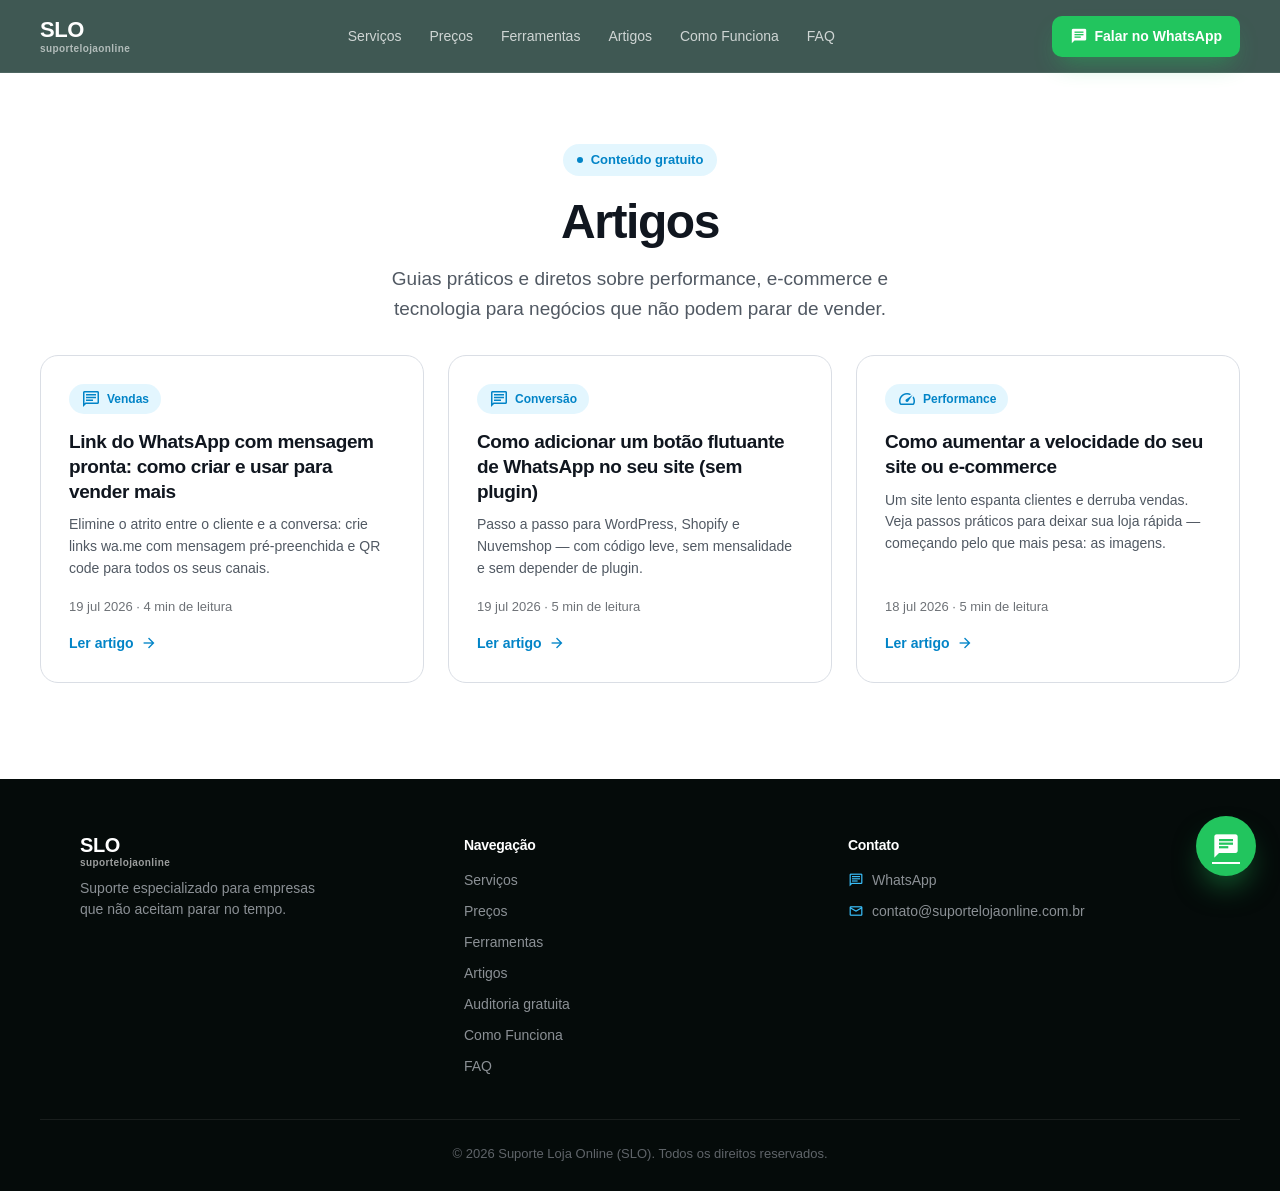
<file: artigos.html>
<!DOCTYPE html>
<html lang="pt-BR">

<head>
  <!-- Google tag (gtag.js) -->
  <script async src="https://www.googletagmanager.com/gtag/js?id=G-Q5KG62FQ4Z"></script>
  <script>
    window.dataLayer = window.dataLayer || [];
    function gtag() { dataLayer.push(arguments); }
    gtag('js', new Date());

    gtag('config', 'G-Q5KG62FQ4Z');
  </script>
  <meta charset="UTF-8" />
  <meta name="viewport" content="width=device-width, initial-scale=1.0" />
  <title>Artigos — SLO</title>
  <meta name="description"
    content="Artigos e guias práticos da SLO sobre performance, e-commerce, desenvolvimento e tecnologia para negócios digitais." />

  <link rel="canonical" href="https://suportelojaonline.com.br/artigos.html" />
  <meta property="og:type" content="website" />
  <meta property="og:site_name" content="SLO — Suporte Loja Online" />
  <meta property="og:locale" content="pt_BR" />
  <meta property="og:url" content="https://suportelojaonline.com.br/artigos.html" />
  <meta property="og:title" content="Artigos — SLO" />
  <meta property="og:description"
    content="Artigos e guias práticos da SLO sobre performance, e-commerce, desenvolvimento e tecnologia para negócios digitais." />
  <meta property="og:image" content="https://suportelojaonline.com.br/images/og-cover.png" />
  <meta property="og:image:width" content="1200" />
  <meta property="og:image:height" content="630" />
  <meta name="twitter:card" content="summary_large_image" />
  <meta name="twitter:title" content="Artigos — SLO" />
  <meta name="twitter:description"
    content="Artigos e guias práticos da SLO sobre performance, e-commerce, desenvolvimento e tecnologia para negócios digitais." />
  <meta name="twitter:image" content="https://suportelojaonline.com.br/images/og-cover.png" />

  <link rel="icon" href="favicon.ico" sizes="any" />
  <link rel="icon" type="image/svg+xml" href="images/favicon.svg" />
  <link rel="icon" type="image/png" sizes="32x32" href="images/favicon-32x32.png" />
  <link rel="icon" type="image/png" sizes="16x16" href="images/favicon-16x16.png" />

  <link rel="preconnect" href="https://fonts.googleapis.com" />
  <link rel="preconnect" href="https://fonts.gstatic.com" crossorigin />
  <link rel="stylesheet"
    href="https://fonts.googleapis.com/css2?family=Material+Symbols+Outlined:opsz,wght,FILL,GRAD@20..48,100..700,0..1,-50..200&display=block" />
  <link rel="stylesheet" href="styles.css?v=20260719" />
</head>

<body>

  <header class="site-header" id="top">
    <div class="container header-inner">
      <a href="index.html" class="wordmark">SLO<span class="wordmark-sub">suportelojaonline</span></a>
      <nav class="nav-links" aria-label="Navegação principal">
        <a href="index.html#servicos">Serviços</a>
        <a href="index.html#precos">Preços</a>
        <a href="ferramentas.html">Ferramentas</a>
        <a href="artigos.html">Artigos</a>
        <a href="index.html#como-funciona">Como Funciona</a>
        <a href="index.html#faq">FAQ</a>
      </nav>
      <a class="btn btn-whatsapp header-cta"
        href="https://wa.me/5531986067064?text=Ol%C3%A1!%20Quero%20falar%20com%20a%20SLO%20sobre%20suporte%20t%C3%A9cnico."
        target="_blank" rel="noopener">
        <span class="material-symbols-outlined">chat</span>
        Falar no WhatsApp
      </a>
    </div>
  </header>

  <main>
    <section class="blog-hero">
      <div class="container">
        <span class="eyebrow"><span class="dot"></span>Conteúdo gratuito</span>
        <h1>Artigos</h1>
        <p class="lead">Guias práticos e diretos sobre performance, e-commerce e tecnologia para negócios que não podem
          parar de vender.</p>
      </div>
    </section>

    <section class="container">
      <div class="blog-list">
        <a class="article-card" href="artigo-link-whatsapp.html">
          <span class="article-tag"><span class="material-symbols-outlined">chat</span>Vendas</span>
          <h3>Link do WhatsApp com mensagem pronta: como criar e usar para vender mais</h3>
          <p>Elimine o atrito entre o cliente e a conversa: crie links wa.me com mensagem pré-preenchida e QR code para
            todos os seus canais.</p>
          <span class="article-meta">19 jul 2026 · 4 min de leitura</span>
          <span class="tool-cta">Ler artigo <span class="material-symbols-outlined">arrow_forward</span></span>
        </a>

        <a class="article-card" href="artigo-botao-whatsapp-site.html">
          <span class="article-tag"><span class="material-symbols-outlined">chat</span>Conversão</span>
          <h3>Como adicionar um botão flutuante de WhatsApp no seu site (sem plugin)</h3>
          <p>Passo a passo para WordPress, Shopify e Nuvemshop — com código leve, sem mensalidade e sem depender de
            plugin.</p>
          <span class="article-meta">19 jul 2026 · 5 min de leitura</span>
          <span class="tool-cta">Ler artigo <span class="material-symbols-outlined">arrow_forward</span></span>
        </a>

        <a class="article-card" href="artigo-velocidade-site.html">
          <span class="article-tag"><span class="material-symbols-outlined">speed</span>Performance</span>
          <h3>Como aumentar a velocidade do seu site ou e-commerce</h3>
          <p>Um site lento espanta clientes e derruba vendas. Veja passos práticos para deixar sua loja rápida —
            começando
            pelo que mais pesa: as imagens.</p>
          <span class="article-meta">18 jul 2026 · 5 min de leitura</span>
          <span class="tool-cta">Ler artigo <span class="material-symbols-outlined">arrow_forward</span></span>
        </a>
      </div>
    </section>
  </main>

  <footer class="site-footer">
    <div class="container footer-grid">
      <div class="footer-brand">
        <span class="wordmark">SLO<span class="wordmark-sub">suportelojaonline</span></span>
        <p>Suporte especializado para empresas que não aceitam parar no tempo.</p>
      </div>
      <div class="footer-col">
        <h4>Navegação</h4>
        <a href="index.html#servicos">Serviços</a>
        <a href="index.html#precos">Preços</a>
        <a href="ferramentas.html">Ferramentas</a>
        <a href="artigos.html">Artigos</a>
        <a href="index.html#auditoria-gratuita">Auditoria gratuita</a>
        <a href="index.html#como-funciona">Como Funciona</a>
        <a href="index.html#faq">FAQ</a>
      </div>
      <div class="footer-col">
        <h4>Contato</h4>
        <a href="https://wa.me/5531986067064" target="_blank" rel="noopener"><span
            class="material-symbols-outlined">chat</span>WhatsApp</a>
        <a href="mailto:contato@suportelojaonline.com.br"><span
            class="material-symbols-outlined">mail</span>contato@suportelojaonline.com.br</a>
      </div>
    </div>
    <div class="container footer-bottom">
      <p>© <span id="year"></span> Suporte Loja Online (SLO). Todos os direitos reservados.</p>
    </div>
  </footer>

  <!-- Floating buttons -->
  <a class="fab-whatsapp" href="https://wa.me/5531986067064?text=Ol%C3%A1!%20Quero%20falar%20com%20a%20SLO."
    target="_blank" rel="noopener" aria-label="Falar no WhatsApp">
    <span class="material-symbols-outlined">chat</span>
  </a>
  <button class="back-to-top" id="backToTop" aria-label="Voltar ao topo">
    <span class="material-symbols-outlined">arrow_upward</span>
  </button>

  <script src="script.js?v=20260719"></script>
  <script src="menu.js?v=20260719" defer></script>
</body>

</html>
</file>
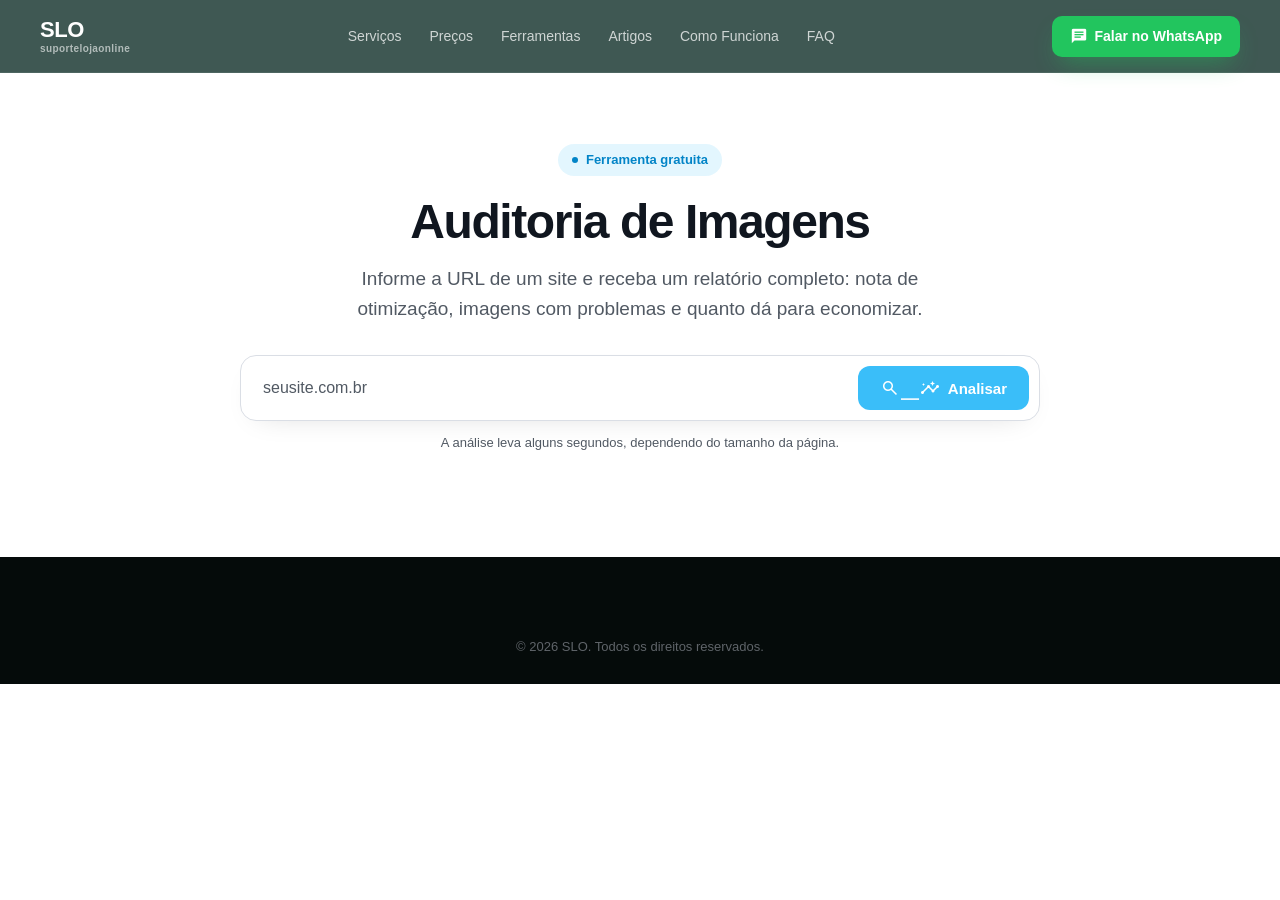
<file: auditoria.html>
<!DOCTYPE html>
<html lang="pt-BR">

<head>
  <!-- Google tag (gtag.js) -->
  <script async src="https://www.googletagmanager.com/gtag/js?id=G-Q5KG62FQ4Z"></script>
  <script>
    window.dataLayer = window.dataLayer || [];
    function gtag() { dataLayer.push(arguments); }
    gtag('js', new Date());

    gtag('config', 'G-Q5KG62FQ4Z');
  </script>
  <meta charset="UTF-8" />
  <meta name="viewport" content="width=device-width, initial-scale=1.0" />
  <title>Auditoria de Imagens — SLO</title>
  <meta name="description"
    content="Analise as imagens de qualquer site e receba um relatório com nota, problemas encontrados e economia estimada. Grátis, sem cadastro." />

  <link rel="canonical" href="https://suportelojaonline.com.br/auditoria.html" />
  <meta property="og:type" content="website" />
  <meta property="og:site_name" content="SLO — Suporte Loja Online" />
  <meta property="og:locale" content="pt_BR" />
  <meta property="og:url" content="https://suportelojaonline.com.br/auditoria.html" />
  <meta property="og:title" content="Auditoria de Imagens — SLO" />
  <meta property="og:description"
    content="Analise as imagens de qualquer site e receba um relatório com nota, problemas encontrados e economia estimada. Grátis, sem cadastro." />
  <meta property="og:image" content="https://suportelojaonline.com.br/images/og-cover.png" />
  <meta property="og:image:width" content="1200" />
  <meta property="og:image:height" content="630" />
  <meta name="twitter:card" content="summary_large_image" />
  <meta name="twitter:title" content="Auditoria de Imagens — SLO" />
  <meta name="twitter:description"
    content="Analise as imagens de qualquer site e receba um relatório com nota, problemas encontrados e economia estimada. Grátis, sem cadastro." />
  <meta name="twitter:image" content="https://suportelojaonline.com.br/images/og-cover.png" />

  <link rel="icon" href="favicon.ico" sizes="any" />
  <link rel="icon" type="image/svg+xml" href="images/favicon.svg" />
  <link rel="icon" type="image/png" sizes="32x32" href="images/favicon-32x32.png" />
  <link rel="icon" type="image/png" sizes="16x16" href="images/favicon-16x16.png" />

  <link rel="preconnect" href="https://fonts.googleapis.com" />
  <link rel="preconnect" href="https://fonts.gstatic.com" crossorigin />
  <link rel="stylesheet"
    href="https://fonts.googleapis.com/css2?family=Material+Symbols+Outlined:opsz,wght,FILL,GRAD@20..48,100..700,0..1,-50..200&display=block" />
  <link rel="stylesheet" href="styles.css?v=20260719" />

  <style>
    /* ===== Audit page ===== */
    .audit-hero {
      padding: clamp(40px, 6vw, 72px) 0 32px;
      text-align: center;
    }

    .audit-hero h1 {
      font-size: clamp(30px, 4.5vw, 48px);
      line-height: 1.1;
      font-weight: 800;
      letter-spacing: -.03em;
      margin: 0 0 16px;
    }

    .audit-hero .lead {
      max-width: 600px;
      margin: 0 auto;
    }

    .audit-wrap {
      max-width: 880px;
      margin: 0 auto;
      padding-bottom: var(--sy);
    }

    /* URL form */
    .audit-form {
      display: flex;
      gap: 10px;
      background: #fff;
      border: 1px solid var(--line);
      border-radius: 16px;
      padding: 10px;
      margin-bottom: 12px;
      box-shadow: 0 10px 30px -18px rgba(5, 11, 10, .18);
    }

    .audit-form input {
      flex: 1;
      min-width: 0;
      border: none;
      outline: none;
      font-size: 16px;
      font-family: var(--font);
      color: var(--text);
      padding: 10px 12px;
      background: transparent;
    }

    .audit-form input::placeholder {
      color: var(--muted);
    }

    .btn-audit {
      display: inline-flex;
      align-items: center;
      gap: 8px;
      white-space: nowrap;
      background: var(--accent);
      color: #fff;
      border: none;
      cursor: pointer;
      padding: 12px 22px;
      border-radius: 12px;
      font-size: 15px;
      font-weight: 700;
      font-family: var(--font);
      transition: background .2s ease;
    }

    .btn-audit:hover {
      background: var(--accent-dark);
    }

    .btn-audit:disabled {
      opacity: .6;
      cursor: wait;
    }

    .audit-hint {
      text-align: center;
      font-size: 13px;
      color: var(--muted);
      margin: 0 0 8px;
    }

    @media (max-width: 560px) {
      .audit-form {
        flex-direction: column;
      }

      .btn-audit {
        justify-content: center;
      }
    }

    /* States */
    .audit-loading {
      text-align: center;
      padding: 48px 0;
      color: var(--muted);
      font-size: 15px;
    }

    .audit-loading .spinner {
      margin: 0 auto 16px;
      width: 28px;
      height: 28px;
      border-width: 3px;
    }

    .audit-error {
      display: flex;
      align-items: flex-start;
      gap: 10px;
      background: #fef2f2;
      border: 1px solid #fecaca;
      color: #b91c1c;
      border-radius: 14px;
      padding: 16px 18px;
      font-size: 14px;
      margin-top: 20px;
    }

    .audit-error .material-symbols-outlined {
      font-size: 20px;
      flex-shrink: 0;
    }

    .spinner {
      width: 16px;
      height: 16px;
      border-radius: 50%;
      border: 2px solid var(--line);
      border-top-color: var(--accent);
      animation: spin .8s linear infinite;
    }

    @keyframes spin {
      to {
        transform: rotate(360deg);
      }
    }

    /* Report */
    .report {
      margin-top: 36px;
    }

    .report-head {
      display: grid;
      grid-template-columns: auto 1fr;
      gap: 24px;
      align-items: center;
      background: #fff;
      border: 1px solid var(--line);
      border-radius: 20px;
      padding: 24px;
    }

    .score-ring {
      position: relative;
      width: 120px;
      height: 120px;
      flex-shrink: 0;
    }

    .score-ring svg {
      transform: rotate(-90deg);
    }

    .score-ring .track {
      stroke: var(--line);
    }

    .score-ring .bar {
      transition: stroke-dashoffset .8s ease;
      stroke-linecap: round;
    }

    .score-num {
      position: absolute;
      inset: 0;
      display: flex;
      flex-direction: column;
      align-items: center;
      justify-content: center;
      line-height: 1;
    }

    .score-num strong {
      font-size: 34px;
      font-weight: 800;
      letter-spacing: -.03em;
    }

    .score-num span {
      font-size: 11px;
      color: var(--muted);
      text-transform: uppercase;
      letter-spacing: .05em;
      margin-top: 3px;
    }

    .score-good {
      color: var(--wa-dark);
    }

    .score-good .bar {
      stroke: var(--wa);
    }

    .score-mid {
      color: #b45309;
    }

    .score-mid .bar {
      stroke: #f59e0b;
    }

    .score-bad {
      color: #dc2626;
    }

    .score-bad .bar {
      stroke: #ef4444;
    }

    .report-title h2 {
      font-size: 20px;
      font-weight: 800;
      margin: 0 0 4px;
      overflow-wrap: anywhere;
    }

    .report-title p {
      font-size: 14px;
      color: var(--muted);
      margin: 0;
    }

    .summary-grid {
      display: grid;
      grid-template-columns: repeat(auto-fit, minmax(160px, 1fr));
      gap: 14px;
      margin-top: 14px;
    }

    .summary-card {
      background: #fff;
      border: 1px solid var(--line);
      border-radius: 16px;
      padding: 18px;
    }

    .summary-card .num {
      font-size: 26px;
      font-weight: 800;
      letter-spacing: -.02em;
    }

    .summary-card .lbl {
      font-size: 13px;
      color: var(--muted);
      margin-top: 2px;
    }

    .summary-card.warn .num {
      color: #b45309;
    }

    .summary-card.save .num {
      color: var(--wa-dark);
    }

    /* Issues */
    .issues {
      margin-top: 36px;
    }

    .issues h3,
    .img-list h3 {
      font-size: 18px;
      font-weight: 800;
      margin: 0 0 14px;
    }

    .issue-row {
      display: grid;
      grid-template-columns: auto 1fr;
      gap: 12px;
      background: #fff;
      border: 1px solid var(--line);
      border-radius: 14px;
      padding: 14px 16px;
      margin-bottom: 10px;
    }

    .issue-row .material-symbols-outlined {
      font-size: 20px;
      margin-top: 2px;
    }

    .issue-row.warning .material-symbols-outlined {
      color: #f59e0b;
    }

    .issue-row.error .material-symbols-outlined,
    .issue-row.critical .material-symbols-outlined {
      color: #dc2626;
    }

    .issue-title {
      font-size: 14px;
      font-weight: 700;
    }

    .issue-desc {
      font-size: 13px;
      color: var(--muted);
      margin-top: 2px;
    }

    .issue-url {
      font-size: 12px;
      color: var(--accent-dark);
      margin-top: 6px;
      overflow-wrap: anywhere;
      text-decoration: none;
      display: block;
    }

    .issue-url:hover {
      text-decoration: underline;
    }

    .no-issues {
      display: flex;
      align-items: center;
      gap: 10px;
      background: #f0fdf4;
      border: 1px solid #bbf7d0;
      color: #15803d;
      border-radius: 14px;
      padding: 16px 18px;
      font-size: 14px;
      font-weight: 600;
    }

    /* Image table */
    .img-list {
      margin-top: 36px;
    }

    .img-row {
      display: grid;
      grid-template-columns: 48px 1fr auto;
      gap: 14px;
      align-items: center;
      background: #fff;
      border: 1px solid var(--line);
      border-radius: 14px;
      padding: 10px 14px;
      margin-bottom: 8px;
    }

    .img-thumb {
      width: 48px;
      height: 48px;
      border-radius: 10px;
      object-fit: contain;
      background: #f1f3ef;
      border: 1px solid var(--line);
    }

    .img-info {
      min-width: 0;
    }

    .img-name {
      font-size: 13px;
      font-weight: 600;
      white-space: nowrap;
      overflow: hidden;
      text-overflow: ellipsis;
    }

    .img-name a {
      color: inherit;
      text-decoration: none;
    }

    .img-name a:hover {
      color: var(--accent-dark);
    }

    .img-meta {
      font-size: 12px;
      color: var(--muted);
      margin-top: 2px;
      display: flex;
      flex-wrap: wrap;
      gap: 4px 10px;
      align-items: center;
    }

    .fmt-badge {
      display: inline-block;
      font-size: 10px;
      font-weight: 700;
      text-transform: uppercase;
      letter-spacing: .04em;
      padding: 2px 7px;
      border-radius: 6px;
      background: var(--accent-soft);
      color: var(--accent-dark);
    }

    .img-flag {
      font-size: 12px;
      font-weight: 700;
      display: inline-flex;
      align-items: center;
      gap: 4px;
    }

    .img-flag.warning {
      color: #b45309;
    }

    .img-flag.error,
    .img-flag.critical {
      color: #dc2626;
    }

    .img-flag.ok {
      color: var(--wa-dark);
    }

    .img-flag .material-symbols-outlined {
      font-size: 16px;
    }

    @media (max-width: 560px) {
      .report-head {
        grid-template-columns: 1fr;
        justify-items: center;
        text-align: center;
      }

      .img-row {
        grid-template-columns: 40px 1fr;
      }

      .img-row .img-flag-cell {
        grid-column: 2;
      }
    }

    .hidden {
      display: none !important;
    }
  </style>
  <script type="application/ld+json">
{
  "@context": "https://schema.org",
  "@graph": [
    {
      "@type": "Organization",
      "@id": "https://suportelojaonline.com.br/#org",
      "name": "SLO — Suporte Loja Online",
      "url": "https://suportelojaonline.com.br/",
      "logo": "https://suportelojaonline.com.br/images/favicon-32x32.png",
      "email": "contato@suportelojaonline.com.br",
      "contactPoint": {
        "@type": "ContactPoint",
        "contactType": "customer support",
        "telephone": "+55-31-98606-7064",
        "availableLanguage": "Portuguese"
      },
      "areaServed": "BR",
      "description": "Suporte técnico especializado e inteligência artificial para e-commerces, softwares e sites que não podem parar de vender."
    },
    {
      "@type": "WebApplication",
      "name": "Auditoria de Imagens",
      "url": "https://suportelojaonline.com.br/auditoria.html",
      "applicationCategory": "UtilityApplication",
      "operatingSystem": "Web",
      "offers": {
        "@type": "Offer",
        "price": "0",
        "priceCurrency": "BRL"
      },
      "provider": {
        "@id": "https://suportelojaonline.com.br/#org"
      },
      "description": "Analise as imagens de qualquer site e receba um relatório com nota, problemas encontrados e economia estimada. Grátis, sem cadastro.",
      "inLanguage": "pt-BR"
    }
  ]
}
  </script>
</head>

<body>

  <header class="site-header" id="top">
    <div class="container header-inner">
      <a href="index.html" class="wordmark">SLO<span class="wordmark-sub">suportelojaonline</span></a>
      <nav class="nav-links" aria-label="Navegação principal">
        <a href="index.html#servicos">Serviços</a>
        <a href="index.html#precos">Preços</a>
        <a href="ferramentas.html">Ferramentas</a>
        <a href="artigos.html">Artigos</a>
        <a href="index.html#como-funciona">Como Funciona</a>
        <a href="index.html#faq">FAQ</a>
      </nav>
      <a class="btn btn-whatsapp header-cta"
        href="https://wa.me/5531986067064?text=Ol%C3%A1!%20Quero%20falar%20com%20a%20SLO%20sobre%20suporte%20t%C3%A9cnico."
        target="_blank" rel="noopener">
        <span class="material-symbols-outlined">chat</span>
        Falar no WhatsApp
      </a>
    </div>
  </header>

  <main>
    <section class="audit-hero">
      <div class="container">
        <span class="eyebrow"><span class="dot"></span>Ferramenta gratuita</span>
        <h1>Auditoria de Imagens</h1>
        <p class="lead">Informe a URL de um site e receba um relatório completo: nota de otimização, imagens com
          problemas e quanto dá para economizar.</p>
      </div>
    </section>

    <section class="container audit-wrap">

      <form class="audit-form" id="audit-form">
        <input type="text" id="url-input" placeholder="seusite.com.br" required autocomplete="url"
          inputmode="url" />
        <button type="submit" class="btn-audit" id="audit-btn">
          <span class="material-symbols-outlined">search_insights</span>
          Analisar
        </button>
      </form>
      <p class="audit-hint">A análise leva alguns segundos, dependendo do tamanho da página.</p>

      <div class="audit-loading hidden" id="loading">
        <div class="spinner"></div>
        <p>Analisando as imagens do site…</p>
      </div>

      <div class="audit-error hidden" id="error">
        <span class="material-symbols-outlined">error</span>
        <span id="error-msg"></span>
      </div>

      <div class="report hidden" id="report">
        <div class="report-head">
          <div class="score-ring" id="score-ring">
            <svg width="120" height="120" viewBox="0 0 120 120">
              <circle class="track" cx="60" cy="60" r="52" fill="none" stroke-width="10" />
              <circle class="bar" id="score-bar" cx="60" cy="60" r="52" fill="none" stroke-width="10" />
            </svg>
            <div class="score-num">
              <strong id="score-value">0</strong>
              <span>de 100</span>
            </div>
          </div>
          <div class="report-title">
            <h2 id="report-site"></h2>
            <p id="report-verdict"></p>
          </div>
        </div>

        <div class="summary-grid" id="summary-grid"></div>

        <div class="issues">
          <h3>Problemas encontrados</h3>
          <div id="issues-list"></div>
        </div>

        <div class="img-list">
          <h3>Todas as imagens (<span id="img-count">0</span>)</h3>
          <div id="img-rows"></div>
        </div>

        <div class="report-cta" id="report-cta">
          <div class="report-cta-copy">
            <h3 id="report-cta-title">Quer que a gente corrija isso para você?</h3>
            <p id="report-cta-desc">Nosso time otimiza todas as imagens do seu site e cuida da performance de ponta a
              ponta.</p>
          </div>
          <a class="btn btn-whatsapp" id="report-cta-btn" href="https://wa.me/5531986067064" target="_blank"
            rel="noopener">
            <span class="material-symbols-outlined">chat</span>
            Falar com a SLO
          </a>
        </div>
      </div>

    </section>
  </main>

  <footer class="site-footer">
    <div class="footer-bottom">
      <p>© 2026 SLO. Todos os direitos reservados.</p>
    </div>
  </footer>

  <script src="audit.js"></script>
  <script src="menu.js?v=20260719" defer></script>
</body>

</html>
</file>
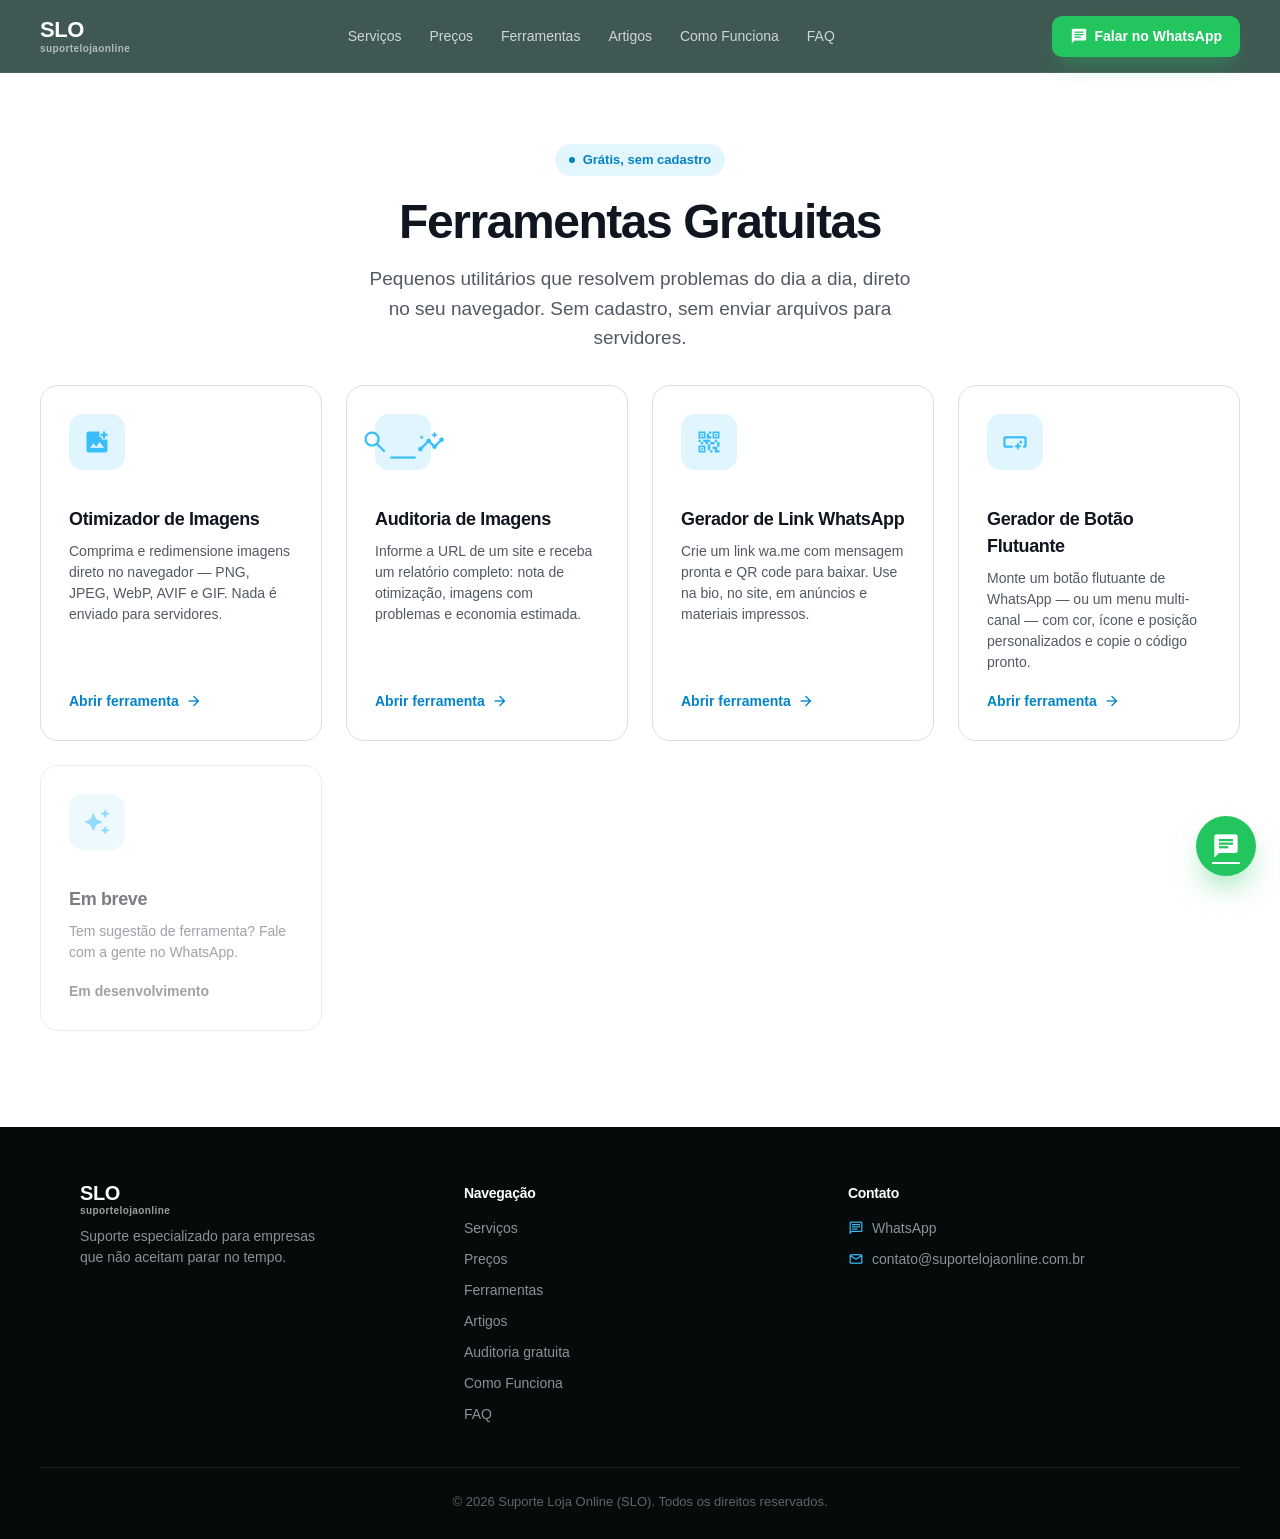
<file: ferramentas.html>
<!DOCTYPE html>
<html lang="pt-BR">

<head>
  <!-- Google tag (gtag.js) -->
  <script async src="https://www.googletagmanager.com/gtag/js?id=G-Q5KG62FQ4Z"></script>
  <script>
    window.dataLayer = window.dataLayer || [];
    function gtag() { dataLayer.push(arguments); }
    gtag('js', new Date());

    gtag('config', 'G-Q5KG62FQ4Z');
  </script>
  <meta charset="UTF-8" />
  <meta name="viewport" content="width=device-width, initial-scale=1.0" />
  <title>Ferramentas Gratuitas — SLO</title>
  <meta name="description"
    content="Ferramentas gratuitas da SLO para o seu dia a dia digital. Rodam direto no navegador, sem enviar seus arquivos para nenhum servidor." />

  <link rel="canonical" href="https://suportelojaonline.com.br/ferramentas.html" />
  <meta property="og:type" content="website" />
  <meta property="og:site_name" content="SLO — Suporte Loja Online" />
  <meta property="og:locale" content="pt_BR" />
  <meta property="og:url" content="https://suportelojaonline.com.br/ferramentas.html" />
  <meta property="og:title" content="Ferramentas Gratuitas — SLO" />
  <meta property="og:description"
    content="Ferramentas gratuitas da SLO para o seu dia a dia digital. Rodam direto no navegador, sem enviar seus arquivos para nenhum servidor." />
  <meta property="og:image" content="https://suportelojaonline.com.br/images/og-cover.png" />
  <meta property="og:image:width" content="1200" />
  <meta property="og:image:height" content="630" />
  <meta name="twitter:card" content="summary_large_image" />
  <meta name="twitter:title" content="Ferramentas Gratuitas — SLO" />
  <meta name="twitter:description"
    content="Ferramentas gratuitas da SLO para o seu dia a dia digital. Rodam direto no navegador, sem enviar seus arquivos para nenhum servidor." />
  <meta name="twitter:image" content="https://suportelojaonline.com.br/images/og-cover.png" />

  <link rel="icon" href="favicon.ico" sizes="any" />
  <link rel="icon" type="image/svg+xml" href="images/favicon.svg" />
  <link rel="icon" type="image/png" sizes="32x32" href="images/favicon-32x32.png" />
  <link rel="icon" type="image/png" sizes="16x16" href="images/favicon-16x16.png" />

  <link rel="preconnect" href="https://fonts.googleapis.com" />
  <link rel="preconnect" href="https://fonts.gstatic.com" crossorigin />
  <link rel="stylesheet"
    href="https://fonts.googleapis.com/css2?family=Material+Symbols+Outlined:opsz,wght,FILL,GRAD@20..48,100..700,0..1,-50..200&display=block" />
  <link rel="stylesheet" href="styles.css?v=20260719" />
</head>

<body>

  <header class="site-header" id="top">
    <div class="container header-inner">
      <a href="index.html" class="wordmark">SLO<span class="wordmark-sub">suportelojaonline</span></a>
      <nav class="nav-links" aria-label="Navegação principal">
        <a href="index.html#servicos">Serviços</a>
        <a href="index.html#precos">Preços</a>
        <a href="ferramentas.html">Ferramentas</a>
        <a href="artigos.html">Artigos</a>
        <a href="index.html#como-funciona">Como Funciona</a>
        <a href="index.html#faq">FAQ</a>
      </nav>
      <a class="btn btn-whatsapp header-cta"
        href="https://wa.me/5531986067064?text=Ol%C3%A1!%20Quero%20falar%20com%20a%20SLO%20sobre%20suporte%20t%C3%A9cnico."
        target="_blank" rel="noopener">
        <span class="material-symbols-outlined">chat</span>
        Falar no WhatsApp
      </a>
    </div>
  </header>

  <main>
    <section class="tools-hero">
      <div class="container">
        <span class="eyebrow"><span class="dot"></span>Grátis, sem cadastro</span>
        <h1>Ferramentas Gratuitas</h1>
        <p class="lead">Pequenos utilitários que resolvem problemas do dia a dia, direto no seu navegador. Sem
          cadastro, sem enviar arquivos para servidores.</p>
      </div>
    </section>

    <section class="container">
      <div class="tools-grid">
        <a class="tool-card" href="otimizador.html">
          <span class="chip chip-lg chip-cyan"><span class="material-symbols-outlined">add_photo_alternate</span></span>
          <h3>Otimizador de Imagens</h3>
          <p>Comprima e redimensione imagens direto no navegador — PNG, JPEG, WebP, AVIF e GIF. Nada é enviado para
            servidores.</p>
          <span class="tool-cta">Abrir ferramenta <span class="material-symbols-outlined">arrow_forward</span></span>
        </a>

        <a class="tool-card" href="auditoria.html">
          <span class="chip chip-lg chip-cyan"><span class="material-symbols-outlined">search_insights</span></span>
          <h3>Auditoria de Imagens</h3>
          <p>Informe a URL de um site e receba um relatório completo: nota de otimização, imagens com problemas e
            economia estimada.</p>
          <span class="tool-cta">Abrir ferramenta <span class="material-symbols-outlined">arrow_forward</span></span>
        </a>

        <a class="tool-card" href="gerador-link-whatsapp.html">
          <span class="chip chip-lg chip-cyan"><span class="material-symbols-outlined">qr_code_2</span></span>
          <h3>Gerador de Link WhatsApp</h3>
          <p>Crie um link wa.me com mensagem pronta e QR code para baixar. Use na bio, no site, em anúncios e materiais
            impressos.</p>
          <span class="tool-cta">Abrir ferramenta <span class="material-symbols-outlined">arrow_forward</span></span>
        </a>

        <a class="tool-card" href="gerador-botao-flutuante.html">
          <span class="chip chip-lg chip-cyan"><span class="material-symbols-outlined">smart_button</span></span>
          <h3>Gerador de Botão Flutuante</h3>
          <p>Monte um botão flutuante de WhatsApp — ou um menu multi-canal — com cor, ícone e posição personalizados e
            copie o código pronto.</p>
          <span class="tool-cta">Abrir ferramenta <span class="material-symbols-outlined">arrow_forward</span></span>
        </a>

        <div class="tool-card soon">
          <span class="chip chip-lg chip-cyan"><span class="material-symbols-outlined">auto_awesome</span></span>
          <h3>Em breve</h3>
          <p>Tem sugestão de ferramenta? Fale com a gente no WhatsApp.</p>
          <span class="tool-cta">Em desenvolvimento</span>
        </div>
      </div>
    </section>
  </main>

  <footer class="site-footer">
    <div class="container footer-grid">
      <div class="footer-brand">
        <span class="wordmark">SLO<span class="wordmark-sub">suportelojaonline</span></span>
        <p>Suporte especializado para empresas que não aceitam parar no tempo.</p>
      </div>
      <div class="footer-col">
        <h4>Navegação</h4>
        <a href="index.html#servicos">Serviços</a>
        <a href="index.html#precos">Preços</a>
        <a href="ferramentas.html">Ferramentas</a>
        <a href="artigos.html">Artigos</a>
        <a href="index.html#auditoria-gratuita">Auditoria gratuita</a>
        <a href="index.html#como-funciona">Como Funciona</a>
        <a href="index.html#faq">FAQ</a>
      </div>
      <div class="footer-col">
        <h4>Contato</h4>
        <a href="https://wa.me/5531986067064" target="_blank" rel="noopener"><span
            class="material-symbols-outlined">chat</span>WhatsApp</a>
        <a href="mailto:contato@suportelojaonline.com.br"><span
            class="material-symbols-outlined">mail</span>contato@suportelojaonline.com.br</a>
      </div>
    </div>
    <div class="container footer-bottom">
      <p>© <span id="year"></span> Suporte Loja Online (SLO). Todos os direitos reservados.</p>
    </div>
  </footer>

  <!-- Floating buttons -->
  <a class="fab-whatsapp" href="https://wa.me/5531986067064?text=Ol%C3%A1!%20Quero%20falar%20com%20a%20SLO."
    target="_blank" rel="noopener" aria-label="Falar no WhatsApp">
    <span class="material-symbols-outlined">chat</span>
  </a>
  <button class="back-to-top" id="backToTop" aria-label="Voltar ao topo">
    <span class="material-symbols-outlined">arrow_upward</span>
  </button>

  <script src="script.js?v=20260719"></script>
  <script src="menu.js?v=20260719" defer></script>
</body>

</html>
</file>
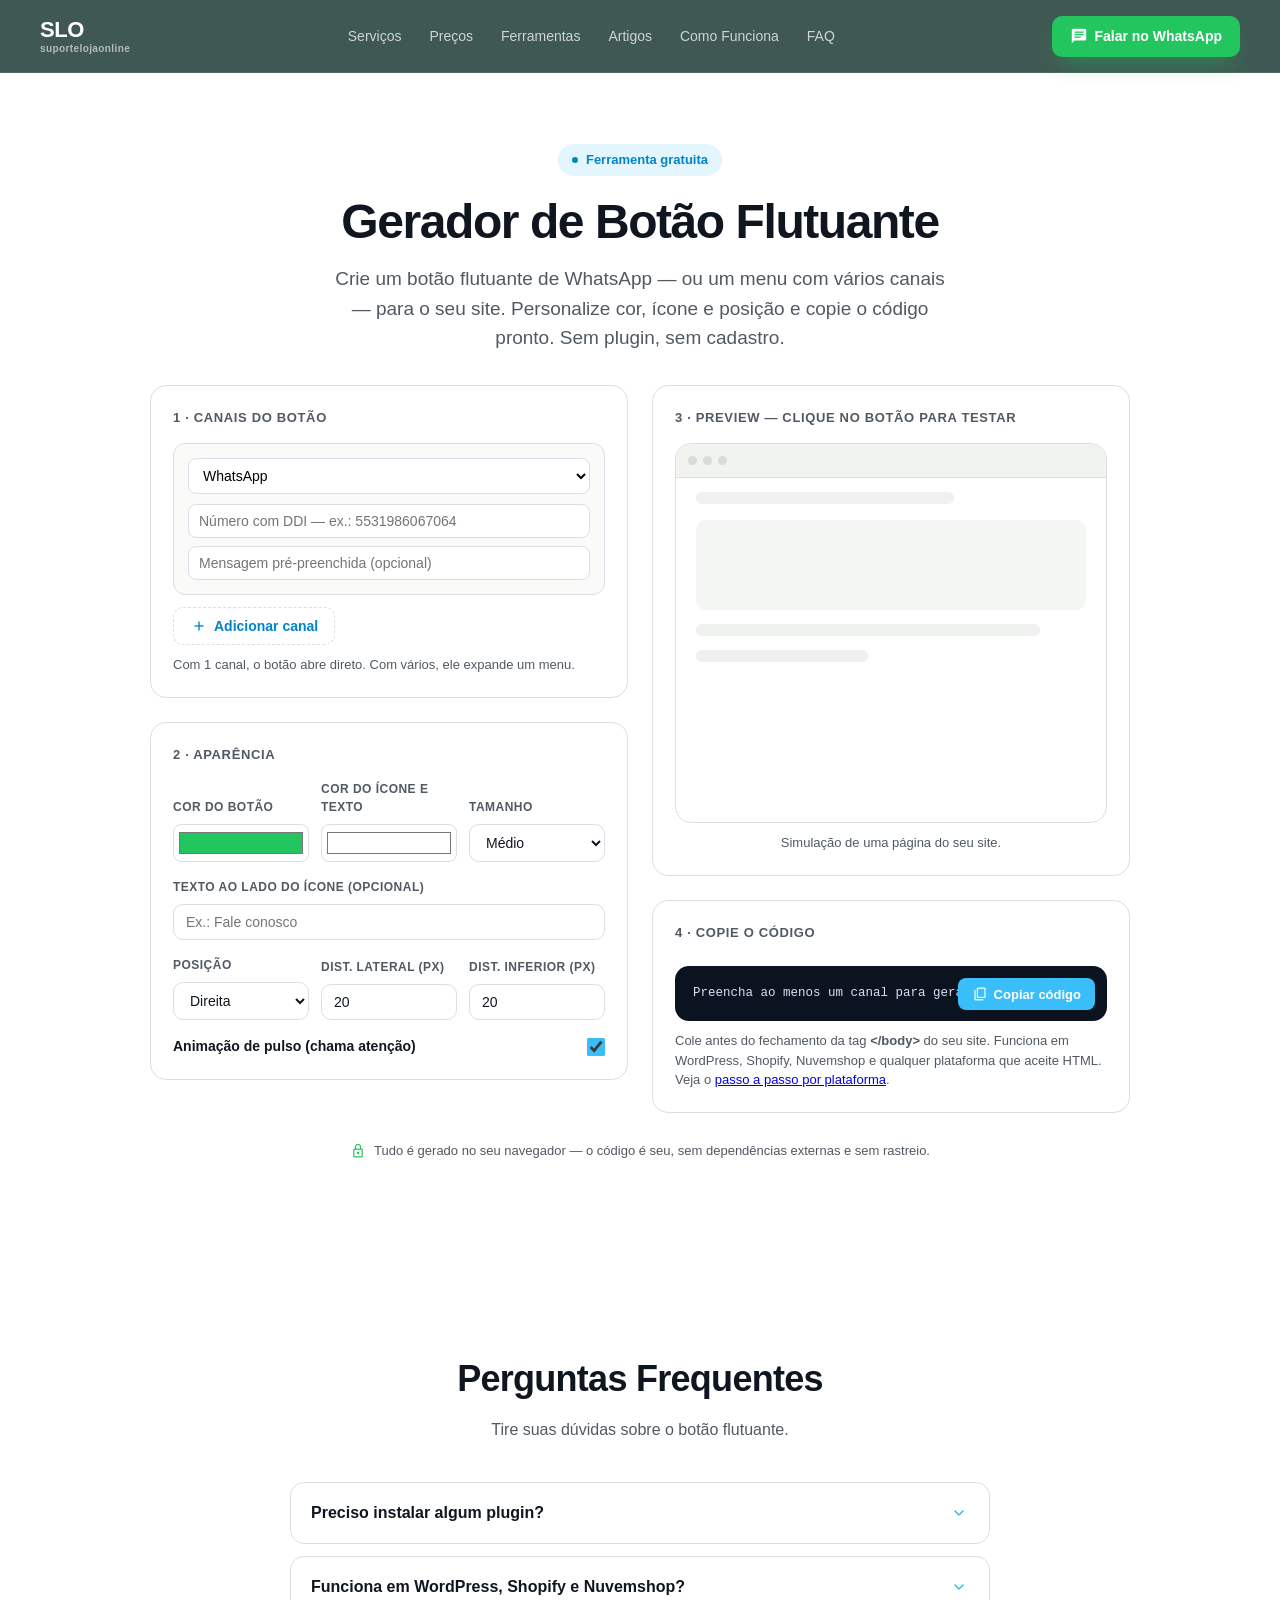
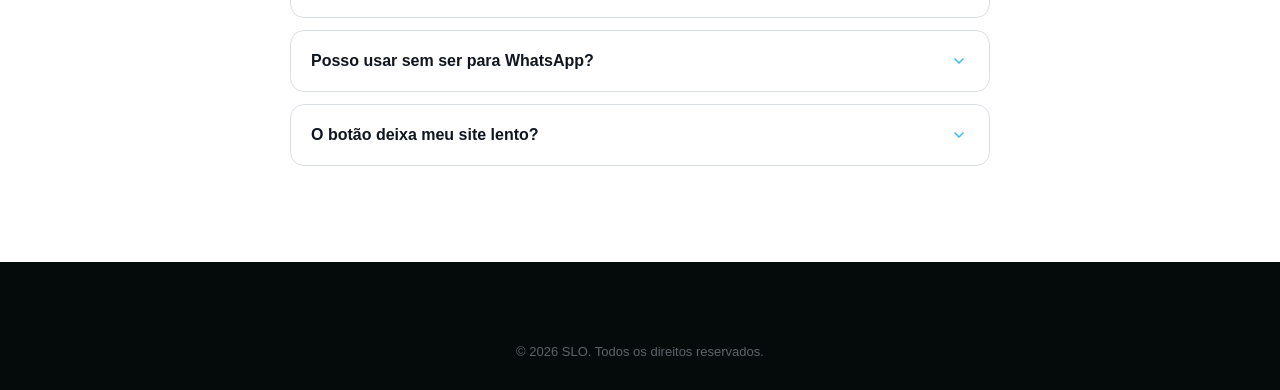
<file: gerador-botao-flutuante.html>
<!DOCTYPE html>
<html lang="pt-BR">

<head>
  <!-- Google tag (gtag.js) -->
  <script async src="https://www.googletagmanager.com/gtag/js?id=G-Q5KG62FQ4Z"></script>
  <script>
    window.dataLayer = window.dataLayer || [];
    function gtag() { dataLayer.push(arguments); }
    gtag('js', new Date());

    gtag('config', 'G-Q5KG62FQ4Z');
  </script>
  <meta charset="UTF-8" />
  <meta name="viewport" content="width=device-width, initial-scale=1.0" />
  <title>Gerador de Botão Flutuante de WhatsApp e Multi-canal para Site — SLO</title>
  <meta name="description"
    content="Crie grátis um botão flutuante de WhatsApp, Instagram, telefone ou link para o seu site. Personalize cor, ícone e posição e copie o código pronto — sem plugin." />

  <link rel="canonical" href="https://suportelojaonline.com.br/gerador-botao-flutuante.html" />
  <meta property="og:type" content="website" />
  <meta property="og:site_name" content="SLO — Suporte Loja Online" />
  <meta property="og:locale" content="pt_BR" />
  <meta property="og:url" content="https://suportelojaonline.com.br/gerador-botao-flutuante.html" />
  <meta property="og:title" content="Gerador de Botão Flutuante de WhatsApp e Multi-canal para Site — SLO" />
  <meta property="og:description"
    content="Crie grátis um botão flutuante de WhatsApp, Instagram, telefone ou link para o seu site. Personalize cor, ícone e posição e copie o código pronto — sem plugin." />
  <meta property="og:image" content="https://suportelojaonline.com.br/images/og-cover.png" />
  <meta property="og:image:width" content="1200" />
  <meta property="og:image:height" content="630" />
  <meta name="twitter:card" content="summary_large_image" />
  <meta name="twitter:title" content="Gerador de Botão Flutuante de WhatsApp e Multi-canal para Site — SLO" />
  <meta name="twitter:description"
    content="Crie grátis um botão flutuante de WhatsApp, Instagram, telefone ou link para o seu site. Personalize cor, ícone e posição e copie o código pronto — sem plugin." />
  <meta name="twitter:image" content="https://suportelojaonline.com.br/images/og-cover.png" />

  <link rel="icon" href="favicon.ico" sizes="any" />
  <link rel="icon" type="image/svg+xml" href="images/favicon.svg" />
  <link rel="icon" type="image/png" sizes="32x32" href="images/favicon-32x32.png" />
  <link rel="icon" type="image/png" sizes="16x16" href="images/favicon-16x16.png" />

  <link rel="preconnect" href="https://fonts.googleapis.com" />
  <link rel="preconnect" href="https://fonts.gstatic.com" crossorigin />
  <link rel="stylesheet"
    href="https://fonts.googleapis.com/css2?family=Material+Symbols+Outlined:opsz,wght,FILL,GRAD@20..48,100..700,0..1,-50..200&display=block" />
  <link rel="stylesheet" href="styles.css?v=20260719" />

  <style>
    /* ===== Floating button generator page ===== */
    .opt-hero {
      padding: clamp(40px, 6vw, 72px) 0 32px;
      text-align: center;
    }

    .opt-hero h1 {
      font-size: clamp(30px, 4.5vw, 48px);
      line-height: 1.1;
      font-weight: 800;
      letter-spacing: -.03em;
      margin: 0 0 16px;
    }

    .opt-hero .lead {
      max-width: 620px;
      margin: 0 auto;
    }

    .fab-wrap {
      max-width: 1060px;
      margin: 0 auto;
      padding-bottom: var(--sy);
    }

    .fab-grid {
      display: grid;
      grid-template-columns: minmax(0, 1fr) minmax(0, 1fr);
      gap: 24px;
      align-items: start;
    }

    @media (max-width: 860px) {
      .fab-grid {
        grid-template-columns: 1fr;
      }
    }

    .fab-panel {
      background: #fff;
      border: 1px solid var(--line);
      border-radius: 16px;
      padding: 22px;
    }

    .fab-panel+.fab-panel {
      margin-top: 24px;
    }

    .fab-panel-title {
      font-size: 13px;
      font-weight: 800;
      text-transform: uppercase;
      letter-spacing: .05em;
      color: var(--muted);
      margin: 0 0 16px;
    }

    .ctrl {
      margin-bottom: 16px;
    }

    .ctrl:last-child {
      margin-bottom: 0;
    }

    .ctrl label {
      display: block;
      font-size: 12px;
      font-weight: 700;
      text-transform: uppercase;
      letter-spacing: .04em;
      color: var(--muted);
      margin-bottom: 8px;
    }

    .ctrl input[type="text"],
    .ctrl input[type="tel"],
    .ctrl input[type="email"],
    .ctrl input[type="url"],
    .ctrl input[type="number"],
    .ctrl select {
      width: 100%;
      padding: 9px 12px;
      border: 1.5px solid var(--line);
      border-radius: 10px;
      font-size: 14px;
      font-family: var(--font);
      color: var(--text);
      background: #fff;
      box-sizing: border-box;
    }

    .ctrl input:focus,
    .ctrl select:focus {
      outline: 2px solid var(--accent);
      outline-offset: 1px;
      border-color: transparent;
    }

    .ctrl input[type="color"] {
      width: 100%;
      height: 38px;
      padding: 3px;
      border: 1.5px solid var(--line);
      border-radius: 8px;
      background: #fff;
      cursor: pointer;
      box-sizing: border-box;
    }

    .ctrl-row {
      display: grid;
      grid-template-columns: 1fr 1fr;
      gap: 12px;
    }

    .ctrl-row-3 {
      display: grid;
      grid-template-columns: 1fr 1fr 1fr;
      gap: 12px;
    }

    /* bottom-align inputs so wrapping labels don't misalign the row */
    .ctrl-row>div,
    .ctrl-row-3>div {
      display: flex;
      flex-direction: column;
      justify-content: flex-end;
    }

    .toggle-line {
      display: flex;
      align-items: center;
      justify-content: space-between;
      gap: 10px;
      font-size: 14px;
      font-weight: 600;
    }

    .toggle-line input {
      width: 18px;
      height: 18px;
      accent-color: var(--accent);
    }

    /* Channel rows */
    .channel {
      border: 1.5px solid var(--line);
      border-radius: 12px;
      padding: 14px;
      margin-bottom: 12px;
      background: #fafbf9;
    }

    .channel-head {
      display: flex;
      align-items: center;
      gap: 10px;
      margin-bottom: 10px;
    }

    .channel-head select {
      flex: 1;
      padding: 8px 10px;
      border: 1.5px solid var(--line);
      border-radius: 8px;
      font-size: 14px;
      font-family: var(--font);
      background: #fff;
    }

    .channel-remove {
      border: none;
      background: none;
      cursor: pointer;
      color: var(--muted);
      display: flex;
      padding: 4px;
      border-radius: 6px;
    }

    .channel-remove:hover {
      color: #dc2626;
      background: rgba(220, 38, 38, .08);
    }

    .channel-fields {
      display: flex;
      flex-direction: column;
      gap: 8px;
    }

    .channel-fields input,
    .channel-fields select {
      width: 100%;
      padding: 8px 10px;
      border: 1.5px solid var(--line);
      border-radius: 8px;
      font-size: 14px;
      font-family: var(--font);
      background: #fff;
      box-sizing: border-box;
    }

    .channel-color-line {
      display: flex;
      align-items: center;
      gap: 10px;
      font-size: 13px;
      color: var(--muted);
    }

    .channel-color-line input[type="color"] {
      width: 36px;
      height: 30px;
      padding: 2px;
      border: 1.5px solid var(--line);
      border-radius: 6px;
      background: #fff;
      cursor: pointer;
    }

    .btn-add-channel {
      display: inline-flex;
      align-items: center;
      gap: 6px;
      padding: 9px 16px;
      border-radius: 10px;
      font-size: 14px;
      font-weight: 600;
      font-family: var(--font);
      border: 1.5px dashed var(--line);
      background: none;
      color: var(--accent-dark);
      cursor: pointer;
      transition: border-color .2s ease, background .2s ease;
    }

    .btn-add-channel:hover {
      border-color: var(--accent);
      background: var(--accent-soft);
    }

    .btn-add-channel .material-symbols-outlined {
      font-size: 18px;
    }

    /* Preview */
    .fab-preview-sticky {
      position: sticky;
      top: 90px;
    }

    .fab-preview {
      position: relative;
      height: 380px;
      border: 1px solid var(--line);
      border-radius: 16px;
      background: #fff;
      overflow: hidden;
    }

    .fab-preview .slo-fab {
      position: absolute !important;
    }

    .fake-bar {
      height: 34px;
      background: #f1f3ef;
      display: flex;
      align-items: center;
      gap: 6px;
      padding: 0 12px;
      border-bottom: 1px solid var(--line);
    }

    .fake-dot {
      width: 9px;
      height: 9px;
      border-radius: 50%;
      background: #d7dcd6;
    }

    .fake-line {
      height: 12px;
      border-radius: 6px;
      background: #eef1ee;
      margin: 14px 20px 0;
    }

    .fake-line.w60 {
      width: 60%;
    }

    .fake-line.w80 {
      width: 80%;
    }

    .fake-line.w40 {
      width: 40%;
    }

    .fake-block {
      height: 90px;
      border-radius: 10px;
      background: #f4f6f3;
      margin: 16px 20px 0;
    }

    .preview-hint {
      font-size: 13px;
      color: var(--muted);
      text-align: center;
      margin: 10px 0 0;
    }

    /* Code output */
    .code-box {
      position: relative;
      margin-top: 24px;
    }

    .code-box pre {
      background: #0b1220;
      color: #d7e2f4;
      border-radius: 14px;
      padding: 18px;
      font-size: 12.5px;
      line-height: 1.55;
      font-family: ui-monospace, SFMono-Regular, Menlo, monospace;
      overflow: auto;
      max-height: 320px;
      margin: 0;
      white-space: pre-wrap;
      word-break: break-all;
    }

    .btn-copy-code {
      position: absolute;
      top: 12px;
      right: 12px;
      display: inline-flex;
      align-items: center;
      gap: 6px;
      padding: 8px 14px;
      border-radius: 8px;
      font-size: 13px;
      font-weight: 600;
      font-family: var(--font);
      border: none;
      cursor: pointer;
      background: var(--accent);
      color: #fff;
      transition: background .2s ease;
    }

    .btn-copy-code:hover {
      background: var(--accent-dark);
    }

    .btn-copy-code .material-symbols-outlined {
      font-size: 16px;
    }

    .code-help {
      font-size: 13px;
      color: var(--muted);
      margin: 10px 0 0;
    }

    .privacy-note {
      display: flex;
      align-items: center;
      justify-content: center;
      gap: 8px;
      margin-top: 28px;
      font-size: 13px;
      color: var(--muted);
    }

    .privacy-note .material-symbols-outlined {
      font-size: 16px;
      color: var(--wa);
    }

    .hidden {
      display: none !important;
    }
  </style>
  <script type="application/ld+json">
{
  "@context": "https://schema.org",
  "@graph": [
    {
      "@type": "Organization",
      "@id": "https://suportelojaonline.com.br/#org",
      "name": "SLO — Suporte Loja Online",
      "url": "https://suportelojaonline.com.br/",
      "logo": "https://suportelojaonline.com.br/images/favicon-32x32.png",
      "email": "contato@suportelojaonline.com.br",
      "contactPoint": {
        "@type": "ContactPoint",
        "contactType": "customer support",
        "telephone": "+55-31-98606-7064",
        "availableLanguage": "Portuguese"
      },
      "areaServed": "BR",
      "description": "Suporte técnico especializado e inteligência artificial para e-commerces, softwares e sites que não podem parar de vender."
    },
    {
      "@type": "WebApplication",
      "name": "Gerador de Botão Flutuante",
      "url": "https://suportelojaonline.com.br/gerador-botao-flutuante.html",
      "applicationCategory": "UtilityApplication",
      "operatingSystem": "Web",
      "offers": {
        "@type": "Offer",
        "price": "0",
        "priceCurrency": "BRL"
      },
      "provider": {
        "@id": "https://suportelojaonline.com.br/#org"
      },
      "description": "Crie grátis um botão flutuante de WhatsApp, Instagram, telefone ou link para o seu site. Personalize cor, ícone e posição e copie o código pronto — sem plugin.",
      "inLanguage": "pt-BR"
    }
  ]
}
  </script>
</head>

<body>

  <header class="site-header" id="top">
    <div class="container header-inner">
      <a href="index.html" class="wordmark">SLO<span class="wordmark-sub">suportelojaonline</span></a>
      <nav class="nav-links" aria-label="Navegação principal">
        <a href="index.html#servicos">Serviços</a>
        <a href="index.html#precos">Preços</a>
        <a href="ferramentas.html">Ferramentas</a>
        <a href="artigos.html">Artigos</a>
        <a href="index.html#como-funciona">Como Funciona</a>
        <a href="index.html#faq">FAQ</a>
      </nav>
      <a class="btn btn-whatsapp header-cta"
        href="https://wa.me/5531986067064?text=Ol%C3%A1!%20Quero%20falar%20com%20a%20SLO%20sobre%20suporte%20t%C3%A9cnico."
        target="_blank" rel="noopener">
        <span class="material-symbols-outlined">chat</span>
        Falar no WhatsApp
      </a>
    </div>
  </header>

  <main>
    <section class="opt-hero">
      <div class="container">
        <span class="eyebrow"><span class="dot"></span>Ferramenta gratuita</span>
        <h1>Gerador de Botão Flutuante</h1>
        <p class="lead">Crie um botão flutuante de WhatsApp — ou um menu com vários canais — para o seu site.
          Personalize cor, ícone e posição e copie o código pronto. Sem plugin, sem cadastro.</p>
      </div>
    </section>

    <section class="container fab-wrap">
      <div class="fab-grid">

        <div>
          <div class="fab-panel">
            <p class="fab-panel-title">1 · Canais do botão</p>
            <div id="channels"></div>
            <button type="button" class="btn-add-channel" id="add-channel">
              <span class="material-symbols-outlined">add</span>
              Adicionar canal
            </button>
            <p class="code-help">Com 1 canal, o botão abre direto. Com vários, ele expande um menu.</p>
          </div>

          <div class="fab-panel">
            <p class="fab-panel-title">2 · Aparência</p>
            <div class="ctrl ctrl-row-3">
              <div>
                <label for="fab-color">Cor do botão</label>
                <input type="color" id="fab-color" value="#22C55E" />
              </div>
              <div>
                <label for="fab-icon-color">Cor do ícone e texto</label>
                <input type="color" id="fab-icon-color" value="#FFFFFF" />
              </div>
              <div>
                <label for="fab-size">Tamanho</label>
                <select id="fab-size">
                  <option value="52">Pequeno</option>
                  <option value="60" selected>Médio</option>
                  <option value="68">Grande</option>
                </select>
              </div>
            </div>
            <div class="ctrl">
              <label for="fab-label">Texto ao lado do ícone (opcional)</label>
              <input type="text" id="fab-label" placeholder="Ex.: Fale conosco" maxlength="30" />
            </div>
            <div class="ctrl ctrl-row-3">
              <div>
                <label for="fab-pos">Posição</label>
                <select id="fab-pos">
                  <option value="right" selected>Direita</option>
                  <option value="left">Esquerda</option>
                </select>
              </div>
              <div>
                <label for="fab-x">Dist. lateral (px)</label>
                <input type="number" id="fab-x" value="20" min="0" max="120" />
              </div>
              <div>
                <label for="fab-y">Dist. inferior (px)</label>
                <input type="number" id="fab-y" value="20" min="0" max="120" />
              </div>
            </div>
            <div class="ctrl">
              <div class="toggle-line">
                <span>Animação de pulso (chama atenção)</span>
                <input type="checkbox" id="fab-pulse" checked />
              </div>
            </div>
          </div>
        </div>

        <div class="fab-preview-sticky">
          <div class="fab-panel">
            <p class="fab-panel-title">3 · Preview — clique no botão para testar</p>
            <div class="fab-preview" id="preview">
              <div class="fake-bar"><span class="fake-dot"></span><span class="fake-dot"></span><span
                  class="fake-dot"></span></div>
              <div class="fake-line w60"></div>
              <div class="fake-block"></div>
              <div class="fake-line w80"></div>
              <div class="fake-line w40"></div>
              <div id="preview-fab"></div>
            </div>
            <p class="preview-hint">Simulação de uma página do seu site.</p>
          </div>

          <div class="fab-panel">
            <p class="fab-panel-title">4 · Copie o código</p>
            <div class="code-box">
              <pre><code id="code-out"></code></pre>
              <button type="button" class="btn-copy-code" id="copy-code">
                <span class="material-symbols-outlined">content_copy</span>
                <span id="copy-code-label">Copiar código</span>
              </button>
            </div>
            <p class="code-help">Cole antes do fechamento da tag <strong>&lt;/body&gt;</strong> do seu site. Funciona em
              WordPress, Shopify, Nuvemshop e qualquer plataforma que aceite HTML. Veja o
              <a href="artigo-botao-whatsapp-site.html">passo a passo por plataforma</a>.
            </p>
          </div>
        </div>

      </div>

      <p class="privacy-note">
        <span class="material-symbols-outlined">lock</span>
        Tudo é gerado no seu navegador — o código é seu, sem dependências externas e sem rastreio.
      </p>
    </section>

    <!-- ===== FAQ ===== -->
    <section class="faq">
      <div class="container faq-inner">
        <div class="section-head">
          <h2>Perguntas Frequentes</h2>
          <p>Tire suas dúvidas sobre o botão flutuante.</p>
        </div>

        <div class="faq-list">
          <details name="fab-faq">
            <summary>Preciso instalar algum plugin?<span class="material-symbols-outlined">expand_more</span></summary>
            <div class="faq-answer">Não. O código gerado é HTML e CSS puros, sem bibliotecas nem scripts externos. É só
              colar antes do <strong>&lt;/body&gt;</strong> do seu site — menos peso e menos risco que um plugin.</div>
          </details>

          <details name="fab-faq">
            <summary>Funciona em WordPress, Shopify e Nuvemshop?<span
                class="material-symbols-outlined">expand_more</span></summary>
            <div class="faq-answer">Sim, funciona em qualquer plataforma que permita inserir HTML no tema. No nosso
              <a href="artigo-botao-whatsapp-site.html">guia do botão flutuante</a> mostramos onde colar o código em
              cada
              plataforma.
            </div>
          </details>

          <details name="fab-faq">
            <summary>Posso usar sem ser para WhatsApp?<span class="material-symbols-outlined">expand_more</span>
            </summary>
            <div class="faq-answer">Pode. Além de WhatsApp, o botão aceita Instagram, Facebook, Telegram, telefone,
              e-mail e qualquer link — como uma página de promoção, catálogo ou agendamento. Escolha o ícone e a cor que
              combinam com sua marca.</div>
          </details>

          <details name="fab-faq">
            <summary>O botão deixa meu site lento?<span class="material-symbols-outlined">expand_more</span></summary>
            <div class="faq-answer">Não. O código tem poucos KB, não carrega nada de servidores externos e usa apenas
              CSS para as animações. É uma das formas mais leves de adicionar um botão de contato.</div>
          </details>
        </div>
      </div>
    </section>
  </main>

  <footer class="site-footer">
    <div class="footer-bottom">
      <p>© 2026 SLO. Todos os direitos reservados.</p>
    </div>
  </footer>

  <script>
    (function () {
      // ===== Icon set (inline SVG paths, 24x24, fill currentColor) =====
      const ICONS = {
        whatsapp: 'M17.472 14.382c-.297-.149-1.758-.867-2.03-.967-.273-.099-.471-.148-.67.15-.197.297-.767.966-.94 1.164-.173.199-.347.223-.644.075-.297-.15-1.255-.463-2.39-1.475-.883-.788-1.48-1.761-1.653-2.059-.173-.297-.018-.458.13-.606.134-.133.297-.347.446-.52.149-.174.198-.298.298-.497.099-.198.05-.371-.025-.52-.075-.149-.669-1.612-.916-2.207-.242-.579-.487-.5-.669-.51-.173-.008-.371-.01-.57-.01-.198 0-.52.074-.792.372-.272.297-1.04 1.016-1.04 2.479 0 1.462 1.065 2.875 1.213 3.074.149.198 2.096 3.2 5.077 4.487.709.306 1.262.489 1.694.625.712.227 1.36.195 1.871.118.571-.085 1.758-.719 2.006-1.413.248-.694.248-1.289.173-1.413-.074-.124-.272-.198-.57-.347m-5.421 7.403h-.004a9.87 9.87 0 01-5.031-1.378l-.361-.214-3.741.982.998-3.648-.235-.374a9.86 9.86 0 01-1.51-5.26c.001-5.45 4.436-9.884 9.888-9.884 2.64 0 5.122 1.03 6.988 2.898a9.825 9.825 0 012.893 6.994c-.003 5.45-4.437 9.884-9.885 9.884m8.413-18.297A11.815 11.815 0 0012.05 0C5.495 0 .16 5.335.157 11.892c0 2.096.547 4.142 1.588 5.945L.057 24l6.305-1.654a11.882 11.882 0 005.683 1.448h.005c6.554 0 11.89-5.335 11.893-11.893a11.821 11.821 0 00-3.48-8.413z',
        instagram: 'M12 0C8.74 0 8.333.015 7.053.072 5.775.132 4.905.333 4.14.63c-.789.306-1.459.717-2.126 1.384S.935 3.35.63 4.14C.333 4.905.131 5.775.072 7.053.012 8.333 0 8.74 0 12s.015 3.667.072 4.947c.06 1.277.261 2.148.558 2.913.306.788.717 1.459 1.384 2.126.667.666 1.336 1.079 2.126 1.384.766.296 1.636.499 2.913.558C8.333 23.988 8.74 24 12 24s3.667-.015 4.947-.072c1.277-.06 2.148-.262 2.913-.558.788-.306 1.459-.718 2.126-1.384.666-.667 1.079-1.335 1.384-2.126.296-.765.499-1.636.558-2.913.06-1.28.072-1.687.072-4.947s-.015-3.667-.072-4.947c-.06-1.277-.262-2.149-.558-2.913-.306-.789-.718-1.459-1.384-2.126C21.319 1.347 20.651.935 19.86.63c-.765-.297-1.636-.499-2.913-.558C15.667.012 15.26 0 12 0zm0 2.16c3.203 0 3.585.016 4.85.071 1.17.055 1.805.249 2.227.415.562.217.96.477 1.382.896.419.42.679.819.896 1.381.164.422.36 1.057.413 2.227.057 1.266.07 1.646.07 4.85s-.015 3.585-.074 4.85c-.061 1.17-.256 1.805-.421 2.227-.224.562-.479.96-.899 1.382-.419.419-.824.679-1.38.896-.42.164-1.065.36-2.235.413-1.274.057-1.649.07-4.859.07-3.211 0-3.586-.015-4.859-.074-1.171-.061-1.816-.256-2.236-.421-.569-.224-.96-.479-1.379-.899-.421-.419-.69-.824-.9-1.38-.165-.42-.359-1.065-.42-2.235-.045-1.26-.061-1.649-.061-4.844 0-3.196.016-3.586.061-4.861.061-1.17.255-1.814.42-2.234.21-.57.479-.96.9-1.381.419-.419.81-.689 1.379-.898.42-.166 1.051-.361 2.221-.421 1.275-.045 1.65-.06 4.859-.06zm0 3.678c-3.405 0-6.162 2.76-6.162 6.162 0 3.405 2.76 6.162 6.162 6.162 3.405 0 6.162-2.76 6.162-6.162 0-3.405-2.76-6.162-6.162-6.162zM12 16c-2.21 0-4-1.79-4-4s1.79-4 4-4 4 1.79 4 4-1.79 4-4 4zm7.846-10.405c0 .795-.646 1.44-1.44 1.44-.795 0-1.44-.646-1.44-1.44 0-.794.646-1.439 1.44-1.439.793-.001 1.44.645 1.44 1.439z',
        facebook: 'M24 12.073c0-6.627-5.373-12-12-12s-12 5.373-12 12c0 5.99 4.388 10.954 10.125 11.854v-8.385H7.078v-3.47h3.047V9.43c0-3.007 1.792-4.669 4.533-4.669 1.312 0 2.686.235 2.686.235v2.953H15.83c-1.491 0-1.956.925-1.956 1.874v2.25h3.328l-.532 3.47h-2.796v8.385C19.612 23.027 24 18.062 24 12.073z',
        telegram: 'M11.944 0A12 12 0 000 12a12 12 0 0012 12 12 12 0 0012-12A12 12 0 0012 0a12 12 0 00-.056 0zm4.962 7.224c.1-.002.321.023.465.14a.506.506 0 01.171.325c.016.093.036.306.02.472-.18 1.898-.962 6.502-1.36 8.627-.168.9-.499 1.201-.82 1.23-.696.065-1.225-.46-1.9-.902-1.056-.693-1.653-1.124-2.678-1.8-1.185-.78-.417-1.21.258-1.91.177-.184 3.247-2.977 3.307-3.23.007-.032.014-.15-.056-.212s-.174-.041-.249-.024c-.106.024-1.793 1.14-5.061 3.345-.48.33-.913.49-1.302.48-.428-.008-1.252-.241-1.865-.44-.752-.245-1.349-.374-1.297-.789.027-.216.325-.437.893-.663 3.498-1.524 5.83-2.529 6.998-3.014 3.332-1.386 4.025-1.627 4.476-1.635z',
        phone: 'M6.62 10.79c1.44 2.83 3.76 5.14 6.59 6.59l2.2-2.2c.27-.27.67-.36 1.02-.24 1.12.37 2.33.57 3.57.57.55 0 1 .45 1 1V20c0 .55-.45 1-1 1-9.39 0-17-7.61-17-17 0-.55.45-1 1-1h3.5c.55 0 1 .45 1 1 0 1.25.2 2.45.57 3.57.11.35.03.74-.25 1.02l-2.2 2.2z',
        mail: 'M20 4H4c-1.1 0-1.99.9-1.99 2L2 18c0 1.1.9 2 2 2h16c1.1 0 2-.9 2-2V6c0-1.1-.9-2-2-2zm0 4l-8 5-8-5V6l8 5 8-5v2z',
        chat: 'M20 2H4c-1.1 0-1.99.9-1.99 2L2 22l4-4h14c1.1 0 2-.9 2-2V4c0-1.1-.9-2-2-2z',
        link: 'M19 19H5V5h7V3H5c-1.11 0-2 .9-2 2v14c0 1.1.89 2 2 2h14c1.1 0 2-.9 2-2v-7h-2v7zM14 3v2h3.59l-9.83 9.83 1.41 1.41L19 6.41V10h2V3h-7z',
        cart: 'M7 18c-1.1 0-1.99.9-1.99 2S5.9 22 7 22s2-.9 2-2-.9-2-2-2zM1 2v2h2l3.6 7.59-1.35 2.45c-.16.28-.25.61-.25.96 0 1.1.9 2 2 2h12v-2H7.42c-.14 0-.25-.11-.25-.25l.03-.12.9-1.63h7.45c.75 0 1.41-.41 1.75-1.03l3.58-6.49c.08-.14.12-.31.12-.47 0-.55-.45-1-1-1H5.21l-.94-2H1zm16 16c-1.1 0-1.99.9-1.99 2s.89 2 1.99 2 2-.9 2-2-.9-2-2-2z',
        help: 'M12 2C6.48 2 2 6.48 2 12s4.48 10 10 10 10-4.48 10-10S17.52 2 12 2zm1 17h-2v-2h2v2zm2.07-7.75l-.9.92C13.45 12.9 13 13.5 13 15h-2v-.5c0-1.1.45-2.1 1.17-2.83l1.24-1.26c.37-.36.59-.86.59-1.41 0-1.1-.9-2-2-2s-2 .9-2 2H8c0-2.21 1.79-4 4-4s4 1.79 4 4c0 .88-.36 1.68-.93 2.25z',
        location: 'M12 2C8.13 2 5 5.13 5 9c0 5.25 7 13 7 13s7-7.75 7-13c0-3.87-3.13-7-7-7zm0 9.5c-1.38 0-2.5-1.12-2.5-2.5s1.12-2.5 2.5-2.5 2.5 1.12 2.5 2.5-1.12 2.5-2.5 2.5z',
        close: 'M19 6.41L17.59 5 12 10.59 6.41 5 5 6.41 10.59 12 5 17.59 6.41 19 12 13.41 17.59 19 19 17.59 13.41 12z'
      };

      // ===== Channel types =====
      const TYPES = {
        whatsapp: { name: 'WhatsApp', icon: 'whatsapp', color: '#22C55E', label: 'WhatsApp' },
        instagram: { name: 'Instagram', icon: 'instagram', color: '#E1306C', label: 'Instagram' },
        facebook: { name: 'Facebook', icon: 'facebook', color: '#1877F2', label: 'Facebook' },
        telegram: { name: 'Telegram', icon: 'telegram', color: '#229ED9', label: 'Telegram' },
        phone: { name: 'Telefone', icon: 'phone', color: '#0284C7', label: 'Ligar agora' },
        email: { name: 'E-mail', icon: 'mail', color: '#EA580C', label: 'E-mail' },
        url: { name: 'Link personalizado', icon: 'link', color: '#3ABEF9', label: 'Saiba mais' }
      };

      const GENERIC_ICONS = { link: 'Seta / link', chat: 'Balão de chat', cart: 'Carrinho', help: 'Ajuda', location: 'Localização' };

      let channels = [
        { type: 'whatsapp', v1: '', v2: '', label: 'WhatsApp', color: '#22C55E', icon: 'whatsapp' }
      ];
      let uid = 1;

      const channelsEl = document.getElementById('channels');
      const previewFab = document.getElementById('preview-fab');
      const codeOut = document.getElementById('code-out');

      function svg(name, size) {
        return '<svg xmlns="http://www.w3.org/2000/svg" viewBox="0 0 24 24" width="' + size + '" height="' + size + '" fill="currentColor" aria-hidden="true"><path d="' + ICONS[name] + '"/></svg>';
      }

      function esc(s) {
        return s.replace(/&/g, '&amp;').replace(/</g, '&lt;').replace(/>/g, '&gt;').replace(/"/g, '&quot;');
      }

      function channelHref(c) {
        const digits = (c.v1 || '').replace(/\D/g, '');
        switch (c.type) {
          case 'whatsapp': {
            if (!digits) return '';
            const msg = (c.v2 || '').trim();
            return 'https://wa.me/' + digits + (msg ? '?text=' + encodeURIComponent(msg) : '');
          }
          case 'instagram': return c.v1 ? 'https://instagram.com/' + c.v1.replace(/^@/, '').trim() : '';
          case 'facebook': return c.v1 ? (c.v1.startsWith('http') ? c.v1.trim() : 'https://facebook.com/' + c.v1.replace(/^@/, '').trim()) : '';
          case 'telegram': return c.v1 ? 'https://t.me/' + c.v1.replace(/^@/, '').trim() : '';
          case 'phone': return digits ? 'tel:+' + digits : '';
          case 'email': return c.v1 ? 'mailto:' + c.v1.trim() : '';
          case 'url': {
            const u = (c.v1 || '').trim();
            if (!u) return '';
            return /^[a-z][a-z0-9+.-]*:/i.test(u) ? u : 'https://' + u;
          }
        }
        return '';
      }

      // ===== Channels UI =====
      function fieldsHTML(c) {
        switch (c.type) {
          case 'whatsapp':
            return '<input type="tel" data-f="v1" placeholder="Número com DDI — ex.: 5531986067064" value="' + esc(c.v1) + '" />' +
              '<input type="text" data-f="v2" placeholder="Mensagem pré-preenchida (opcional)" value="' + esc(c.v2) + '" />';
          case 'instagram': return '<input type="text" data-f="v1" placeholder="@seuusuario" value="' + esc(c.v1) + '" />';
          case 'facebook': return '<input type="text" data-f="v1" placeholder="suapagina ou URL completa" value="' + esc(c.v1) + '" />';
          case 'telegram': return '<input type="text" data-f="v1" placeholder="@seuusuario" value="' + esc(c.v1) + '" />';
          case 'phone': return '<input type="tel" data-f="v1" placeholder="Número com DDI — ex.: 5531986067064" value="' + esc(c.v1) + '" />';
          case 'email': return '<input type="email" data-f="v1" placeholder="contato@suaempresa.com.br" value="' + esc(c.v1) + '" />';
          case 'url': {
            let opts = '';
            for (const k in GENERIC_ICONS) opts += '<option value="' + k + '"' + (c.icon === k ? ' selected' : '') + '>Ícone: ' + GENERIC_ICONS[k] + '</option>';
            return '<input type="text" data-f="v1" inputmode="url" placeholder="seusite.com.br/promocao" value="' + esc(c.v1) + '" />' +
              '<select data-f="icon">' + opts + '</select>';
          }
        }
        return '';
      }

      function renderChannels() {
        channelsEl.innerHTML = '';
        channels.forEach(function (c, i) {
          const div = document.createElement('div');
          div.className = 'channel';
          let typeOpts = '';
          for (const k in TYPES) typeOpts += '<option value="' + k + '"' + (c.type === k ? ' selected' : '') + '>' + TYPES[k].name + '</option>';
          div.innerHTML =
            '<div class="channel-head">' +
            '<select data-f="type">' + typeOpts + '</select>' +
            (channels.length > 1 ? '<button type="button" class="channel-remove" title="Remover canal"><span class="material-symbols-outlined">delete</span></button>' : '') +
            '</div>' +
            '<div class="channel-fields">' +
            fieldsHTML(c) +
            (channels.length > 1
              ? '<input type="text" data-f="label" placeholder="Rótulo no menu — ex.: ' + TYPES[c.type].label + '" value="' + esc(c.label) + '" maxlength="30" />' +
              '<div class="channel-color-line"><input type="color" data-f="color" value="' + c.color + '" /> Cor deste canal no menu</div>'
              : '') +
            '</div>';

          div.addEventListener('input', function (e) {
            const f = e.target.dataset.f;
            if (!f) return;
            if (f === 'type') {
              const t = TYPES[e.target.value];
              channels[i] = { type: e.target.value, v1: '', v2: '', label: t.label, color: t.color, icon: t.icon };
              // single channel: suggest the type's default color for the main button
              if (channels.length === 1) document.getElementById('fab-color').value = t.color;
              renderChannels();
            } else {
              channels[i][f] = e.target.value;
            }
            update();
          });
          const rm = div.querySelector('.channel-remove');
          if (rm) rm.addEventListener('click', function () {
            channels.splice(i, 1);
            renderChannels();
            update();
          });
          channelsEl.appendChild(div);
        });
      }

      document.getElementById('add-channel').addEventListener('click', function () {
        if (channels.length >= 5) return;
        // suggest a type not yet used
        const used = channels.map(function (c) { return c.type; });
        const next = Object.keys(TYPES).find(function (k) { return used.indexOf(k) === -1; }) || 'url';
        const t = TYPES[next];
        channels.push({ type: next, v1: '', v2: '', label: t.label, color: t.color, icon: t.icon });
        renderChannels();
        update();
      });

      // ===== Snippet generation =====
      function hexToRgb(hex) {
        const m = /^#?([a-f\d]{2})([a-f\d]{2})([a-f\d]{2})$/i.exec(hex);
        return m ? parseInt(m[1], 16) + ',' + parseInt(m[2], 16) + ',' + parseInt(m[3], 16) : '34,197,94';
      }

      function getCfg() {
        return {
          color: document.getElementById('fab-color').value,
          iconColor: document.getElementById('fab-icon-color').value,
          size: parseInt(document.getElementById('fab-size').value, 10),
          label: document.getElementById('fab-label').value.trim(),
          pos: document.getElementById('fab-pos').value,
          x: parseInt(document.getElementById('fab-x').value, 10) || 0,
          y: parseInt(document.getElementById('fab-y').value, 10) || 0,
          pulse: document.getElementById('fab-pulse').checked
        };
      }

      function activeChannels() {
        return channels.filter(function (c) { return channelHref(c); });
      }

      function genSnippet(cfg, chs) {
        const side = cfg.pos === 'left' ? 'left' : 'right';
        const align = side === 'right' ? 'flex-end' : 'flex-start';
        const iconSize = Math.round(cfg.size * 0.47);
        const single = chs.length === 1;
        const mainColor = cfg.color;

        let css = '.slo-fab{position:fixed;bottom:' + cfg.y + 'px;' + side + ':' + cfg.x + 'px;z-index:99999;display:flex;flex-direction:column;align-items:' + align + ';gap:12px;font-family:system-ui,-apple-system,sans-serif}';
        if (!single) {
          css += '.slo-fab-menu{display:flex;flex-direction:column;align-items:' + align + ';gap:10px;opacity:0;visibility:hidden;transform:translateY(8px);transition:opacity .25s ease,transform .25s ease,visibility .25s}';
          css += '.slo-fab.slo-open .slo-fab-menu{opacity:1;visibility:visible;transform:none}';
          css += '.slo-fab-item{display:flex;align-items:center;gap:10px;text-decoration:none;flex-direction:' + (side === 'right' ? 'row' : 'row-reverse') + '}';
          css += '.slo-fab-item-label{background:#fff;color:#1a1a1a;font-size:13px;font-weight:600;padding:6px 12px;border-radius:999px;box-shadow:0 4px 14px rgba(0,0,0,.18);white-space:nowrap}';
          css += '.slo-fab-item-btn{width:46px;height:46px;border-radius:50%;display:flex;align-items:center;justify-content:center;color:#fff;box-shadow:0 6px 18px rgba(0,0,0,.22);flex-shrink:0}';
          css += '.slo-fab-i{display:flex}.slo-fab-x{display:none}.slo-fab.slo-open .slo-fab-i{display:none}.slo-fab.slo-open .slo-fab-x{display:flex}';
        }
        css += '.slo-fab-main{height:' + cfg.size + 'px;' + (cfg.label ? 'padding:0 22px;border-radius:999px;gap:10px;' : 'width:' + cfg.size + 'px;border-radius:50%;') + 'border:none;cursor:pointer;display:flex;align-items:center;justify-content:center;color:' + cfg.iconColor + ';background:' + mainColor + ';box-shadow:0 8px 24px rgba(0,0,0,.25);text-decoration:none;font-family:inherit;transition:transform .2s ease' + (cfg.pulse ? ';animation:slo-pulse 2.2s infinite' : '') + '}';
        css += '.slo-fab-main:hover{transform:scale(1.05)}';
        if (cfg.label) css += '.slo-fab-main-txt{font-size:15px;font-weight:700;white-space:nowrap}';
        if (cfg.pulse) css += '@keyframes slo-pulse{0%{box-shadow:0 8px 24px rgba(0,0,0,.25),0 0 0 0 rgba(' + hexToRgb(mainColor) + ',.45)}70%{box-shadow:0 8px 24px rgba(0,0,0,.25),0 0 0 16px rgba(' + hexToRgb(mainColor) + ',0)}100%{box-shadow:0 8px 24px rgba(0,0,0,.25),0 0 0 0 rgba(' + hexToRgb(mainColor) + ',0)}}';

        let html = '<!-- Botão flutuante gerado gratuitamente em suportelojaonline.com.br/gerador-botao-flutuante.html -->\n';
        html += '<div class="slo-fab">\n<style>' + css + '</style>\n';

        if (single) {
          const c = chs[0];
          html += '<a class="slo-fab-main" href="' + esc(channelHref(c)) + '"' + (c.type === 'phone' || c.type === 'email' ? '' : ' target="_blank" rel="noopener"') + ' aria-label="' + esc(c.label || TYPES[c.type].name) + '">' + svg(c.icon, iconSize) + (cfg.label ? '<span class="slo-fab-main-txt">' + esc(cfg.label) + '</span>' : '') + '</a>\n';
        } else {
          html += '<div class="slo-fab-menu">\n';
          chs.forEach(function (c) {
            html += '<a class="slo-fab-item" href="' + esc(channelHref(c)) + '"' + (c.type === 'phone' || c.type === 'email' ? '' : ' target="_blank" rel="noopener"') + '>' +
              (c.label ? '<span class="slo-fab-item-label">' + esc(c.label) + '</span>' : '') +
              '<span class="slo-fab-item-btn" style="background:' + c.color + '">' + svg(c.icon, 22) + '</span></a>\n';
          });
          html += '</div>\n';
          html += '<button type="button" class="slo-fab-main" aria-label="Abrir menu de contato" aria-expanded="false" onclick="var p=this.parentNode;p.classList.toggle(\'slo-open\');this.setAttribute(\'aria-expanded\',p.classList.contains(\'slo-open\'))">' +
            '<span class="slo-fab-i">' + svg('chat', iconSize) + '</span>' +
            '<span class="slo-fab-x">' + svg('close', iconSize) + '</span>' +
            (cfg.label ? '<span class="slo-fab-main-txt">' + esc(cfg.label) + '</span>' : '') +
            '</button>\n';
        }
        html += '</div>';
        return html;
      }

      // ===== Live update =====
      function update() {
        const cfg = getCfg();
        const chs = activeChannels();
        if (!chs.length) {
          previewFab.innerHTML = '';
          codeOut.textContent = 'Preencha ao menos um canal para gerar o código.';
          return;
        }
        const snippet = genSnippet(cfg, chs);
        previewFab.innerHTML = snippet;
        codeOut.textContent = snippet;
      }

      // block navigation inside preview (keep toggle working)
      previewFab.addEventListener('click', function (e) {
        const a = e.target.closest('a');
        if (a) e.preventDefault();
      });

      ['fab-color', 'fab-icon-color', 'fab-size', 'fab-label', 'fab-pos', 'fab-x', 'fab-y', 'fab-pulse'].forEach(function (id) {
        document.getElementById(id).addEventListener('input', update);
      });

      document.getElementById('copy-code').addEventListener('click', function () {
        const chs = activeChannels();
        if (!chs.length) return;
        navigator.clipboard.writeText(genSnippet(getCfg(), chs)).then(function () {
          const l = document.getElementById('copy-code-label');
          l.textContent = 'Copiado!';
          setTimeout(function () { l.textContent = 'Copiar código'; }, 1600);
        });
      });

      renderChannels();
      update();
    })();
  </script>
  <script src="menu.js?v=20260719" defer></script>
</body>

</html>
</file>
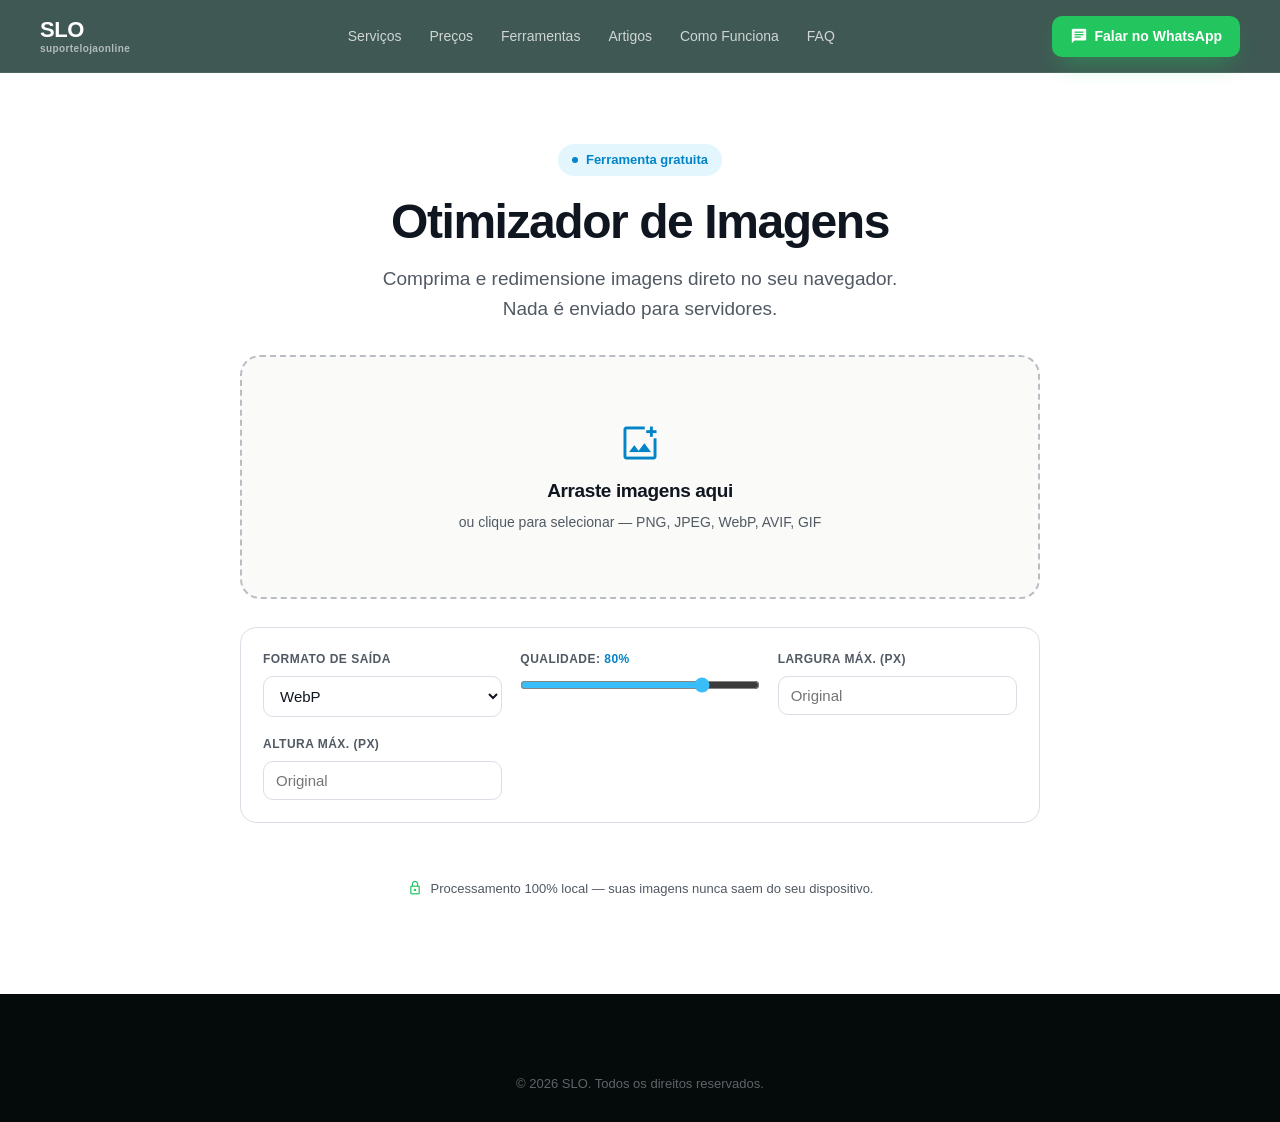
<file: otimizador.html>
<!DOCTYPE html>
<html lang="pt-BR">

<head>
  <!-- Google tag (gtag.js) -->
  <script async src="https://www.googletagmanager.com/gtag/js?id=G-Q5KG62FQ4Z"></script>
  <script>
    window.dataLayer = window.dataLayer || [];
    function gtag() { dataLayer.push(arguments); }
    gtag('js', new Date());

    gtag('config', 'G-Q5KG62FQ4Z');
  </script>
  <meta charset="UTF-8" />
  <meta name="viewport" content="width=device-width, initial-scale=1.0" />
  <title>Otimizador de Imagens — SLO</title>
  <meta name="description"
    content="Comprima e redimensione imagens direto no navegador. Nada é enviado para servidores — 100% privado e gratuito." />

  <link rel="canonical" href="https://suportelojaonline.com.br/otimizador.html" />
  <meta property="og:type" content="website" />
  <meta property="og:site_name" content="SLO — Suporte Loja Online" />
  <meta property="og:locale" content="pt_BR" />
  <meta property="og:url" content="https://suportelojaonline.com.br/otimizador.html" />
  <meta property="og:title" content="Otimizador de Imagens — SLO" />
  <meta property="og:description"
    content="Comprima e redimensione imagens direto no navegador. Nada é enviado para servidores — 100% privado e gratuito." />
  <meta property="og:image" content="https://suportelojaonline.com.br/images/og-cover.png" />
  <meta property="og:image:width" content="1200" />
  <meta property="og:image:height" content="630" />
  <meta name="twitter:card" content="summary_large_image" />
  <meta name="twitter:title" content="Otimizador de Imagens — SLO" />
  <meta name="twitter:description"
    content="Comprima e redimensione imagens direto no navegador. Nada é enviado para servidores — 100% privado e gratuito." />
  <meta name="twitter:image" content="https://suportelojaonline.com.br/images/og-cover.png" />

  <link rel="icon" href="favicon.ico" sizes="any" />
  <link rel="icon" type="image/svg+xml" href="images/favicon.svg" />
  <link rel="icon" type="image/png" sizes="32x32" href="images/favicon-32x32.png" />
  <link rel="icon" type="image/png" sizes="16x16" href="images/favicon-16x16.png" />

  <link rel="preconnect" href="https://fonts.googleapis.com" />
  <link rel="preconnect" href="https://fonts.gstatic.com" crossorigin />
  <link rel="stylesheet"
    href="https://fonts.googleapis.com/css2?family=Material+Symbols+Outlined:opsz,wght,FILL,GRAD@20..48,100..700,0..1,-50..200&display=block" />
  <link rel="stylesheet" href="styles.css?v=20260719" />

  <style>
    /* ===== Optimizer page ===== */
    .opt-hero {
      padding: clamp(40px, 6vw, 72px) 0 32px;
      text-align: center;
    }

    .opt-hero h1 {
      font-size: clamp(30px, 4.5vw, 48px);
      line-height: 1.1;
      font-weight: 800;
      letter-spacing: -.03em;
      margin: 0 0 16px;
    }

    .opt-hero .lead {
      max-width: 560px;
      margin: 0 auto;
    }

    .opt-wrap {
      max-width: 880px;
      margin: 0 auto;
      padding-bottom: var(--sy);
    }

    .dropzone {
      border: 2px dashed oklch(80% 0.01 255);
      border-radius: 20px;
      padding: clamp(36px, 6vw, 64px) 24px;
      text-align: center;
      cursor: pointer;
      transition: border-color .2s ease, background .2s ease;
      background: #fafbf9;
    }

    .dropzone:hover,
    .dropzone.dragover {
      border-color: var(--accent);
      background: var(--accent-soft);
    }

    .dropzone .material-symbols-outlined {
      font-size: 44px;
      color: var(--accent-dark);
      margin-bottom: 12px;
    }

    .dropzone h2 {
      font-size: 19px;
      font-weight: 700;
      margin: 0 0 6px;
    }

    .dropzone p {
      font-size: 14px;
      color: var(--muted);
      margin: 0;
    }

    .dropzone input {
      display: none;
    }

    .opt-controls {
      display: grid;
      grid-template-columns: repeat(auto-fit, minmax(180px, 1fr));
      gap: 18px;
      margin: 28px 0;
      background: #fff;
      border: 1px solid var(--line);
      border-radius: 16px;
      padding: 22px;
    }

    .ctrl label {
      display: block;
      font-size: 12px;
      font-weight: 700;
      text-transform: uppercase;
      letter-spacing: .04em;
      color: var(--muted);
      margin-bottom: 8px;
    }

    .ctrl select,
    .ctrl input[type="number"] {
      width: 100%;
      padding: 10px 12px;
      border: 1.5px solid var(--line);
      border-radius: 10px;
      font-size: 15px;
      font-family: var(--font);
      color: var(--text);
      background: #fff;
    }

    .ctrl select:focus,
    .ctrl input:focus {
      outline: 2px solid var(--accent);
      outline-offset: 1px;
      border-color: transparent;
    }

    .ctrl input[type="range"] {
      width: 100%;
      accent-color: var(--accent);
    }

    .quality-val {
      font-weight: 700;
      color: var(--accent-dark);
    }

    .results {
      display: flex;
      flex-direction: column;
      gap: 12px;
    }

    .result-row {
      display: grid;
      grid-template-columns: 56px 1fr auto;
      gap: 14px;
      align-items: center;
      background: #fff;
      border: 1px solid var(--line);
      border-radius: 14px;
      padding: 12px 16px;
    }

    .result-thumb {
      width: 56px;
      height: 56px;
      border-radius: 10px;
      object-fit: cover;
      background: #f1f3ef;
    }

    .result-info {
      min-width: 0;
    }

    .result-name {
      font-size: 14px;
      font-weight: 600;
      white-space: nowrap;
      overflow: hidden;
      text-overflow: ellipsis;
    }

    .result-meta {
      font-size: 13px;
      color: var(--muted);
    }

    .result-meta .saved {
      color: var(--wa-dark);
      font-weight: 700;
    }

    .result-meta .grew {
      color: #b45309;
      font-weight: 700;
    }

    .result-status {
      font-size: 13px;
      color: var(--muted);
      display: flex;
      align-items: center;
      gap: 6px;
    }

    .result-status .error {
      color: #dc2626;
    }

    .btn-dl {
      display: inline-flex;
      align-items: center;
      gap: 6px;
      background: var(--accent);
      color: #fff;
      text-decoration: none;
      padding: 9px 16px;
      border-radius: 10px;
      font-size: 14px;
      font-weight: 600;
      border: none;
      cursor: pointer;
      transition: background .2s ease;
    }

    .btn-dl:hover {
      background: var(--accent-dark);
    }

    .btn-dl .material-symbols-outlined {
      font-size: 18px;
    }

    .spinner {
      width: 16px;
      height: 16px;
      border-radius: 50%;
      border: 2px solid var(--line);
      border-top-color: var(--accent);
      animation: spin .8s linear infinite;
    }

    @keyframes spin {
      to {
        transform: rotate(360deg);
      }
    }

    .opt-actions {
      display: flex;
      flex-wrap: wrap;
      gap: 12px;
      justify-content: space-between;
      align-items: center;
      margin-top: 20px;
    }

    .opt-summary {
      font-size: 14px;
      color: var(--muted);
    }

    .opt-summary strong {
      color: var(--wa-dark);
    }

    .privacy-note {
      display: flex;
      align-items: center;
      justify-content: center;
      gap: 8px;
      margin-top: 28px;
      font-size: 13px;
      color: var(--muted);
    }

    .privacy-note .material-symbols-outlined {
      font-size: 16px;
      color: var(--wa);
    }

    .hidden {
      display: none !important;
    }
  </style>
  <script type="application/ld+json">
{
  "@context": "https://schema.org",
  "@graph": [
    {
      "@type": "Organization",
      "@id": "https://suportelojaonline.com.br/#org",
      "name": "SLO — Suporte Loja Online",
      "url": "https://suportelojaonline.com.br/",
      "logo": "https://suportelojaonline.com.br/images/favicon-32x32.png",
      "email": "contato@suportelojaonline.com.br",
      "contactPoint": {
        "@type": "ContactPoint",
        "contactType": "customer support",
        "telephone": "+55-31-98606-7064",
        "availableLanguage": "Portuguese"
      },
      "areaServed": "BR",
      "description": "Suporte técnico especializado e inteligência artificial para e-commerces, softwares e sites que não podem parar de vender."
    },
    {
      "@type": "WebApplication",
      "name": "Otimizador de Imagens",
      "url": "https://suportelojaonline.com.br/otimizador.html",
      "applicationCategory": "UtilityApplication",
      "operatingSystem": "Web",
      "offers": {
        "@type": "Offer",
        "price": "0",
        "priceCurrency": "BRL"
      },
      "provider": {
        "@id": "https://suportelojaonline.com.br/#org"
      },
      "description": "Comprima e redimensione imagens direto no navegador. Nada é enviado para servidores — 100% privado e gratuito.",
      "inLanguage": "pt-BR"
    }
  ]
}
  </script>
</head>

<body>

  <header class="site-header" id="top">
    <div class="container header-inner">
      <a href="index.html" class="wordmark">SLO<span class="wordmark-sub">suportelojaonline</span></a>
      <nav class="nav-links" aria-label="Navegação principal">
        <a href="index.html#servicos">Serviços</a>
        <a href="index.html#precos">Preços</a>
        <a href="ferramentas.html">Ferramentas</a>
        <a href="artigos.html">Artigos</a>
        <a href="index.html#como-funciona">Como Funciona</a>
        <a href="index.html#faq">FAQ</a>
      </nav>
      <a class="btn btn-whatsapp header-cta"
        href="https://wa.me/5531986067064?text=Ol%C3%A1!%20Quero%20falar%20com%20a%20SLO%20sobre%20suporte%20t%C3%A9cnico."
        target="_blank" rel="noopener">
        <span class="material-symbols-outlined">chat</span>
        Falar no WhatsApp
      </a>
    </div>
  </header>

  <main>
    <section class="opt-hero">
      <div class="container">
        <span class="eyebrow"><span class="dot"></span>Ferramenta gratuita</span>
        <h1>Otimizador de Imagens</h1>
        <p class="lead">Comprima e redimensione imagens direto no seu navegador. Nada é enviado para servidores.</p>
      </div>
    </section>

    <section class="container opt-wrap">

      <div class="dropzone" id="dropzone" role="button" tabindex="0" aria-label="Selecionar imagens">
        <span class="material-symbols-outlined">add_photo_alternate</span>
        <h2>Arraste imagens aqui</h2>
        <p>ou clique para selecionar — PNG, JPEG, WebP, AVIF, GIF</p>
        <input type="file" id="file-input" accept="image/*" multiple />
      </div>

      <div class="opt-controls">
        <div class="ctrl">
          <label for="format">Formato de saída</label>
          <select id="format">
            <option value="image/webp" selected>WebP</option>
            <option value="image/jpeg">JPEG</option>
            <option value="image/png">PNG (100% = sem perdas)</option>
            <option value="image/avif">AVIF</option>
          </select>
        </div>
        <div class="ctrl">
          <label for="quality">Qualidade: <span class="quality-val" id="quality-val">80%</span></label>
          <input type="range" id="quality" min="10" max="100" step="5" value="80" />
        </div>
        <div class="ctrl">
          <label for="max-width">Largura máx. (px)</label>
          <input type="number" id="max-width" placeholder="Original" min="1" step="1" />
        </div>
        <div class="ctrl">
          <label for="max-height">Altura máx. (px)</label>
          <input type="number" id="max-height" placeholder="Original" min="1" step="1" />
        </div>
      </div>

      <div class="results" id="results"></div>

      <div class="opt-actions hidden" id="opt-actions">
        <p class="opt-summary" id="summary"></p>
        <button class="btn-dl" id="download-all">
          <span class="material-symbols-outlined">download</span>
          Baixar todas
        </button>
      </div>

      <div class="report-cta hidden" id="opt-cta">
        <div class="report-cta-copy">
          <h3>Imagine essa economia no seu site inteiro</h3>
          <p id="opt-cta-desc">A SLO otimiza todas as imagens da sua loja e cuida da performance de ponta a ponta.</p>
        </div>
        <a class="btn btn-whatsapp" id="opt-cta-btn" href="https://wa.me/5531986067064" target="_blank" rel="noopener">
          <span class="material-symbols-outlined">chat</span>
          Falar com a SLO
        </a>
      </div>

      <p class="privacy-note">
        <span class="material-symbols-outlined">lock</span>
        Processamento 100% local — suas imagens nunca saem do seu dispositivo.
      </p>

    </section>
  </main>

  <footer class="site-footer">
    <div class="footer-bottom">
      <p>© 2026 SLO. Todos os direitos reservados.</p>
    </div>
  </footer>

  <script src="optimizer.js"></script>
  <script src="menu.js?v=20260719" defer></script>
</body>

</html>
</file>
<file: styles.css>
/* ===== Tokens (matched to reference) ===== */
:root {
  --dark1: #050B0A;
  --dark2: #0A2923;
  --dark3: #123A31;
  --accent: #3ABEF9;
  --accent-dark: #0284C7;
  --accent-soft: rgba(58, 190, 249, 0.14);
  --lime: #B7E16D;
  --wa: #22C55E;
  --wa-dark: #1ea952;

  --text: oklch(20% 0.02 258);
  --muted: oklch(46% 0.02 258);
  --line: oklch(90% 0.01 255);

  --maxw: 1280px;
  --px: clamp(16px, 4vw, 40px);
  --sy: clamp(56px, 8vw, 96px);

  --font: -apple-system, BlinkMacSystemFont, "Segoe UI", Roboto, Helvetica, Arial, sans-serif;
}

* {
  margin: 0;
  padding: 0;
  box-sizing: border-box;
}

html {
  scroll-behavior: smooth;
}

body {
  font-family: var(--font);
  background: #fff;
  color: var(--text);
  line-height: 1.5;
  -webkit-font-smoothing: antialiased;
  overflow-x: hidden;
}

.container {
  width: 100%;
  max-width: var(--maxw);
  margin: 0 auto;
  padding: 0 var(--px);
}

.material-symbols-outlined {
  font-size: 20px;
  line-height: 1;
  vertical-align: middle;
}

h1,
h2,
h3,
h4 {
  letter-spacing: -0.02em;
}

/* ===== Buttons ===== */
.btn {
  display: inline-flex;
  align-items: center;
  gap: 8px;
  font-weight: 600;
  font-size: 16px;
  padding: 15px 26px;
  border-radius: 12px;
  text-decoration: none;
  border: none;
  cursor: pointer;
  transition: transform .15s ease, box-shadow .2s ease, background .2s ease;
}

.btn:hover {
  transform: translateY(-2px);
}

.btn-whatsapp {
  background: var(--wa);
  color: #fff;
  box-shadow: 0 12px 24px -8px rgba(34, 197, 94, .45);
}

.btn-whatsapp:hover {
  background: var(--wa-dark);
}

.btn-ghost {
  background: transparent;
  color: var(--text);
  border: 1.5px solid oklch(85% 0.01 255);
}

.btn-ghost:hover {
  background: #f6f7f4;
}

.btn-light {
  background: #fff;
  color: var(--dark2);
  text-align: center;
  justify-content: center;
  padding: 12px;
  border-radius: 10px;
  font-size: 14px;
  font-weight: 600;
}

.btn-light:hover {
  background: #eef0ea;
}

.text-link {
  display: inline-flex;
  align-items: center;
  gap: 8px;
  color: var(--accent-dark);
  font-weight: 600;
  font-size: 15px;
  text-decoration: none;
}

.text-link .material-symbols-outlined {
  font-size: 18px;
  transition: transform .2s ease;
}

.text-link:hover .material-symbols-outlined {
  transform: translateX(3px);
}

/* ===== Header ===== */
.site-header {
  position: fixed;
  top: 0;
  left: 0;
  width: 100%;
  z-index: 50;
  background: rgba(10, 41, 35, .78);
  backdrop-filter: blur(14px);
  -webkit-backdrop-filter: blur(14px);
  border-bottom: 1px solid rgba(255, 255, 255, .08);
}

.header-inner {
  display: flex;
  align-items: center;
  justify-content: space-between;
  height: 72px;
}

.wordmark {
  display: inline-flex;
  flex-direction: column;
  line-height: 1;
  font-size: 22px;
  font-weight: 800;
  letter-spacing: -.02em;
  color: #fff;
  text-decoration: none;
}

.wordmark-sub {
  font-size: 10px;
  font-weight: 600;
  letter-spacing: .04em;
  color: rgba(255, 255, 255, .6);
  margin-top: 3px;
}

.nav-links {
  display: flex;
  gap: 28px;
}

.nav-links a {
  color: rgba(255, 255, 255, .75);
  text-decoration: none;
  font-weight: 500;
  font-size: 14px;
}

.nav-links a:hover {
  color: #fff;
}

.header-cta {
  display: flex;
  align-items: center;
  gap: 6px;
  background: var(--wa);
  color: #fff;
  text-decoration: none;
  padding: 10px 18px;
  border-radius: 10px;
  font-size: 14px;
  font-weight: 600;
  transition: background .2s ease;
}

.header-cta:hover {
  background: var(--wa-dark);
}

.header-cta .material-symbols-outlined {
  font-size: 18px;
  font-variation-settings: 'FILL' 1;
}

/* ===== Main / Hero ===== */
main {
  padding-top: 72px;
}

.hero {
  padding: clamp(48px, 8vw, 96px) 0;
}

.hero-grid {
  display: grid;
  grid-template-columns: repeat(auto-fit, minmax(360px, 1fr));
  gap: clamp(32px, 6vw, 72px);
  align-items: center;
}

.eyebrow {
  display: inline-flex;
  align-items: center;
  gap: 8px;
  background: var(--accent-soft);
  color: var(--accent-dark);
  padding: 6px 14px;
  border-radius: 999px;
  font-size: 13px;
  font-weight: 600;
  margin-bottom: 20px;
}

.eyebrow .dot {
  width: 6px;
  height: 6px;
  border-radius: 50%;
  background: currentColor;
  animation: pulseDot 2s ease-in-out infinite;
}

@keyframes pulseDot {

  0%,
  100% {
    opacity: 1;
    transform: scale(1);
  }

  50% {
    opacity: .4;
    transform: scale(.7);
  }
}

.hero h1 {
  font-size: clamp(34px, 5vw, 56px);
  line-height: 1.08;
  font-weight: 800;
  letter-spacing: -.03em;
  margin: 0 0 20px;
}

.lead {
  font-size: clamp(17px, 2vw, 19px);
  line-height: 1.55;
  color: var(--muted);
  max-width: 520px;
  margin: 0 0 32px;
}

.hero-actions {
  display: flex;
  flex-wrap: wrap;
  gap: 14px;
}

/* Hero visual */
.hero-visual {
  position: relative;
}

.blob {
  position: absolute;
  border-radius: 50%;
  z-index: 0;
}

.blob-a {
  width: 160px;
  height: 160px;
  background: var(--accent);
  opacity: .35;
  filter: blur(50px);
  top: -30px;
  right: -20px;
  animation: blobPulse 7s ease-in-out infinite;
}

.blob-b {
  width: 140px;
  height: 140px;
  background: var(--lime);
  opacity: .3;
  filter: blur(50px);
  bottom: -20px;
  left: -20px;
  animation: blobPulse 8s 1s ease-in-out infinite;
}

@keyframes blobPulse {

  0%,
  100% {
    transform: scale(1);
    opacity: .3;
  }

  50% {
    transform: scale(1.15);
    opacity: .45;
  }
}

.mockup {
  position: relative;
  z-index: 2;
  background: var(--dark1);
  border-radius: 24px;
  padding: 22px;
  box-shadow: 0 40px 70px -30px rgba(15, 23, 42, .55);
  border: 1px solid var(--dark3);
}

.mockup-bar {
  display: flex;
  align-items: center;
  gap: 8px;
  margin-bottom: 18px;
}

.tl-dot {
  width: 10px;
  height: 10px;
  border-radius: 50%;
}

.tl-dot.red {
  background: #ef4444;
}

.tl-dot.yellow {
  background: #f59e0b;
}

.tl-dot.green {
  background: #22c55e;
}

.mockup-title {
  margin-left: 8px;
  color: oklch(80% 0.01 255);
  font-size: 13px;
  font-weight: 600;
}

.mockup-status {
  margin-left: auto;
  display: flex;
  align-items: center;
  gap: 6px;
  font-size: 12px;
  color: #4ade80;
  font-weight: 600;
}

.live-dot {
  width: 7px;
  height: 7px;
  border-radius: 50%;
  background: #4ade80;
  animation: pulseDot 2s ease-in-out infinite;
}

.mockup-body {
  display: grid;
  grid-template-columns: repeat(auto-fit, minmax(160px, 1fr));
  gap: 16px;
}

.panel {
  background: var(--dark2);
  border-radius: 14px;
  padding: 16px;
}

.panel-label {
  display: block;
  margin: 0 0 12px;
  font-size: 12px;
  color: oklch(70% 0.01 255);
  font-weight: 600;
  text-transform: uppercase;
  letter-spacing: .04em;
}

.bars {
  display: flex;
  align-items: flex-end;
  gap: 6px;
  height: 90px;
}

.bar {
  flex: 1;
  height: 0;
  align-self: flex-end;
  border-radius: 4px;
  background: linear-gradient(180deg, var(--accent), var(--lime));
  transform-origin: bottom;
  transition: height .8s cubic-bezier(.2, .7, .3, 1);
}

.bars.animate .bar {
  height: var(--h);
}

.chat-panel {
  display: flex;
  flex-direction: column;
  gap: 10px;
}

.ai-label {
  display: flex;
  align-items: center;
  gap: 8px;
  margin-bottom: 0;
  letter-spacing: 0;
  text-transform: none;
  color: oklch(85% 0.01 255);
  font-size: 12px;
  font-weight: 600;
}

.ai-label .material-symbols-outlined {
  font-size: 16px;
  color: var(--accent);
}

.chat-bubble {
  font-size: 12px;
  padding: 8px 10px;
  max-width: 90%;
}

.chat-bubble.bot {
  background: var(--dark3);
  color: oklch(88% 0.01 255);
  border-radius: 10px 10px 10px 2px;
}

.chat-bubble.user {
  background: var(--accent);
  color: #fff;
  border-radius: 10px 10px 2px 10px;
  align-self: flex-end;
}

.chat-input {
  margin-top: auto;
  background: var(--dark1);
  border: 1px solid var(--dark3);
  border-radius: 8px;
  padding: 7px 10px;
  font-size: 11px;
  color: oklch(55% 0.01 255);
}

.float-badge {
  position: absolute;
  z-index: 3;
  display: flex;
  align-items: center;
  gap: 8px;
  background: #fff;
  color: var(--text);
  font-weight: 600;
  font-size: 13px;
  padding: 10px 14px;
  border-radius: 12px;
  box-shadow: 0 14px 30px -10px rgba(15, 23, 42, .25);
}

.badge-top {
  top: -16px;
  left: -18px;
  animation: floatY 5s ease-in-out infinite;
}

.badge-top .material-symbols-outlined {
  font-size: 18px;
  color: var(--wa);
}

.badge-bottom {
  bottom: -20px;
  left: 34%;
  animation: floatY 6s .5s ease-in-out infinite;
}

.badge-bottom .material-symbols-outlined {
  font-size: 18px;
  color: var(--accent);
}

@keyframes floatY {

  0%,
  100% {
    transform: translateY(0);
  }

  50% {
    transform: translateY(-10px);
  }
}

/* ===== Trust ===== */
.trust {
  border-top: 1px solid var(--line);
  border-bottom: 1px solid var(--line);
  background: #fff;
}

.trust .container {
  padding-top: 36px;
  padding-bottom: 36px;
}

.trust-label {
  text-align: center;
  font-size: 12px;
  font-weight: 600;
  letter-spacing: .08em;
  text-transform: uppercase;
  color: oklch(55% 0.01 255);
  margin: 0 0 24px;
}

.logo-row {
  display: grid;
  grid-template-columns: repeat(auto-fit, minmax(120px, 1fr));
  gap: 20px;
  align-items: center;
}

.logo-slot {
  height: 48px;
  display: flex;
  align-items: center;
  justify-content: center;
}

.logo-slot img {
  max-width: 100%;
  max-height: 40px;
  width: auto;
  object-fit: contain;
  opacity: .6;
  filter: grayscale(1);
  transition: opacity .2s ease, filter .2s ease;
}

.logo-slot img:hover {
  opacity: 1;
  filter: grayscale(0);
}

/* White logos on transparent bg: force dark so they show on the white section */
.logo-slot img.invert {
  filter: brightness(0);
  opacity: .55;
}

.logo-slot img.invert:hover {
  filter: brightness(0);
  opacity: .85;
}

/* ===== Highlights ===== */
.highlights .container {
  padding-top: var(--sy);
  padding-bottom: var(--sy);
}

.highlights-grid {
  display: grid;
  grid-template-columns: repeat(auto-fit, minmax(320px, 1fr));
  gap: 56px;
}

.highlights-intro h2 {
  font-size: clamp(26px, 3.4vw, 36px);
  font-weight: 800;
  margin: 0 0 16px;
}

.highlights-intro p {
  font-size: 16px;
  line-height: 1.6;
  color: var(--muted);
  margin: 0 0 28px;
  max-width: 420px;
}

.feature-grid {
  display: grid;
  grid-template-columns: repeat(auto-fit, minmax(220px, 1fr));
  gap: 24px;
}

.feature {
  padding: 4px 0;
}

.feature h3 {
  font-size: 16px;
  font-weight: 700;
  margin: 0 0 6px;
}

.feature p {
  font-size: 14px;
  line-height: 1.5;
  color: var(--muted);
  margin: 0;
}

.chip {
  display: flex;
  align-items: center;
  justify-content: center;
  width: 40px;
  height: 40px;
  border-radius: 10px;
  background: var(--accent-soft);
  color: var(--accent-dark);
  margin-bottom: 14px;
}

.chip .material-symbols-outlined {
  font-size: 20px;
}

/* ===== Services ===== */
.services .container {
  padding-top: var(--sy);
  padding-bottom: var(--sy);
}

.section-head {
  text-align: center;
  margin-bottom: 48px;
}

.section-head h2 {
  font-size: clamp(26px, 3.4vw, 36px);
  font-weight: 800;
  margin: 0 0 12px;
}

.section-head p {
  font-size: 16px;
  color: var(--muted);
  margin: 0;
}

.service-grid {
  display: grid;
  grid-template-columns: repeat(auto-fit, minmax(300px, 1fr));
  gap: 28px;
}

.service-card {
  position: relative;
  overflow: hidden;
  background: var(--dark2);
  color: #fff;
  border-radius: 20px;
  padding: 36px;
  min-height: 440px;
  display: flex;
  flex-direction: column;
  justify-content: space-between;
  box-shadow: 0 24px 48px -20px rgba(5, 11, 10, .45);
  transition: transform .2s ease, box-shadow .2s ease;
}

.service-card::after {
  content: "";
  position: absolute;
  top: -60px;
  right: -60px;
  width: 200px;
  height: 200px;
  background: rgba(255, 255, 255, .06);
  border-radius: 50%;
  filter: blur(20px);
}

.service-card:hover {
  transform: translateY(-6px);
  box-shadow: 0 34px 60px -20px rgba(5, 11, 10, .5);
}

.service-card>* {
  position: relative;
  z-index: 1;
}

.chip-lg {
  width: 56px;
  height: 56px;
  border-radius: 14px;
  margin-bottom: 24px;
  display: flex;
  align-items: center;
  justify-content: center;
}

.chip-lg .material-symbols-outlined {
  font-size: 28px;
  font-variation-settings: 'FILL' 1;
}

.chip-cyan {
  background: rgba(58, 190, 249, .15);
}

.chip-cyan .material-symbols-outlined {
  color: var(--accent);
}

.chip-lime {
  background: rgba(183, 225, 109, .20);
}

.chip-lime .material-symbols-outlined {
  color: var(--lime);
}

.service-card h3 {
  font-size: 22px;
  font-weight: 700;
  margin: 0 0 20px;
}

.check-list {
  list-style: none;
  display: flex;
  flex-direction: column;
  gap: 10px;
}

.check-list li {
  display: flex;
  align-items: center;
  gap: 10px;
  font-size: 14px;
  opacity: .92;
}

.check-list .material-symbols-outlined {
  font-size: 16px;
  flex-shrink: 0;
  color: #fff;
}

.service-card .btn-light {
  margin-top: 28px;
}

/* ===== Tools Teaser (homepage) ===== */
.tools-teaser .container {
  padding-top: var(--sy);
  padding-bottom: var(--sy);
}

.tools-teaser-inner {
  display: grid;
  grid-template-columns: minmax(280px, 420px) 1fr;
  gap: 48px;
  align-items: center;
}

.tools-teaser-copy h2 {
  font-size: clamp(26px, 3.4vw, 36px);
  font-weight: 800;
  margin: 0 0 16px;
}

.tools-teaser-copy p {
  font-size: 16px;
  line-height: 1.6;
  color: var(--muted);
  margin: 0 0 28px;
  max-width: 440px;
}

.tools-teaser-grid {
  display: grid;
  grid-template-columns: repeat(auto-fit, minmax(220px, 1fr));
  gap: 20px;
}

.tool-mini-card {
  display: block;
  background: #fff;
  border: 1px solid var(--line);
  border-radius: 16px;
  padding: 24px;
  text-decoration: none;
  color: var(--text);
  transition: transform .2s ease, box-shadow .2s ease, border-color .2s ease;
}

.tool-mini-card:hover {
  transform: translateY(-4px);
  box-shadow: 0 20px 40px -20px rgba(5, 11, 10, .25);
  border-color: transparent;
}

.tool-mini-card h3 {
  font-size: 16px;
  font-weight: 700;
  margin: 0 0 6px;
}

.tool-mini-card p {
  font-size: 14px;
  color: var(--muted);
  margin: 0;
}

.tool-mini-card.soon {
  opacity: .55;
  cursor: default;
}

.tool-mini-card.soon:hover {
  transform: none;
  box-shadow: none;
  border-color: var(--line);
}

@media (max-width: 760px) {
  .tools-teaser-inner {
    grid-template-columns: 1fr;
  }
}

/* ===== Tools Hub page (ferramentas.html) ===== */
.tools-hero {
  padding: clamp(40px, 6vw, 72px) 0 32px;
  text-align: center;
}

.tools-hero h1 {
  font-size: clamp(30px, 4.5vw, 48px);
  line-height: 1.1;
  font-weight: 800;
  letter-spacing: -.03em;
  margin: 0 0 16px;
}

.tools-hero .lead {
  max-width: 560px;
  margin: 0 auto;
}

.tools-grid {
  display: grid;
  grid-template-columns: repeat(auto-fit, minmax(280px, 1fr));
  gap: 24px;
  padding-bottom: var(--sy);
}

.tool-card {
  display: flex;
  flex-direction: column;
  align-items: flex-start;
  background: #fff;
  border: 1px solid var(--line);
  border-radius: 18px;
  padding: 28px;
  text-decoration: none;
  color: var(--text);
  transition: transform .2s ease, box-shadow .2s ease;
}

.tool-card:hover {
  transform: translateY(-5px);
  box-shadow: 0 24px 48px -20px rgba(5, 11, 10, .25);
}

.tool-card h3 {
  font-size: 18px;
  font-weight: 700;
  margin: 12px 0 8px;
}

.tool-card p {
  font-size: 14px;
  line-height: 1.5;
  color: var(--muted);
  margin: 0 0 18px;
  flex-grow: 1;
}

.tool-card .tool-cta {
  display: inline-flex;
  align-items: center;
  gap: 6px;
  font-size: 14px;
  font-weight: 600;
  color: var(--accent-dark);
}

.tool-card .tool-cta .material-symbols-outlined {
  font-size: 18px;
  transition: transform .2s ease;
}

.tool-card:hover .tool-cta .material-symbols-outlined {
  transform: translateX(3px);
}

.tool-card.soon {
  opacity: .55;
  cursor: default;
}

.tool-card.soon:hover {
  transform: none;
  box-shadow: none;
}

.tool-card.soon .tool-cta {
  color: var(--muted);
}

/* ===== Articles teaser (homepage) ===== */
.articles-teaser {
  background: #fff;
}

.articles-teaser .container {
  padding-top: var(--sy);
  padding-bottom: var(--sy);
}

.articles-grid {
  display: grid;
  grid-template-columns: repeat(auto-fit, minmax(280px, 1fr));
  gap: 24px;
}

.article-card {
  display: flex;
  flex-direction: column;
  align-items: flex-start;
  background: #fff;
  border: 1px solid var(--line);
  border-radius: 18px;
  padding: 28px;
  text-decoration: none;
  color: var(--text);
  transition: transform .2s ease, box-shadow .2s ease;
}

.article-card:hover {
  transform: translateY(-5px);
  box-shadow: 0 24px 48px -20px rgba(5, 11, 10, .25);
}

.article-tag {
  display: inline-flex;
  align-items: center;
  gap: 6px;
  background: var(--accent-soft);
  color: var(--accent-dark);
  padding: 5px 12px;
  border-radius: 999px;
  font-size: 12px;
  font-weight: 600;
  margin-bottom: 16px;
}

.article-card h3 {
  font-size: 19px;
  font-weight: 700;
  line-height: 1.3;
  margin: 0 0 10px;
}

.article-card p {
  font-size: 14px;
  line-height: 1.55;
  color: var(--muted);
  margin: 0 0 18px;
  flex-grow: 1;
}

.article-meta {
  font-size: 13px;
  color: oklch(55% 0.01 255);
  margin: 0 0 16px;
}

.article-card .tool-cta {
  display: inline-flex;
  align-items: center;
  gap: 6px;
  font-size: 14px;
  font-weight: 600;
  color: var(--accent-dark);
}

.article-card .tool-cta .material-symbols-outlined {
  font-size: 18px;
  transition: transform .2s ease;
}

.article-card:hover .tool-cta .material-symbols-outlined {
  transform: translateX(3px);
}

.article-card.soon {
  opacity: .55;
  cursor: default;
}

.article-card.soon:hover {
  transform: none;
  box-shadow: none;
}

.article-card.soon .tool-cta {
  color: var(--muted);
}

/* ===== Blog index page ===== */
.blog-hero {
  padding: clamp(40px, 6vw, 72px) 0 32px;
  text-align: center;
}

.blog-hero h1 {
  font-size: clamp(30px, 4.5vw, 48px);
  line-height: 1.1;
  font-weight: 800;
  letter-spacing: -.03em;
  margin: 0 0 16px;
}

.blog-hero .lead {
  max-width: 560px;
  margin: 0 auto;
}

.blog-list {
  display: grid;
  grid-template-columns: repeat(auto-fit, minmax(280px, 1fr));
  gap: 24px;
  padding-bottom: var(--sy);
}

/* ===== Article page ===== */
.article-wrap {
  max-width: 760px;
  margin: 0 auto;
  padding: clamp(32px, 5vw, 56px) var(--px) var(--sy);
}

.article-back {
  display: inline-flex;
  align-items: center;
  gap: 6px;
  font-size: 14px;
  font-weight: 600;
  color: var(--accent-dark);
  text-decoration: none;
  margin-bottom: 28px;
}

.article-back .material-symbols-outlined {
  font-size: 18px;
}

.article-header {
  margin-bottom: 36px;
}

.article-header h1 {
  font-size: clamp(28px, 4.4vw, 42px);
  line-height: 1.12;
  font-weight: 800;
  letter-spacing: -.03em;
  margin: 16px 0 16px;
}

.article-header .article-meta {
  font-size: 14px;
}

.article-body {
  font-size: 17px;
  line-height: 1.7;
  color: oklch(30% 0.02 258);
}

.article-body h2 {
  font-size: clamp(21px, 2.6vw, 27px);
  font-weight: 800;
  margin: 44px 0 14px;
}

.article-body h3 {
  font-size: 18px;
  font-weight: 700;
  margin: 28px 0 10px;
}

.article-body p {
  margin: 0 0 18px;
}

.article-body ul,
.article-body ol {
  margin: 0 0 18px;
  padding-left: 22px;
}

.article-body li {
  margin-bottom: 8px;
}

.article-body a {
  color: var(--accent-dark);
  font-weight: 600;
  text-decoration: underline;
  text-underline-offset: 2px;
}

.article-body strong {
  font-weight: 700;
  color: var(--text);
}

.article-lead {
  font-size: 19px;
  line-height: 1.6;
  color: var(--muted);
}

.tool-callout {
  display: flex;
  gap: 18px;
  align-items: flex-start;
  background: var(--dark2);
  color: #fff;
  border-radius: 18px;
  padding: 26px 28px;
  margin: 30px 0;
}

.tool-callout .chip {
  flex-shrink: 0;
  margin-bottom: 0;
}

.tool-callout-body {
  flex: 1;
}

.tool-callout h3 {
  font-size: 18px;
  font-weight: 700;
  margin: 0 0 6px;
  color: #fff;
}

.tool-callout p {
  font-size: 15px;
  line-height: 1.55;
  color: oklch(80% 0.01 255);
  margin: 0 0 14px;
}

.tool-callout .btn-light {
  display: inline-flex;
  width: auto;
  padding: 10px 20px;
}

@media (max-width: 560px) {
  .tool-callout {
    flex-direction: column;
    gap: 12px;
  }
}

.article-cta {
  background: var(--accent-soft);
  border-radius: 18px;
  padding: 32px;
  text-align: center;
  margin-top: 44px;
}

.article-cta h3 {
  font-size: 20px;
  font-weight: 800;
  margin: 0 0 10px;
}

.article-cta p {
  font-size: 15px;
  color: var(--muted);
  margin: 0 0 20px;
}

/* ===== Process ===== */
.process {
  background: #fff;
  padding: var(--sy) 0;
  border-top: 1px solid var(--line);
  border-bottom: 1px solid var(--line);
}

.steps {
  display: grid;
  grid-template-columns: repeat(auto-fit, minmax(220px, 1fr));
  gap: 32px;
}

.step {
  text-align: center;
  padding: 0 12px;
}

.step-num {
  width: 44px;
  height: 44px;
  border-radius: 50%;
  background: var(--accent);
  color: #fff;
  display: flex;
  align-items: center;
  justify-content: center;
  font-weight: 700;
  font-size: 16px;
  margin: 0 auto 18px;
}

.step h3 {
  font-size: 17px;
  font-weight: 700;
  margin: 0 0 8px;
}

.step p {
  font-size: 14px;
  line-height: 1.5;
  color: var(--muted);
  margin: 0;
}

/* ===== FAQ ===== */
.faq .container {
  padding-top: var(--sy);
  padding-bottom: var(--sy);
}

.faq-inner {
  max-width: 780px;
  margin: 0 auto;
}

.faq .section-head {
  margin-bottom: 40px;
}

.faq-list {
  display: flex;
  flex-direction: column;
  gap: 12px;
}

.faq details {
  border: 1px solid var(--line);
  border-radius: 14px;
  overflow: hidden;
  background: #fff;
}

.faq summary {
  display: flex;
  align-items: center;
  justify-content: space-between;
  gap: 12px;
  padding: 18px 20px;
  font-size: 16px;
  font-weight: 600;
  cursor: pointer;
  list-style: none;
}

.faq summary::-webkit-details-marker {
  display: none;
}

.faq summary .material-symbols-outlined {
  color: var(--accent);
  flex-shrink: 0;
  transition: transform .25s ease;
}

.faq details[open] summary .material-symbols-outlined {
  transform: rotate(180deg);
}

.faq-answer {
  padding: 0 20px 20px;
  font-size: 15px;
  line-height: 1.6;
  color: var(--muted);
}

/* ===== Final CTA ===== */
.final-cta {
  padding: clamp(48px, 8vw, 96px) 0;
}

.cta-panel {
  position: relative;
  overflow: hidden;
  max-width: var(--maxw);
  margin: 0 auto;
  background: var(--dark1);
  border-radius: 28px;
  padding: clamp(40px, 8vw, 80px) clamp(24px, 6vw, 48px);
  text-align: center;
}

.blob-c {
  width: 280px;
  height: 280px;
  background: var(--accent);
  opacity: .18;
  filter: blur(80px);
  top: -80px;
  left: -60px;
  animation: none;
}

.blob-d {
  width: 280px;
  height: 280px;
  background: var(--lime);
  opacity: .18;
  filter: blur(80px);
  bottom: -80px;
  right: -60px;
  animation: none;
}

.cta-content {
  position: relative;
  z-index: 1;
}

.cta-content h2 {
  font-size: clamp(28px, 4vw, 42px);
  font-weight: 800;
  color: #fff;
  margin: 0 0 16px;
}

.cta-content p {
  font-size: 17px;
  line-height: 1.55;
  color: oklch(75% 0.01 255);
  max-width: 520px;
  margin: 0 auto 32px;
}

.cta-content .btn-whatsapp {
  padding: 16px 32px;
  font-weight: 700;
  box-shadow: 0 16px 30px -10px rgba(34, 197, 94, .5);
}

/* ===== Footer ===== */
.site-footer {
  background: var(--dark1);
  padding: 56px var(--px) 28px;
}

.footer-grid {
  max-width: var(--maxw);
  margin: 0 auto;
  display: grid;
  grid-template-columns: repeat(auto-fit, minmax(200px, 1fr));
  gap: 32px;
  padding-bottom: 32px;
  border-bottom: 1px solid rgba(255, 255, 255, .08);
}

.footer-brand .wordmark {
  font-size: 20px;
  margin-bottom: 10px;
}

.footer-brand p {
  font-size: 14px;
  color: oklch(65% 0.01 255);
  line-height: 1.5;
  max-width: 260px;
  margin: 0;
}

.footer-col h4 {
  font-size: 14px;
  font-weight: 700;
  color: #fff;
  margin: 0 0 14px;
}

.footer-col {
  display: flex;
  flex-direction: column;
}

.footer-col a {
  display: flex;
  align-items: center;
  gap: 8px;
  font-size: 14px;
  color: oklch(65% 0.01 255);
  text-decoration: none;
  margin-bottom: 10px;
}

.footer-col a:hover {
  color: #fff;
}

.footer-col a .material-symbols-outlined {
  font-size: 16px;
  color: var(--accent);
}

.footer-bottom {
  max-width: var(--maxw);
  margin: 0 auto;
}

.footer-bottom p {
  text-align: center;
  font-size: 13px;
  color: oklch(50% 0.01 255);
  margin: 24px 0 0;
}

/* ===== Floating buttons ===== */
.fab-whatsapp {
  position: fixed;
  bottom: 24px;
  right: 24px;
  z-index: 60;
  width: 60px;
  height: 60px;
  border-radius: 50%;
  background: var(--wa);
  color: #fff;
  display: flex;
  align-items: center;
  justify-content: center;
  box-shadow: 0 16px 30px -8px rgba(34, 197, 94, .5);
  transition: transform .15s ease;
}

.fab-whatsapp:hover {
  transform: scale(1.08);
}

.fab-whatsapp .material-symbols-outlined {
  font-size: 28px;
  font-variation-settings: 'FILL' 1;
}

.back-to-top {
  position: fixed;
  bottom: 96px;
  right: 24px;
  z-index: 60;
  width: 46px;
  height: 46px;
  border-radius: 50%;
  background: #fff;
  color: var(--accent);
  border: 1px solid var(--line);
  display: flex;
  align-items: center;
  justify-content: center;
  cursor: pointer;
  box-shadow: 0 6px 20px rgba(15, 23, 42, .12);
  opacity: 0;
  visibility: hidden;
  transform: translateY(10px);
  transition: opacity .25s ease, transform .25s ease, visibility .25s;
}

.back-to-top.visible {
  opacity: 1;
  visibility: visible;
  transform: translateY(0);
}

.back-to-top:hover {
  transform: translateY(-2px);
}

/* ===== Scroll reveal ===== */
.reveal {
  opacity: 0;
  transform: translateY(24px);
  transition: opacity .7s ease, transform .7s ease;
}

.reveal.in-view {
  opacity: 1;
  transform: none;
}

/* ===== Mobile menu (hamburger + drawer) ===== */
.nav-toggle {
  display: none;
  align-items: center;
  justify-content: center;
  width: 44px;
  height: 44px;
  background: transparent;
  border: 0;
  cursor: pointer;
  color: #fff;
  border-radius: 10px;
  -webkit-tap-highlight-color: transparent;
}

.nav-toggle:hover {
  background: rgba(255, 255, 255, .08);
}

.nav-toggle .material-symbols-outlined {
  font-size: 28px;
}

.menu-overlay {
  position: fixed;
  inset: 0;
  z-index: 60;
  background: rgba(5, 11, 10, .55);
  backdrop-filter: blur(2px);
  -webkit-backdrop-filter: blur(2px);
  opacity: 0;
  visibility: hidden;
  transition: opacity .28s ease, visibility .28s ease;
}

.mobile-menu {
  position: fixed;
  top: 0;
  right: 0;
  z-index: 61;
  width: min(320px, 82vw);
  height: 100%;
  background: var(--dark2);
  border-left: 1px solid rgba(255, 255, 255, .08);
  padding: 20px 22px calc(24px + env(safe-area-inset-bottom));
  display: flex;
  flex-direction: column;
  transform: translateX(100%);
  transition: transform .3s cubic-bezier(.4, 0, .2, 1);
  overflow-y: auto;
}

.mobile-menu__head {
  display: flex;
  align-items: center;
  justify-content: space-between;
  margin-bottom: 8px;
}

.mobile-menu__head .wordmark {
  font-size: 20px;
}

.mobile-menu__close {
  display: flex;
  align-items: center;
  justify-content: center;
  width: 44px;
  height: 44px;
  background: transparent;
  border: 0;
  cursor: pointer;
  color: #fff;
  border-radius: 10px;
}

.mobile-menu__close:hover {
  background: rgba(255, 255, 255, .08);
}

.mobile-menu__nav {
  display: flex;
  flex-direction: column;
  margin-top: 8px;
}

.mobile-menu__nav a {
  color: rgba(255, 255, 255, .82);
  text-decoration: none;
  font-weight: 600;
  font-size: 17px;
  padding: 15px 4px;
  border-bottom: 1px solid rgba(255, 255, 255, .07);
}

.mobile-menu__nav a:active {
  color: #fff;
}

.mobile-menu .header-cta {
  margin-top: 22px;
  justify-content: center;
  padding: 14px 18px;
  font-size: 15px;
}

.mobile-menu .header-cta span:not(.material-symbols-outlined) {
  display: inline;
}

body.menu-open {
  overflow: hidden;
}

body.menu-open .menu-overlay {
  opacity: 1;
  visibility: visible;
}

body.menu-open .mobile-menu {
  transform: translateX(0);
}

/* ===== Responsive ===== */
@media (max-width: 860px) {
  .nav-links {
    display: none;
  }

  .nav-toggle {
    display: inline-flex;
  }

  .header-inner {
    gap: 8px;
  }

  .header-cta {
    margin-left: auto;
    padding: 9px 14px;
  }
}

@media (max-width: 560px) {
  .header-cta {
    padding: 10px;
  }

  .header-cta span:not(.material-symbols-outlined) {
    display: none;
  }

  .hero-actions .btn {
    flex: 1;
    justify-content: center;
  }
}

/* ===== Contextual result CTA (auditoria / otimizador) ===== */
.report-cta {
  display: flex;
  flex-wrap: wrap;
  align-items: center;
  justify-content: space-between;
  gap: 20px;
  margin-top: 32px;
  padding: 28px;
  border-radius: 16px;
  background: linear-gradient(135deg, var(--dark2), var(--dark1));
  color: #fff;
}

.report-cta h3 {
  color: #fff;
  font-size: 20px;
  margin-bottom: 6px;
}

.report-cta p {
  color: oklch(80% 0.02 180);
  font-size: 15px;
  max-width: 560px;
}

.report-cta .btn-whatsapp {
  flex-shrink: 0;
}

@media (max-width: 640px) {
  .report-cta {
    flex-direction: column;
    align-items: flex-start;
  }

  .report-cta .btn-whatsapp {
    width: 100%;
    justify-content: center;
  }
}

/* ===== Lead capture (auditoria gratuita) ===== */
.lead-capture {
  padding: var(--sy) 0;
  background: #f6f8f7;
}

.lead-capture-inner {
  display: grid;
  grid-template-columns: 1.1fr 1fr;
  gap: clamp(32px, 5vw, 72px);
  align-items: center;
}

.lead-capture-copy h2 {
  font-size: clamp(28px, 3.4vw, 40px);
  margin: 14px 0 14px;
}

.lead-capture-copy p {
  color: var(--muted);
  font-size: 17px;
  margin-bottom: 20px;
}

.lead-capture-copy .check-list li {
  display: flex;
  align-items: center;
  gap: 8px;
  margin-bottom: 8px;
  color: var(--text);
}

.lead-capture-copy .check-list .material-symbols-outlined {
  color: var(--wa);
}

.lead-form {
  background: #fff;
  border: 1px solid var(--line);
  border-radius: 18px;
  padding: 28px;
  box-shadow: 0 20px 40px -24px rgba(5, 11, 10, 0.25);
  display: flex;
  flex-direction: column;
  gap: 8px;
  position: relative;
}

.lead-form label {
  font-size: 14px;
  font-weight: 600;
  margin-top: 8px;
}

.lead-form input {
  padding: 13px 14px;
  border: 1.5px solid var(--line);
  border-radius: 10px;
  font-size: 16px;
  font-family: var(--font);
  outline: none;
  transition: border-color .15s ease;
}

.lead-form input:focus {
  border-color: var(--accent);
}

.lead-submit {
  margin-top: 14px;
  justify-content: center;
}

.lead-submit:disabled {
  opacity: .6;
  cursor: wait;
  transform: none;
}

.lead-feedback {
  font-size: 14px;
  font-weight: 600;
  margin-top: 6px;
}

.lead-feedback.ok {
  color: var(--wa-dark);
}

.lead-feedback.err {
  color: #dc2626;
}

.lead-privacy {
  font-size: 13px;
  color: var(--muted);
  margin-top: 4px;
}

@media (max-width: 860px) {
  .lead-capture-inner {
    grid-template-columns: 1fr;
  }
}

.hidden {
  display: none !important;
}

/* ===== Pricing ===== */
.pricing {
  padding: var(--sy) 0;
}

.pricing-grid {
  display: grid;
  grid-template-columns: repeat(2, minmax(0, 1fr));
  gap: 24px;
  max-width: 880px;
  margin: 0 auto;
}

.price-card {
  position: relative;
  background: #fff;
  border: 1.5px solid var(--line);
  border-radius: 20px;
  padding: 32px 28px;
  display: flex;
  flex-direction: column;
}

.price-card.featured {
  border-color: var(--accent);
  box-shadow: 0 24px 48px -28px rgba(2, 132, 199, 0.35);
}

.price-badge {
  position: absolute;
  top: -13px;
  left: 28px;
  background: var(--accent);
  color: #fff;
  font-size: 12px;
  font-weight: 700;
  letter-spacing: .04em;
  text-transform: uppercase;
  padding: 5px 12px;
  border-radius: 999px;
}

.price-card h3 {
  font-size: 22px;
  margin-bottom: 6px;
}

.price-desc {
  color: var(--muted);
  font-size: 15px;
  margin-bottom: 16px;
}

.price-tag {
  font-size: 40px;
  font-weight: 800;
  letter-spacing: -0.03em;
  margin-bottom: 18px;
}

.price-tag span {
  font-size: 16px;
  font-weight: 600;
  color: var(--muted);
}

.price-card .check-list {
  margin-bottom: 24px;
  flex: 1;
}

.price-card .check-list li {
  display: flex;
  align-items: flex-start;
  gap: 8px;
  margin-bottom: 10px;
  font-size: 15px;
}

.price-card .check-list .material-symbols-outlined {
  color: var(--wa);
  flex-shrink: 0;
  margin-top: 1px;
}

.price-card .btn {
  justify-content: center;
}

.packs-head {
  text-align: center;
  margin: 48px 0 20px;
}

.packs-head h3 {
  font-size: 20px;
  margin-bottom: 4px;
}

.packs-head p {
  color: var(--muted);
  font-size: 15px;
}

.packs-grid {
  display: grid;
  grid-template-columns: repeat(3, minmax(0, 1fr));
  gap: 16px;
  max-width: 880px;
  margin: 0 auto;
}

.pack-card {
  display: flex;
  flex-direction: column;
  align-items: center;
  gap: 4px;
  text-align: center;
  background: #f6f8f7;
  border: 1.5px solid var(--line);
  border-radius: 16px;
  padding: 22px 16px;
  text-decoration: none;
  color: var(--text);
  transition: transform .15s ease, border-color .2s ease;
}

.pack-card:hover {
  transform: translateY(-3px);
  border-color: var(--accent);
}

.pack-qty {
  font-weight: 700;
  font-size: 15px;
}

.pack-price {
  font-size: 26px;
  font-weight: 800;
  letter-spacing: -0.02em;
}

.pack-note {
  font-size: 13px;
  color: var(--muted);
}

.pricing-note {
  text-align: center;
  margin-top: 28px;
  color: var(--muted);
  font-size: 15px;
}

.pricing-note a {
  color: var(--accent-dark);
  font-weight: 600;
}

@media (max-width: 760px) {
  .pricing-grid {
    grid-template-columns: 1fr;
  }

  .packs-grid {
    grid-template-columns: 1fr;
    max-width: 420px;
  }
}
</file>
